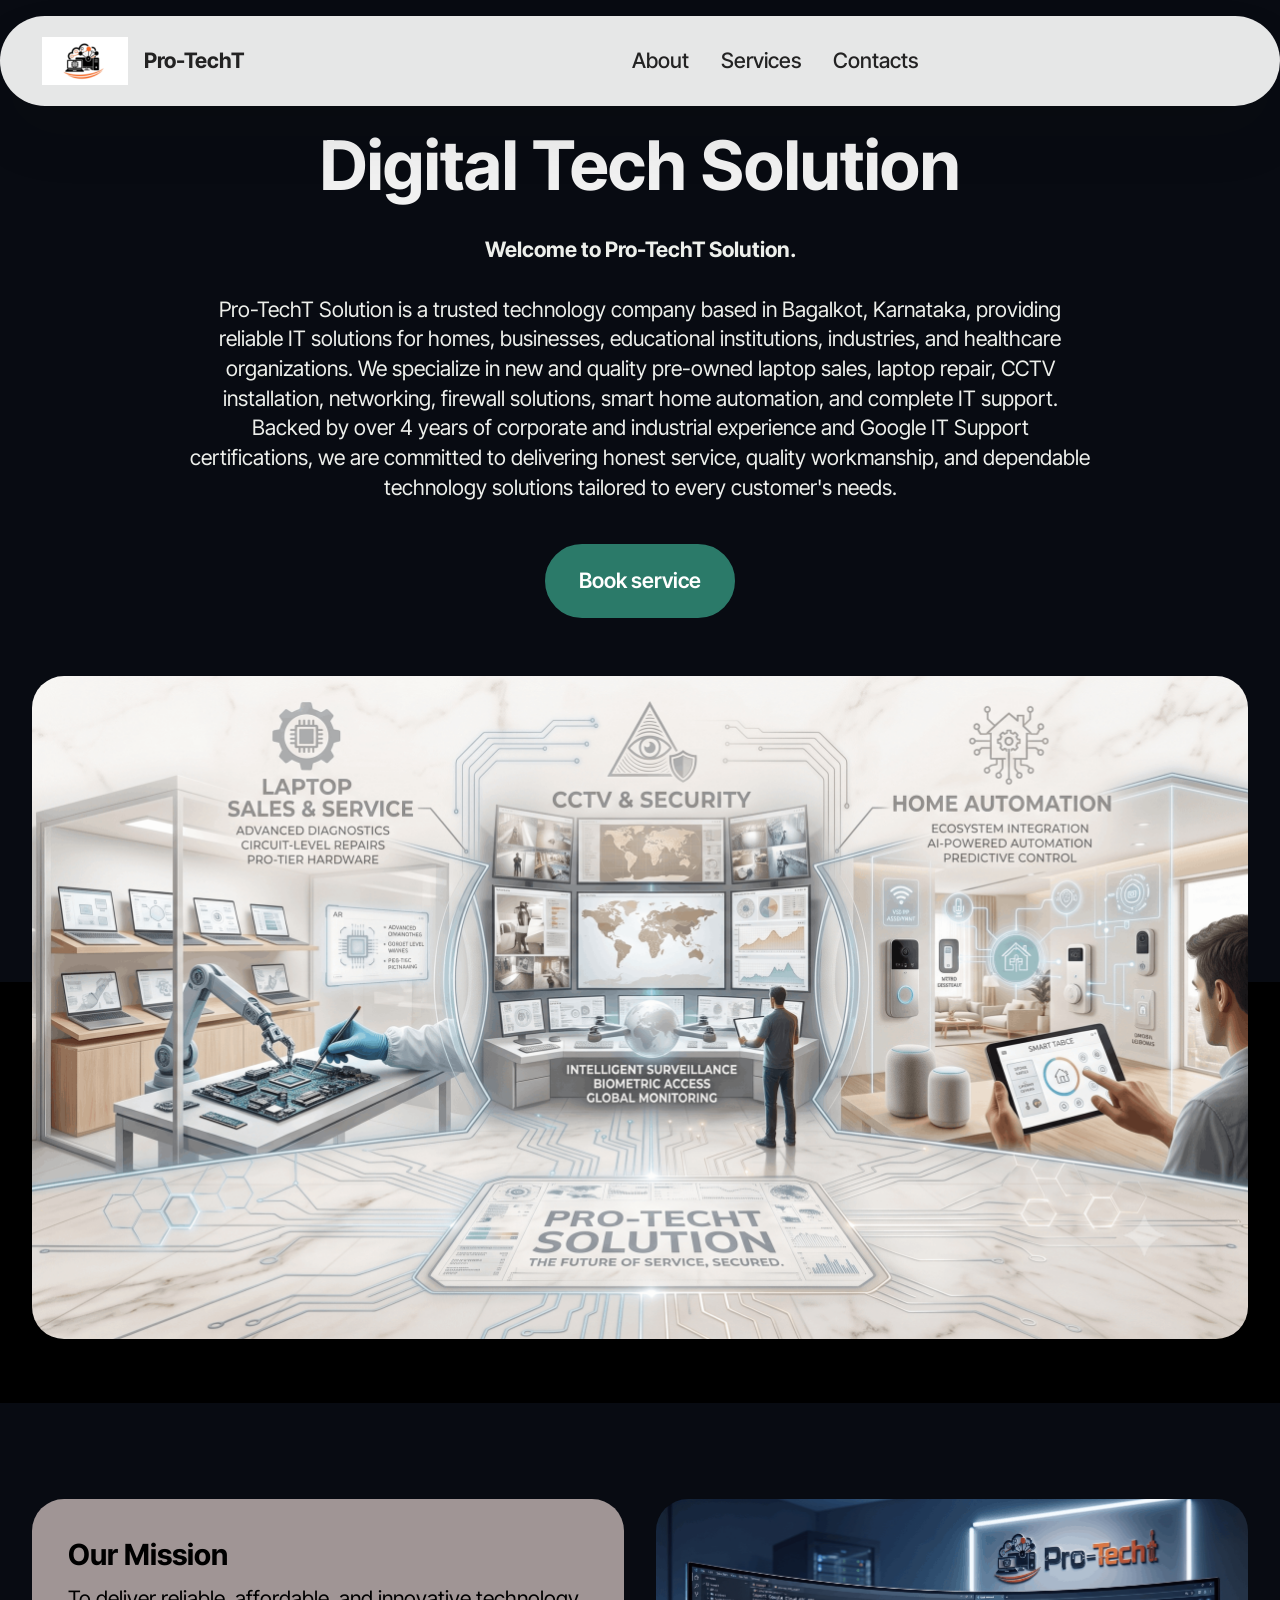
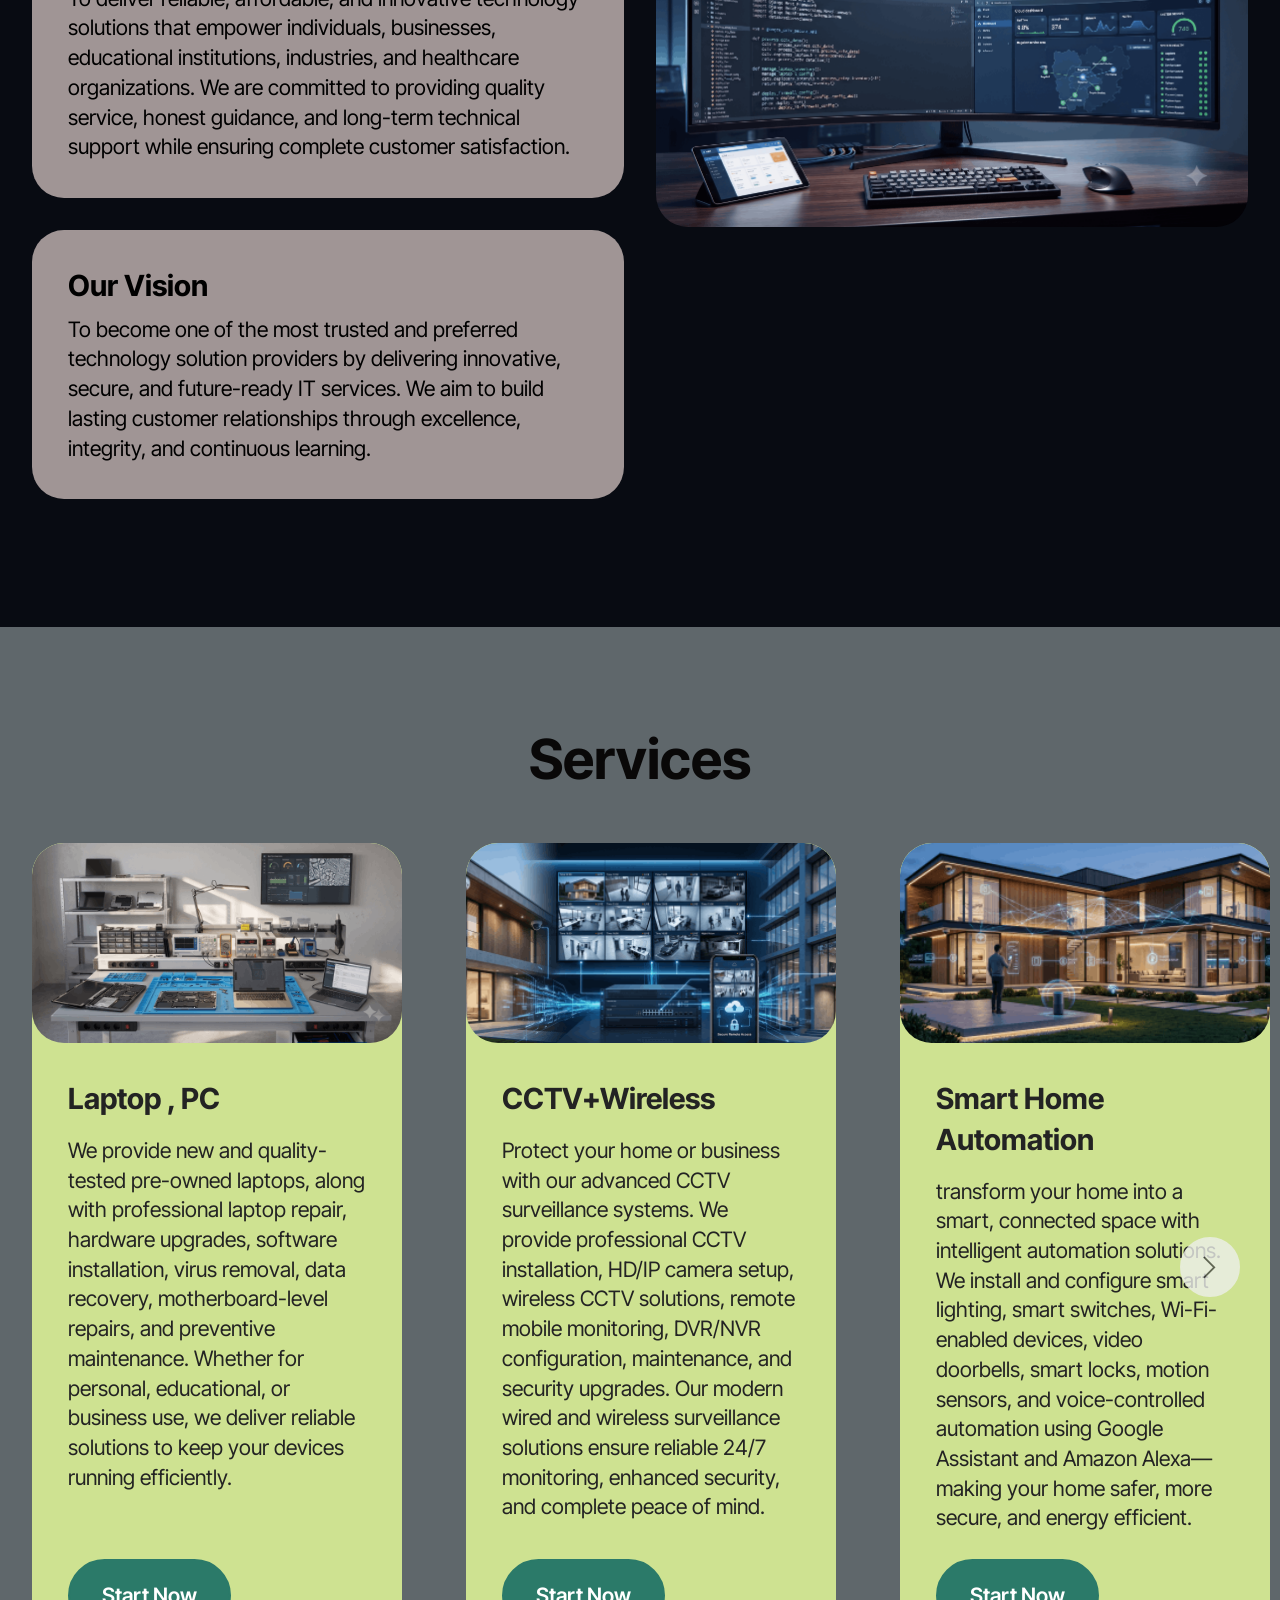
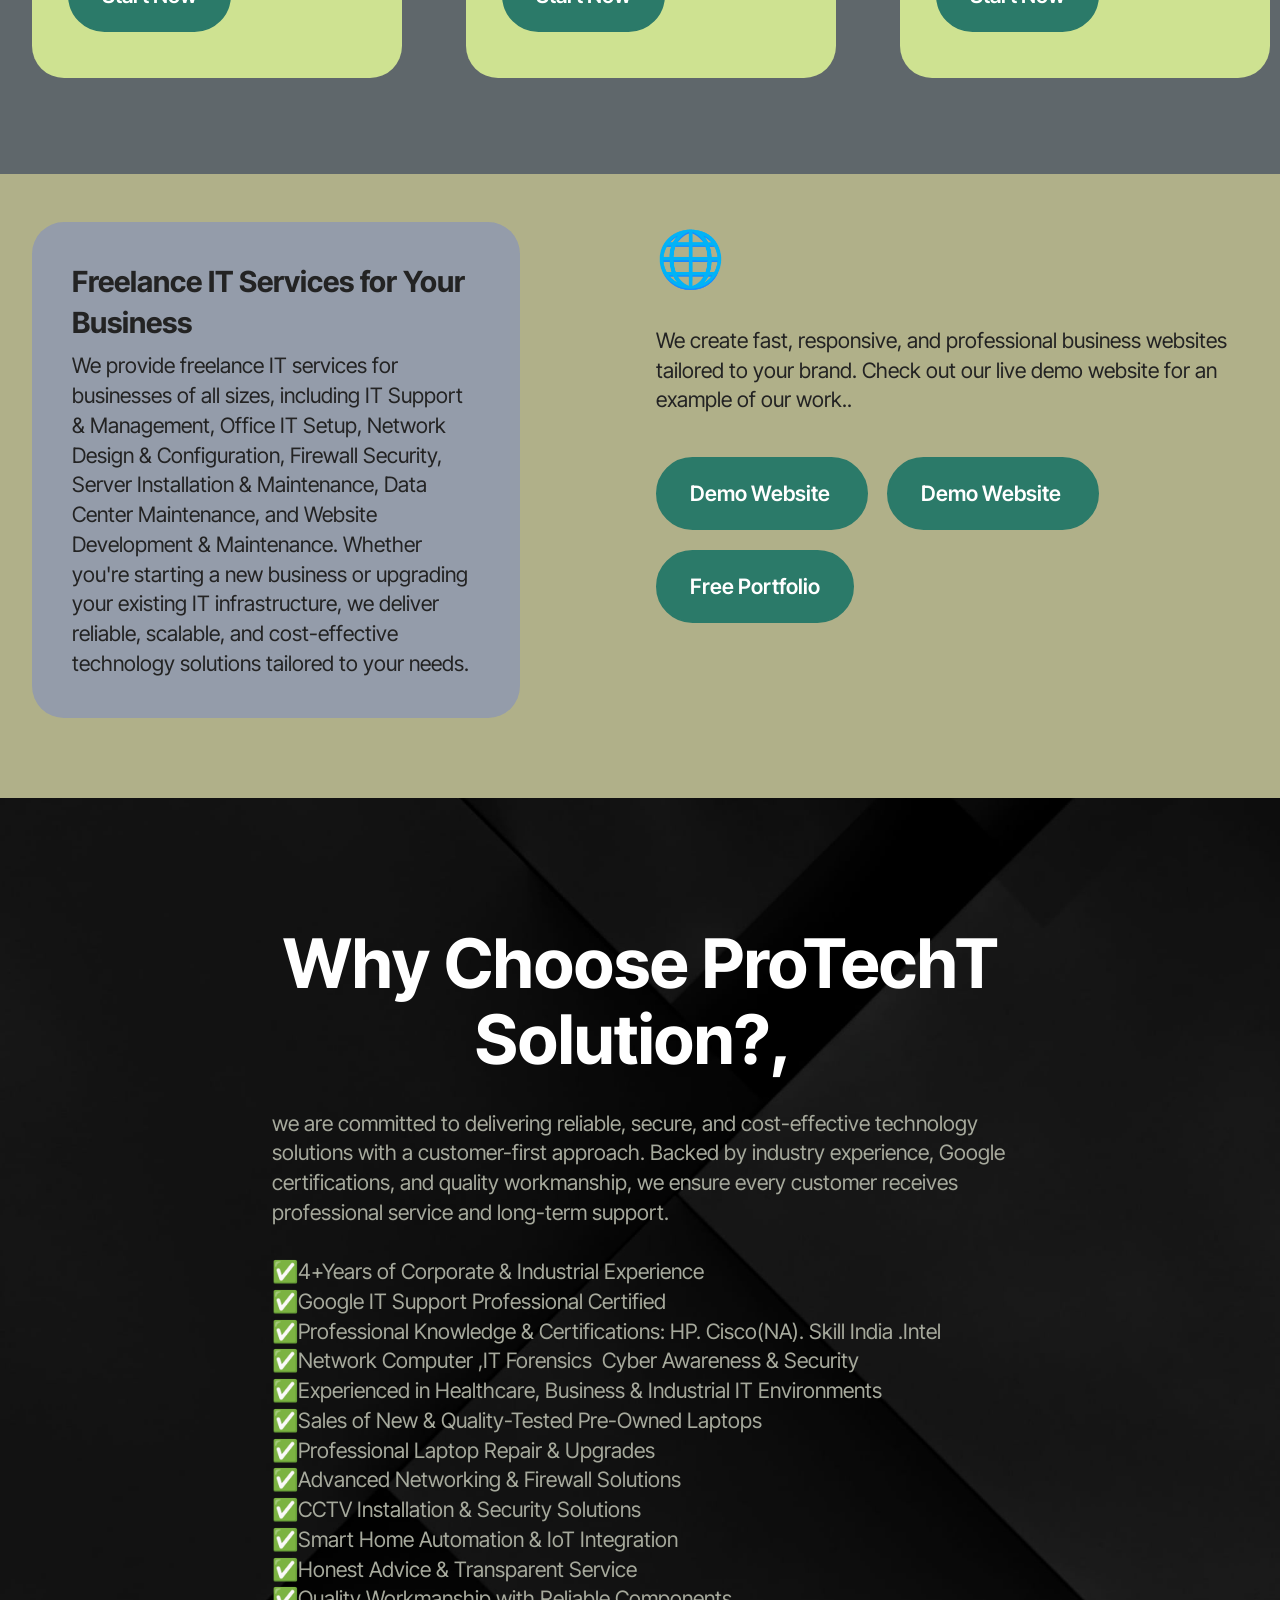
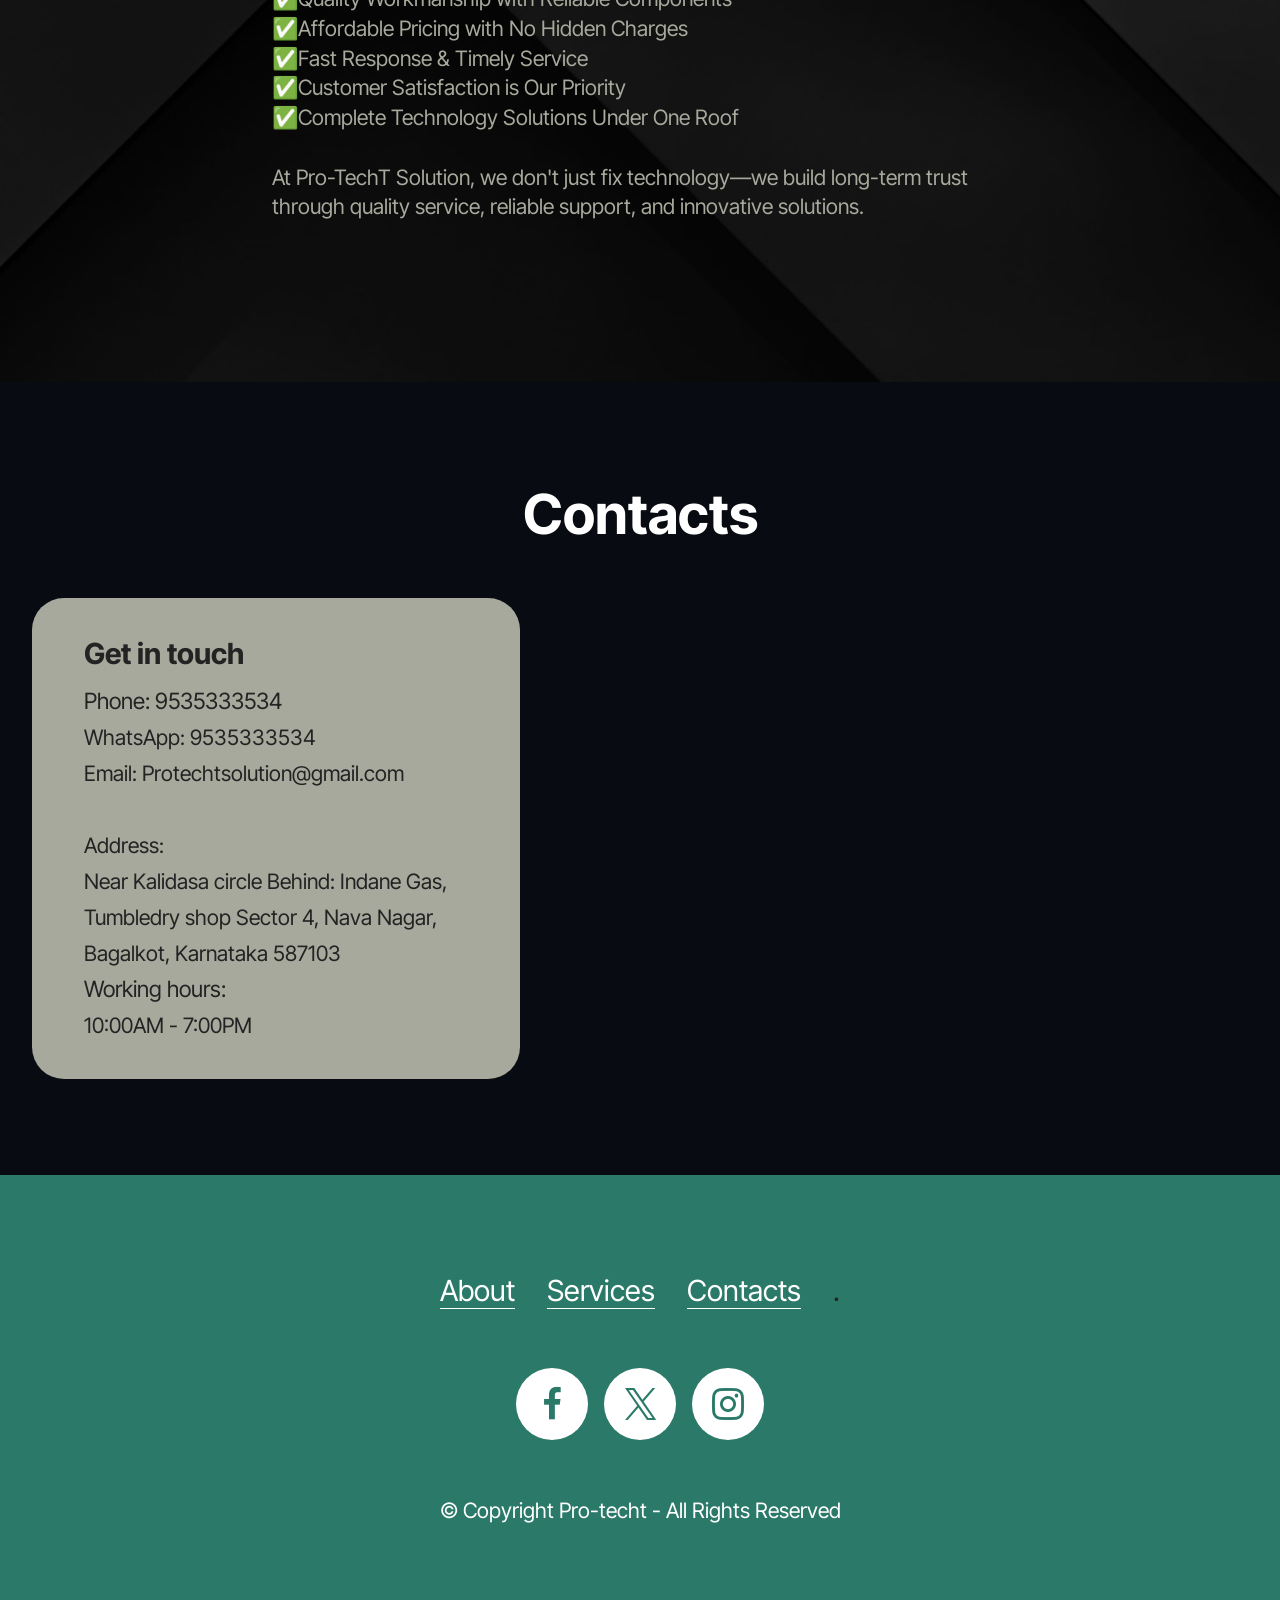
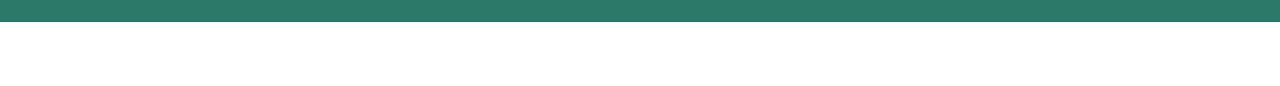
<file: index.html>
<!DOCTYPE html>
<html  >
<head>
  <!-- Site made with Mobirise Website Builder v6.1.12, https://mobirise.com -->
  <meta charset="UTF-8">
  <meta http-equiv="X-UA-Compatible" content="IE=edge">
  <meta name="generator" content="Mobirise v6.1.12, mobirise.com">
  <meta name="viewport" content="width=device-width, initial-scale=1, minimum-scale=1">
  <link rel="shortcut icon" href="assets/images/pc20-logo-179x99.png" type="image/x-icon">
  <meta name="description" content="">
  
  
  <title>Home</title>
  <link rel="stylesheet" href="assets/web/assets/mobirise-icons2/mobirise2.css">
  <link rel="stylesheet" href="assets/bootstrap/css/bootstrap.min.css">
  <link rel="stylesheet" href="assets/animatecss/animate.css">
  <link rel="stylesheet" href="assets/dropdown/css/style.css">
  <link rel="stylesheet" href="assets/socicon/css/styles.css">
  <link rel="stylesheet" href="assets/theme/css/style.css">
  <link rel="preload" href="https://fonts.googleapis.com/css?family=Inter+Tight:100,200,300,400,500,600,700,800,900,100i,200i,300i,400i,500i,600i,700i,800i,900i&display=swap" as="style" onload="this.onload=null;this.rel='stylesheet'">
  <noscript><link rel="stylesheet" href="https://fonts.googleapis.com/css?family=Inter+Tight:100,200,300,400,500,600,700,800,900,100i,200i,300i,400i,500i,600i,700i,800i,900i&display=swap"></noscript>
  <link rel="preload" as="style" href="assets/mobirise/css/mbr-additional.css?v=JVBGWA"><link rel="stylesheet" href="assets/mobirise/css/mbr-additional.css?v=JVBGWA" type="text/css">

  
  
  
</head>
<body>
  
  <section data-bs-version="5.1" class="menu menu2 cid-tJS6tZXiPa" once="menu" id="menu02-0">
	

	<nav class="navbar navbar-dropdown navbar-fixed-top navbar-expand-lg">
		<div class="container">
			<div class="navbar-brand">
				<span class="navbar-logo">
					
						<img src="assets/images/pc20-logo-179x99.png" alt="Mobirise Website Builder" style="height: 3rem;">
					
				</span>
				<span class="navbar-caption-wrap"><a class="navbar-caption text-black text-primary display-4" href="index.html#header05-1">Pro-TechT&nbsp;</a></span>
			</div>
			<button class="navbar-toggler" type="button" data-toggle="collapse" data-bs-toggle="collapse" data-target="#navbarSupportedContent" data-bs-target="#navbarSupportedContent" aria-controls="navbarNavAltMarkup" aria-expanded="false" aria-label="Toggle navigation">
				<div class="hamburger">
					<span></span>
					<span></span>
					<span></span>
					<span></span>
				</div>
			</button>
			<div class="collapse navbar-collapse" id="navbarSupportedContent">
				<ul class="navbar-nav nav-dropdown nav-right" data-app-modern-menu="true"><li class="nav-item">
						<a class="nav-link link text-black text-primary display-4" href="index.html#header05-1">About</a>
					</li>
					<li class="nav-item">
						<a class="nav-link link text-black text-primary display-4" href="index.html#features017-1z" aria-expanded="false" target="_blank">Services</a>
					</li>
					<li class="nav-item">
						<a class="nav-link link text-black text-primary display-4" href="index.html#contacts02-9" target="_blank">Contacts</a>
					</li></ul>
				
				
			</div>
		</div>
	</nav>
</section>

<section data-bs-version="5.1" class="header5 cid-tJS6uM4N87" id="header05-1">
	

	
	
	<div class="topbg"></div>
	<div class="align-center container">
		<div class="row justify-content-center">
			<div class="col-md-12 col-lg-9">
				<h1 class="mbr-section-title mbr-fonts-style mb-4 display-1"><strong>Digital Tech Solution</strong></h1>
				<p class="mbr-text mbr-fonts-style mb-4 display-7"><strong>Welcome to Pro-TechT Solution.</strong><br><br>Pro-TechT Solution is a trusted technology company based in Bagalkot, Karnataka, providing reliable IT solutions for homes, businesses, educational institutions, industries, and healthcare organizations. We specialize in new and quality pre-owned laptop sales, laptop repair, CCTV installation, networking, firewall solutions, smart home automation, and complete IT support. Backed by over 4 years of corporate and industrial experience and Google IT Support certifications, we are committed to delivering honest service, quality workmanship, and dependable technology solutions tailored to every customer's needs.<br></p>
				<div class="mbr-section-btn mt-3"><a class="btn btn-primary display-7" href="https://wa.me/9535333534">Book service</a></div>
			</div>
		</div>
		<div class="row mt-5 justify-content-center">
			<div class="col-12 col-lg-12">
				<img src="assets/images/gemini-generated-image-mrtxjrmrtxjrmrtx-2438x1330.png" alt="Mobirise Website Builder" title="">
			</div>
		</div>
	</div>
</section>

<section data-bs-version="5.1" class="features027 cid-vpZ52addZj" id="features027-20">
	

	
	

	<div class="container">
		


		<div class="row justify-content-center  blockContent">
			<div class="col-12 col-lg">
				<div class="item features-without-image col-12 col-md-12 col-lg-12 active">
					<div class="item-wrapper">
						<div class="item-content">
							
							<h4 class="card-title mbr-fonts-style display-5"><strong>Our Mission</strong></h4>
							<p class="card-text mbr-fonts-style mt-0 mb-0 display-7">
								To deliver reliable, affordable, and innovative technology solutions that empower individuals, businesses, educational institutions, industries, and healthcare organizations. We are committed to providing quality service, honest guidance, and long-term technical support while ensuring complete customer satisfaction.
							</p>
							
						</div>

					</div>
				</div>
				<div class="item features-without-image col-12 col-md-12 col-lg-12">
					<div class="item-wrapper">
						<div class="item-content">
							
							<h4 class="card-title mbr-fonts-style display-5"><strong>Our Vision</strong></h4>
							<p class="card-text mbr-fonts-style mt-0 mb-0 display-7">To become one of the most trusted and preferred technology solution providers by delivering innovative, secure, and future-ready IT services. We aim to build lasting customer relationships through excellence, integrity, and continuous learning.<br></p>
							
						</div>

					</div>
				</div>
				
			</div>
			<div class="col-12 col-lg-6">
				<div class="image-wrapper">
					<img class="w-100" src="assets/images/mission20-1187x657.png" alt="Mobirise Website Builder">
				</div>
			</div>

		</div>
	</div>
</section>

<section data-bs-version="5.1" class="features017 mbr-embla cid-vpZ4Wb5tDd" id="features017-1z">
	
	
	<div class="position-relative">
		<div class="container-fluid">
			<div class="row justify-content-center">
				<div class="col-12 content-head">
					<div class="mbr-section-head mb-5">
						<h4 class="mbr-section-title mbr-fonts-style align-center mb-0 display-2">
							<strong>Services</strong>
						</h4>
						<h5 class="mbr-section-subtitle mbr-fonts-style align-center mb-0 mt-4 display-7"></h5>
					</div>
				</div>
			</div>
		</div>

		<div class="embla" data-skip-snaps="true" data-align="center" data-contain-scroll="trimSnaps" data-auto-play-interval="5" data-draggable="true">
			<div class="embla__viewport container-fluid">
				<div class="embla__container">
					
					
					<div class="embla__slide slider-image item active" style="margin-left: 2rem; margin-right: 2rem;">
						<div class="slide-content">
							<div class="item-img">
								<div class="item-wrapper">
									<img src="assets/images/gemini-generated-image-8s2sl98s2sl98s2s-441x240.png" alt="Mobirise Website Builder" title="" data-slide-to="4" data-bs-slide-to="4">
								</div>
							</div>
							<div class="item-content">
								<h5 class="item-title mbr-fonts-style display-5"><strong>Laptop , PC&nbsp;</strong></h5>
								
								<p class="mbr-text mbr-fonts-style mt-3 display-7">
									We provide new and quality-tested pre-owned laptops, along with professional laptop repair, hardware upgrades, software installation, virus removal, data recovery, motherboard-level repairs, and preventive maintenance. Whether for personal, educational, or business use, we deliver reliable solutions to keep your devices running efficiently.
								</p>
							</div>

							<div class="mbr-section-btn item-footer mt-2"><a href="" class="btn item-btn btn-primary display-7" target="_blank">Start Now</a></div>
						</div>
					</div><div class="embla__slide slider-image item" style="margin-left: 2rem; margin-right: 2rem;">
						<div class="slide-content">
							<div class="item-img">
								<div class="item-wrapper">
									<img src="assets/images/gemini-generated-image-837j87837j87837j-600x198.png" alt="Mobirise Website Builder" title="" data-slide-to="0" data-bs-slide-to="0">
								</div>
							</div>
							<div class="item-content">
								<h5 class="item-title mbr-fonts-style display-5"><strong>CCTV+Wireless</strong></h5>
								
								<p class="mbr-text mbr-fonts-style mt-3 display-7">
									Protect your home or business with our advanced CCTV surveillance systems. We provide professional CCTV installation, HD/IP camera setup, wireless CCTV solutions, remote mobile monitoring, DVR/NVR configuration, maintenance, and security upgrades. Our modern wired and wireless surveillance solutions ensure reliable 24/7 monitoring, enhanced security, and complete peace of mind.
								</p>
							</div>
							<div class="mbr-section-btn item-footer mt-2"><a href="" class="btn item-btn btn-primary display-7" target="_blank">Start Now</a></div>
						</div>
					</div><div class="embla__slide slider-image item" style="margin-left: 2rem; margin-right: 2rem;">
						<div class="slide-content">
							<div class="item-img">
								<div class="item-wrapper">
									<img src="assets/images/gemini-generated-image-xqykr9xqykr9xqyk-403x171.png" alt="Mobirise Website Builder" title="" data-slide-to="1" data-bs-slide-to="1">
								</div>
							</div>
							<div class="item-content">
								<h5 class="item-title mbr-fonts-style display-5"><strong>Smart Home Automation</strong></h5>
								
								<p class="mbr-text mbr-fonts-style mt-3 display-7">transform your home into a smart, connected space with intelligent automation solutions. We install and configure smart lighting, smart switches, Wi-Fi-enabled devices, video doorbells, smart locks, motion sensors, and voice-controlled automation using Google Assistant and Amazon Alexa—making your home safer, more secure, and energy efficient.
								</p>
							</div>
							<div class="mbr-section-btn item-footer mt-2"><a href="" class="btn item-btn btn-primary display-7" target="_blank">Start Now</a></div>
						</div>
					</div>
					
					
					
					
					
				</div>
			</div>
			<button class="embla__button embla__button--prev">
				<span class="mobi-mbri mobi-mbri-arrow-prev mbr-iconfont" aria-hidden="true"></span>
				<span class="sr-only visually-hidden visually-hidden visually-hidden">Previous</span>
			</button>
			<button class="embla__button embla__button--next">
				<span class="mobi-mbri mobi-mbri-arrow-next mbr-iconfont" aria-hidden="true"></span>
				<span class="sr-only visually-hidden visually-hidden visually-hidden">Next</span>
			</button>
		</div>
	</div>
</section>

<section data-bs-version="5.1" class="header6 cid-vqXIaN0V9W" id="header06-23">
	

	
	

	<div class="container">
		<div class="row">
			<div class="col-12 col-lg-5">
				<div class="card-wrapper">
					<h3 class="mbr-section-cardtitle mbr-fonts-style mb-2 display-5"><strong>Freelance IT Services for Your Business</strong></h3>

					<p class="mbr-cardtext mbr-fonts-style mb-0 display-7">
					We provide freelance IT services for businesses of all sizes, including IT Support &amp; Management, Office IT Setup, Network Design &amp; Configuration, Firewall Security, Server Installation &amp; Maintenance, Data Center Maintenance, and Website Development &amp; Maintenance. Whether you're starting a new business or upgrading your existing IT infrastructure, we deliver reliable, scalable, and cost-effective technology solutions tailored to your needs.
					</p>
				</div>
			</div>
			<div class="col-12 col-lg-6">
				<h1 class="mbr-section-title mbr-fonts-style mb-4 display-2">🌐&nbsp;</h1>
				
				<p class="mbr-text mbr-fonts-style mb-4 display-7">
					We create fast, responsive, and professional business websites tailored to your brand. Check out our live demo website for an example of our work..
				</p>
				<div class="mbr-section-btn mt-4"><a class="btn btn-primary display-7" href="https://protech-nexus.preview.emergentagent.com/services" target="_blank">Demo Website&nbsp;</a> <a class="btn btn-primary display-7" href="https://protechtsolution.wixsite.com/protecht-solution" target="_blank">Demo Website&nbsp;</a> <a class="btn btn-primary display-7" href="https://sites.google.com/view/protechts" target="_blank">Free Portfolio</a></div>
			</div>
		</div>
	</div>
</section>

<section data-bs-version="5.1" class="header09 startm5 cid-vpV2bXP6GB mbr-fullscreen" id="header09-1m">	
    
	
	
	<div class="container-fluid">
		<div class="row">
			<div class="content-wrap col-12 col-md-8">
				<h1 class="mbr-section-title mbr-fonts-style mbr-white mb-4 display-1"><strong>Why Choose ProTechT Solution?,&nbsp;</strong></h1>
				
				<p class="mbr-fonts-style mbr-text mbr-white mb-4 display-7">we are committed to delivering reliable, secure, and cost-effective technology solutions with a customer-first approach. Backed by industry experience, Google certifications, and quality workmanship, we ensure every customer receives professional service and long-term support.<br><br>✅4+Years of Corporate &amp; Industrial Experience<br>✅Google IT Support Professional Certified<br>✅Professional Knowledge &amp; Certifications: HP. Cisco(NA). Skill India .Intel<br>✅Network Computer ,IT Forensics&nbsp; Cyber Awareness &amp; Security<br>✅Experienced in Healthcare, Business &amp; Industrial IT Environments
<br>✅Sales of New &amp; Quality-Tested Pre-Owned Laptops
<br>✅Professional Laptop Repair &amp; Upgrades
<br>✅Advanced Networking &amp; Firewall Solutions
<br>✅CCTV Installation &amp; Security Solutions
<br>✅Smart Home Automation &amp; IoT Integration
<br>✅Honest Advice &amp; Transparent Service
<br>✅Quality Workmanship with Reliable Components
<br>✅Affordable Pricing with No Hidden Charges
<br>✅Fast Response &amp; Timely Service
<br>✅Customer Satisfaction is Our Priority
<br>✅Complete Technology Solutions Under One Roof<br><br>At Pro-TechT Solution, we don't just fix technology—we build long-term trust through quality service, reliable support, and innovative solutions.<br></p>
				
			</div>
		</div>
	</div>
</section>

<section data-bs-version="5.1" class="contacts2 map1 cid-tLdYHD757A" id="contacts02-9">

    

    
    <div class="container">
        <div class="mbr-section-head mb-5">
            <h3 class="mbr-section-title mbr-fonts-style align-center mb-0 display-2">
                <strong>Contacts</strong>
            </h3>
            
        </div>
        <div class="row justify-content-center mt-4">
            <div class="card col-12 col-md-5">
                <div class="card-wrapper">
                    <div class="text-wrapper">
                        <h5 class="cardTitle mbr-fonts-style mb-2 display-5">
                        <strong>Get in touch</strong></h5>
                    <ul class="list mbr-fonts-style display-7">
                        <li class="mbr-text item-wrap"><span style="font-size: 1.4rem;">Phone: 9535333534</span><br></li>
                        <li class="mbr-text item-wrap">WhatsApp: 9535333534</li>
                        <li class="mbr-text item-wrap">Email: Protechtsolution@gmail.com</li><li class="mbr-text item-wrap"><br></li>
                        <li class="mbr-text item-wrap">Address: </li><li class="mbr-text item-wrap">Near Kalidasa circle Behind: Indane Gas,&nbsp; Tumbledry shop Sector 4, Nava Nagar, Bagalkot, Karnataka 587103</li><li class="mbr-text item-wrap"><span style="font-size: 1.4rem;">Working hours:</span><br></li><li class="mbr-text item-wrap">10:00AM - 7:00PM</li>
                    </ul>
                    </div>
                </div>
            </div>
            <div class="map-wrapper col-12 col-md-7">
                <div class="google-map"><iframe frameborder="0" style="border:0" src="https://www.google.com/maps/embed?pb=!1m18!1m12!1m3!1d3832.002599643535!2d75.65622117513801!3d16.16881628452523!2m3!1f0!2f0!3f0!3m2!1i1024!2i768!4f13.1!3m3!1m2!1s0x3bc779b912ec789b%3A0x3c5f0d48b62c040b!2sTumbledry%20Dry%20Clean%20%26%20Laundry%20Service!5e0!3m2!1sen!2sin!4v1784537981958!5m2!1sen!2sin" allowfullscreen=""></iframe></div>
            </div>
        </div>
    </div>
</section>

<section data-bs-version="5.1" class="footer1 programm5 cid-tJS9NNcTLZ" once="footers" id="footer03-8">

        

    

    <div class="container">
        <div class="row">

            <div class="row-links mb-4">
                <ul class="header-menu">
                  
                  
                  
                  
                <li class="header-menu-item mbr-fonts-style display-5"><a href="index.html#header01-7" class="text-danger">About</a></li><li class="header-menu-item mbr-fonts-style display-5"><a href="index.html#features04-w" class="text-danger text-primary">Services</a></li><li class="header-menu-item mbr-fonts-style display-5"><a href="index.html#contacts02-9" class="text-danger">Contacts</a></li><li class="header-menu-item mbr-fonts-style display-5">.</li></ul>
              </div>

            <div class="col-12">
                <div class="social-row">
                    <div class="soc-item">
                        <a href="https://www.instagram.com/protechtsolutions_bagalkot/" target="_blank">
                            <span class="mbr-iconfont display-7 socicon-facebook socicon"></span>
                        </a>
                    </div>
                    <div class="soc-item">
                        <a href="https://www.instagram.com/protechtsolutions_bagalkot/" target="_blank">
                            <span class="mbr-iconfont socicon-twitter socicon"></span>
                        </a>
                    </div>
                    <div class="soc-item">
                        <a href="https://www.instagram.com/protechtsolutions_bagalkot/" target="_blank">
                            <span class="mbr-iconfont socicon-instagram socicon"></span>
                        </a>
                    </div>
                    
                    
                </div>
            </div>
            <div class="col-12 mt-5">
                <p class="mbr-fonts-style copyright display-7">
                    © Copyright Pro-techt - All Rights Reserved
                </p>
            </div>
        </div>
    </div>
</section><section class="display-7" style="padding: 0;align-items: center;justify-content: center;flex-wrap: wrap;    align-content: center;display: flex;position: relative;height: 4rem;"><a href="https://mobiri.se/" style="flex: 1 1;height: 4rem;position: absolute;width: 100%;z-index: 1;"><img alt="" style="height: 4rem;" src="[data-uri]"></a><p style="margin: 0;text-align: center;" class="display-7">&#8204;</p><a style="z-index:1" href="https://mobirise.com/builder/ai-website-creator.html">Best AI Website Creator</a></section><script src="assets/bootstrap/js/bootstrap.bundle.min.js"></script>  <script src="assets/smoothscroll/smooth-scroll.js"></script>  <script src="assets/ytplayer/index.js"></script>  <script src="assets/dropdown/js/navbar-dropdown.js"></script>  <script src="assets/embla/embla.min.js"></script>  <script src="assets/embla/script.js"></script>  <script src="assets/theme/js/script.js"></script>  
  
  
  <input name="animation" type="hidden">
  </body>
</html>
</file>
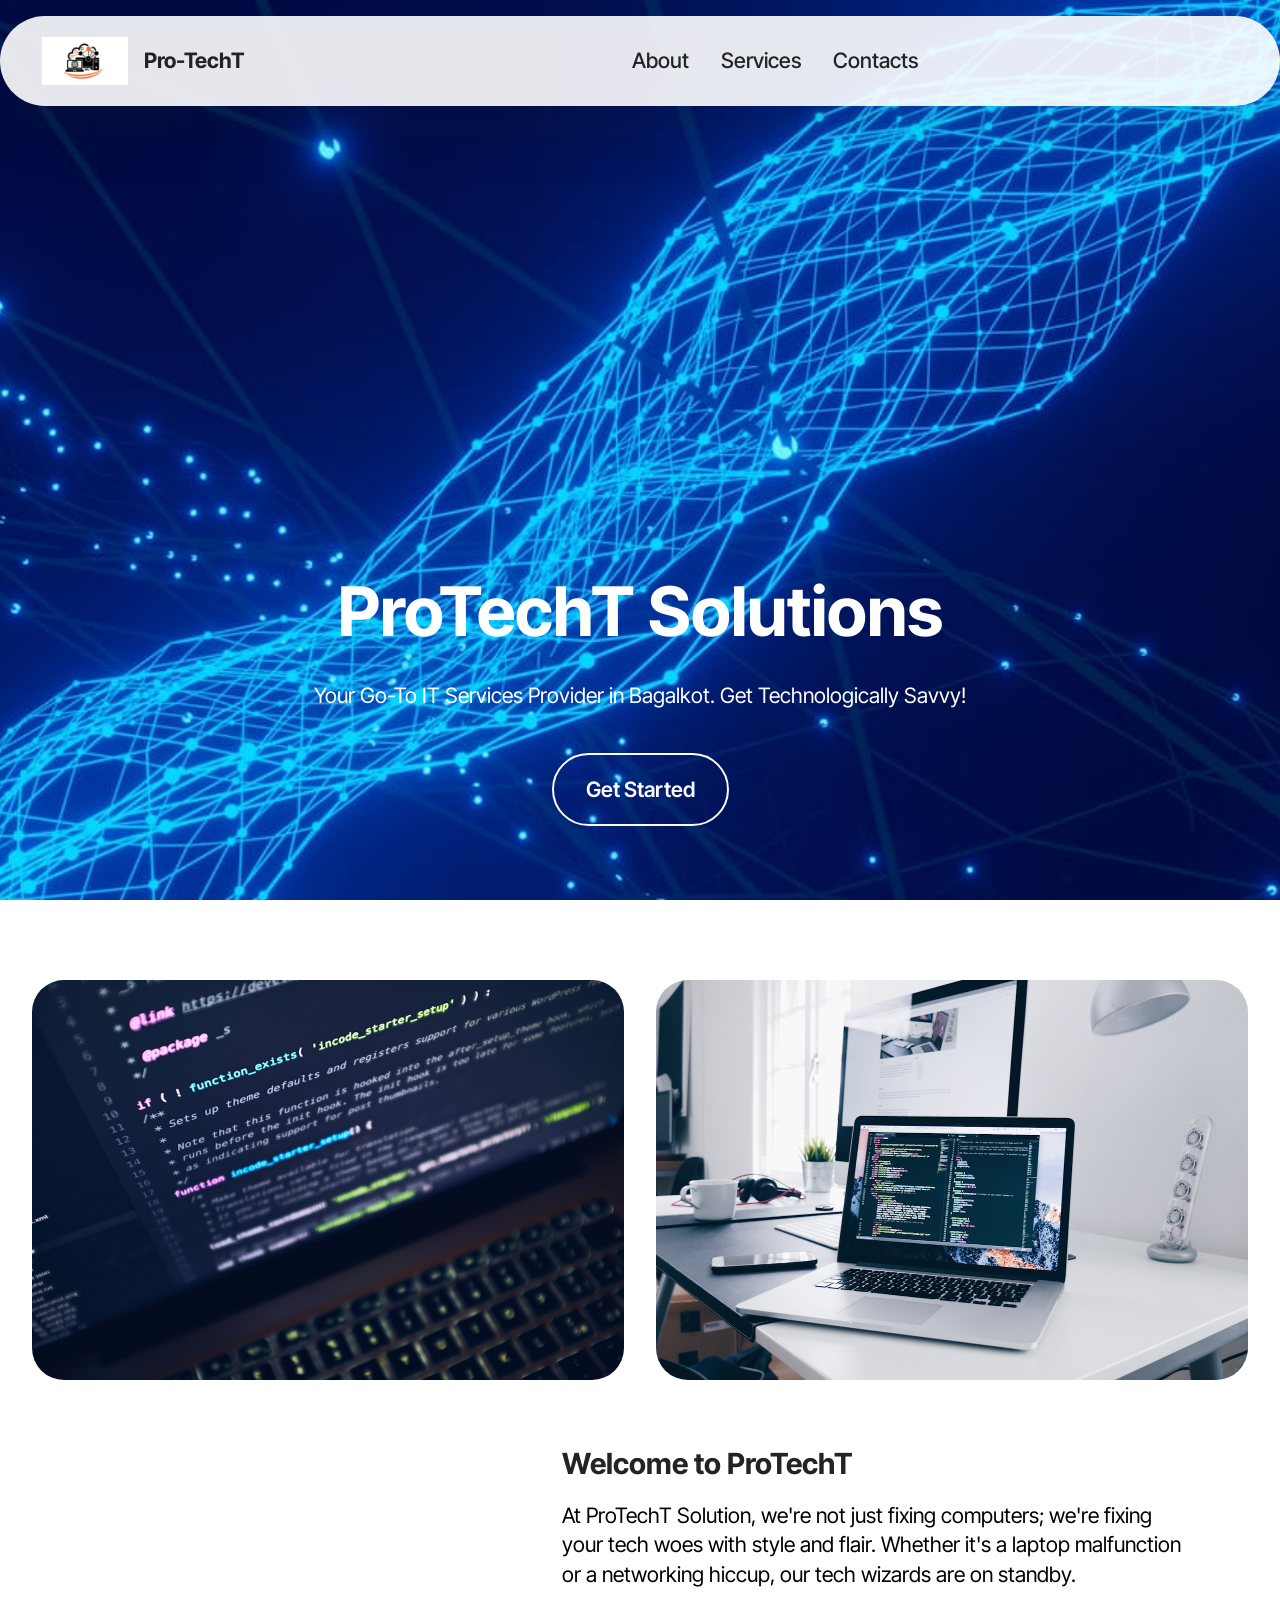
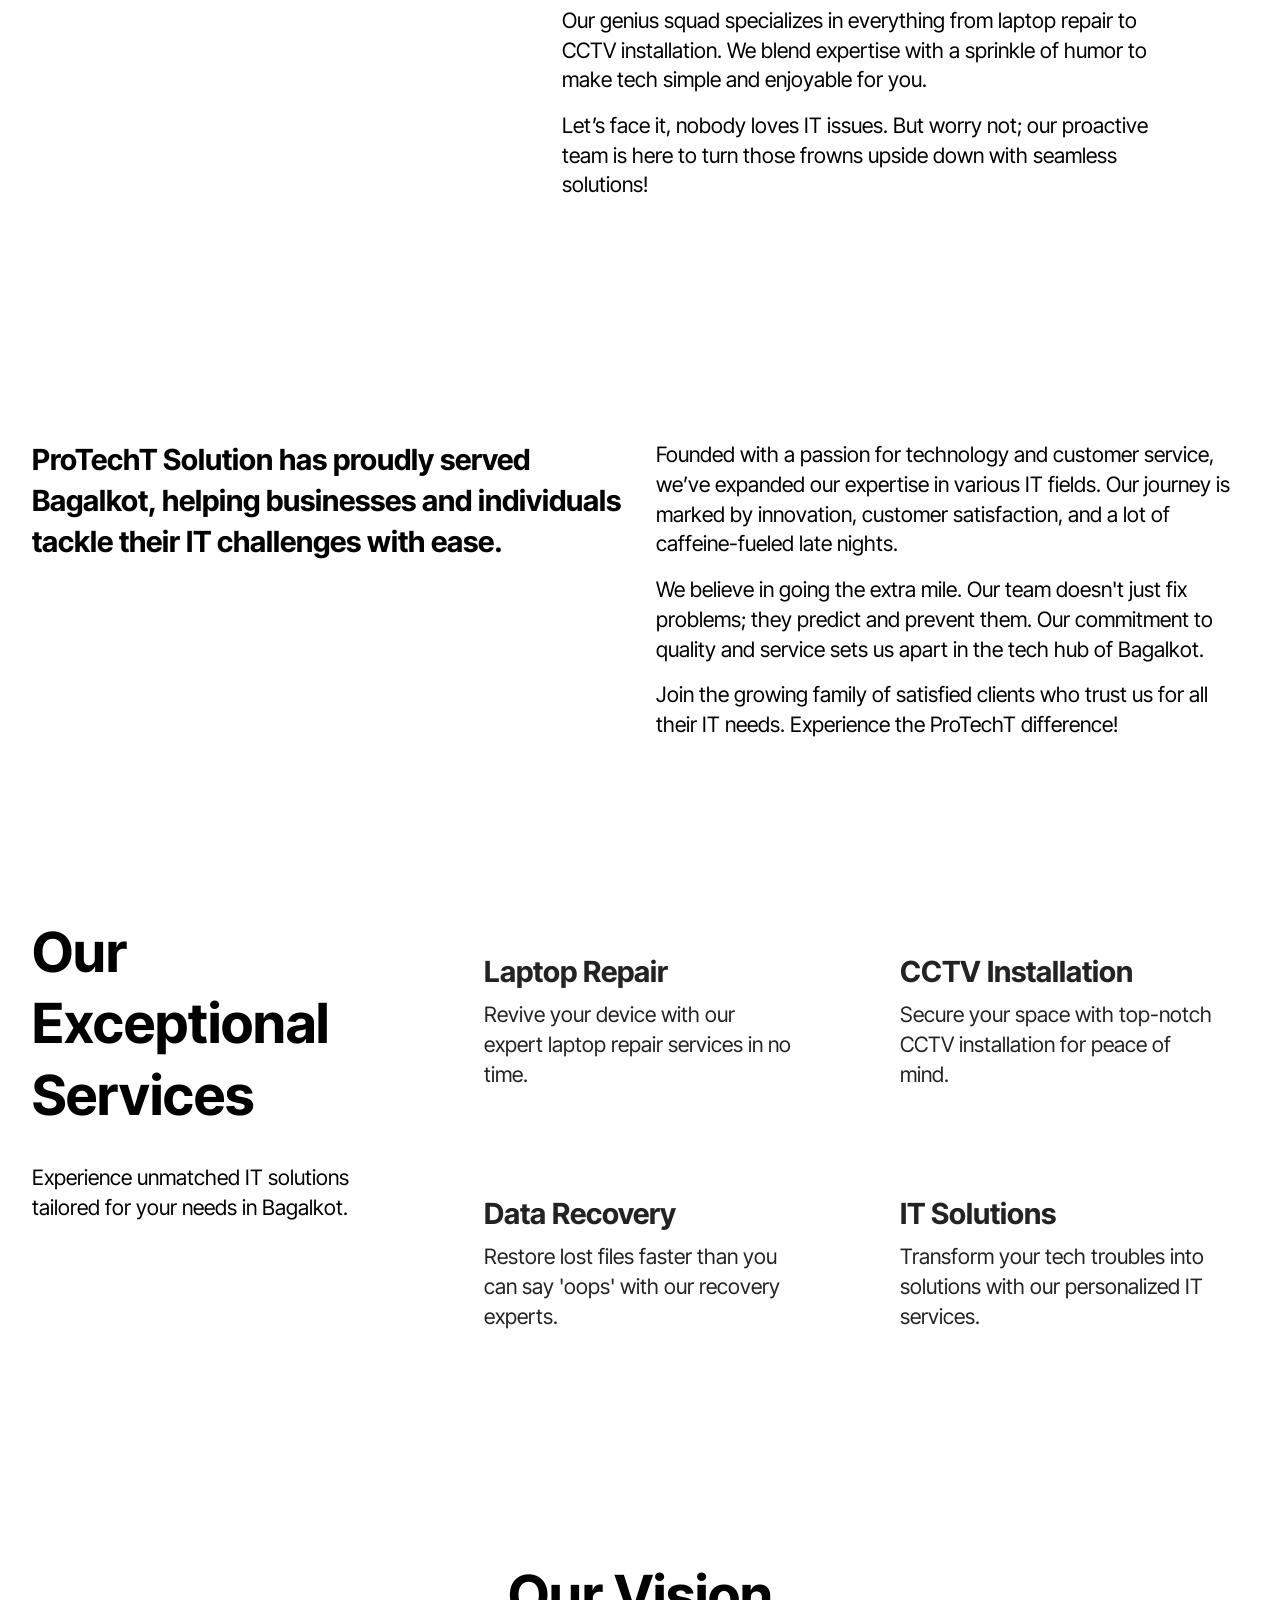
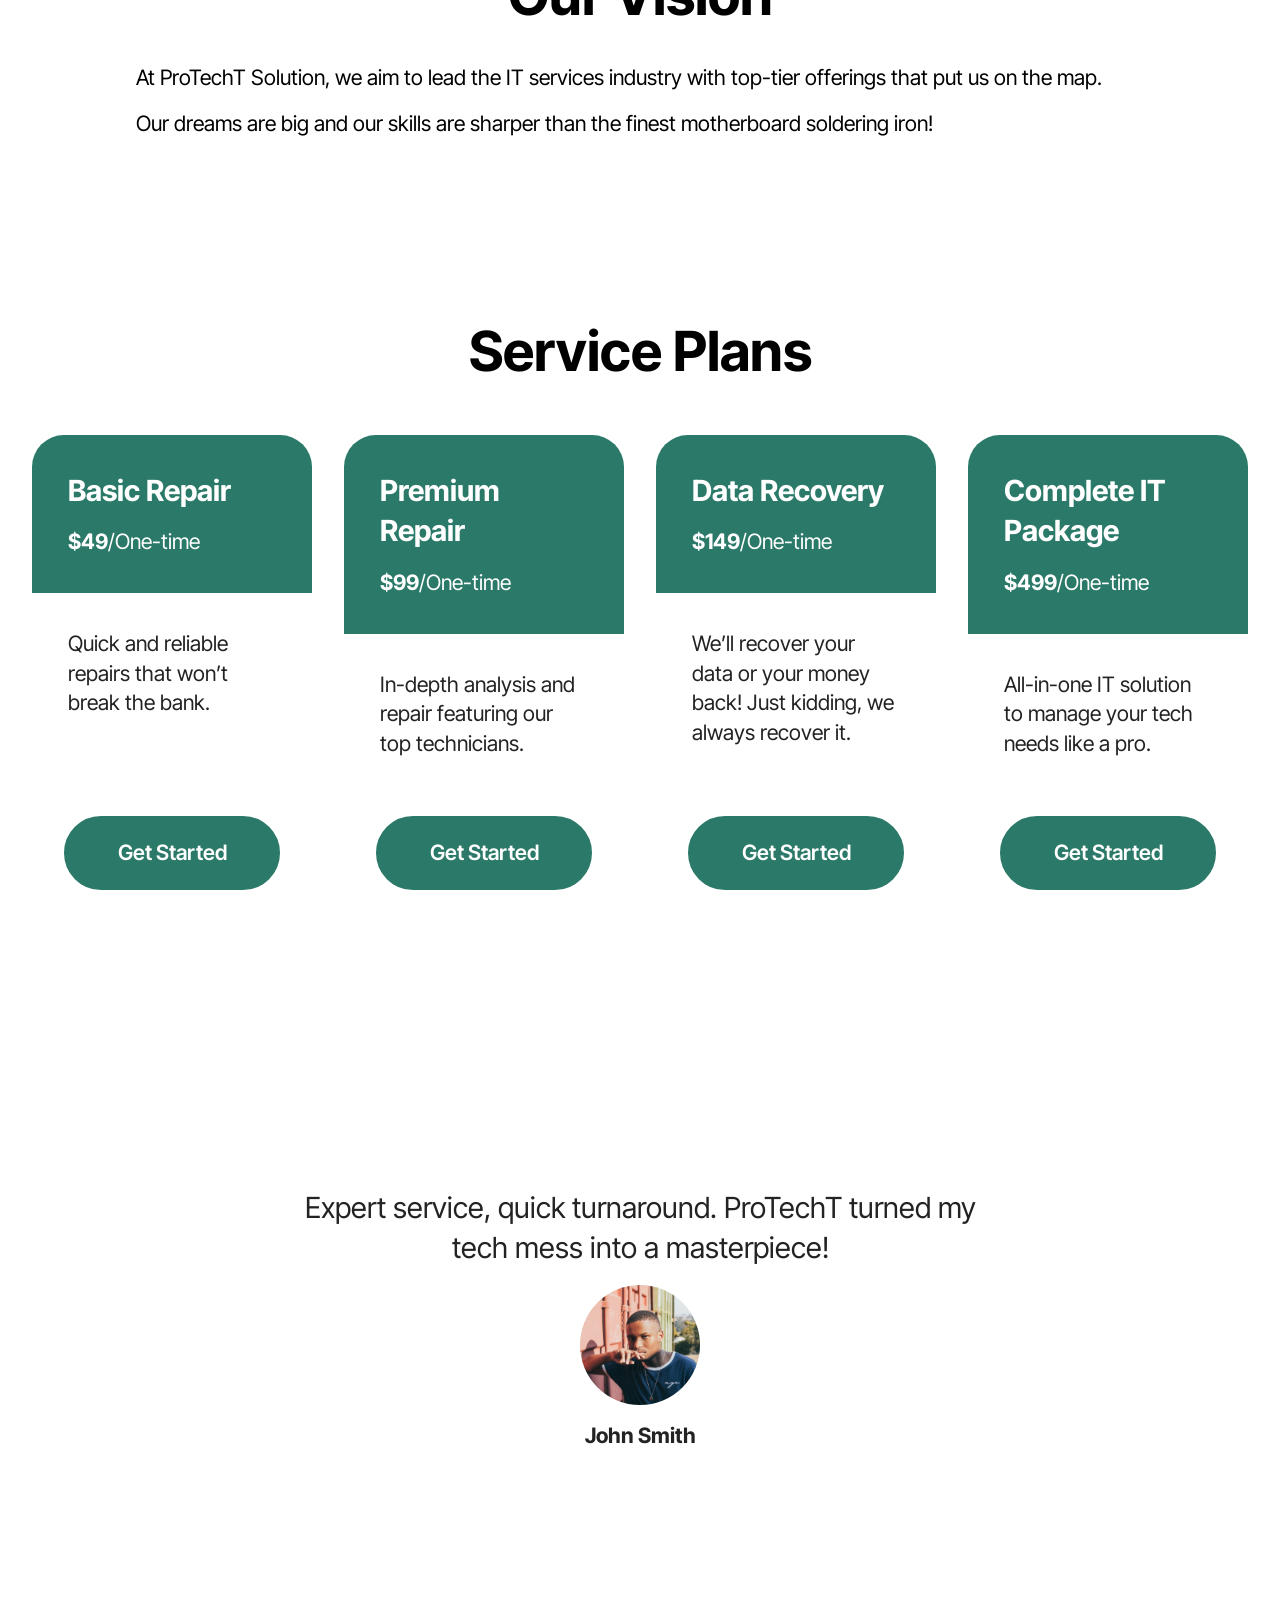
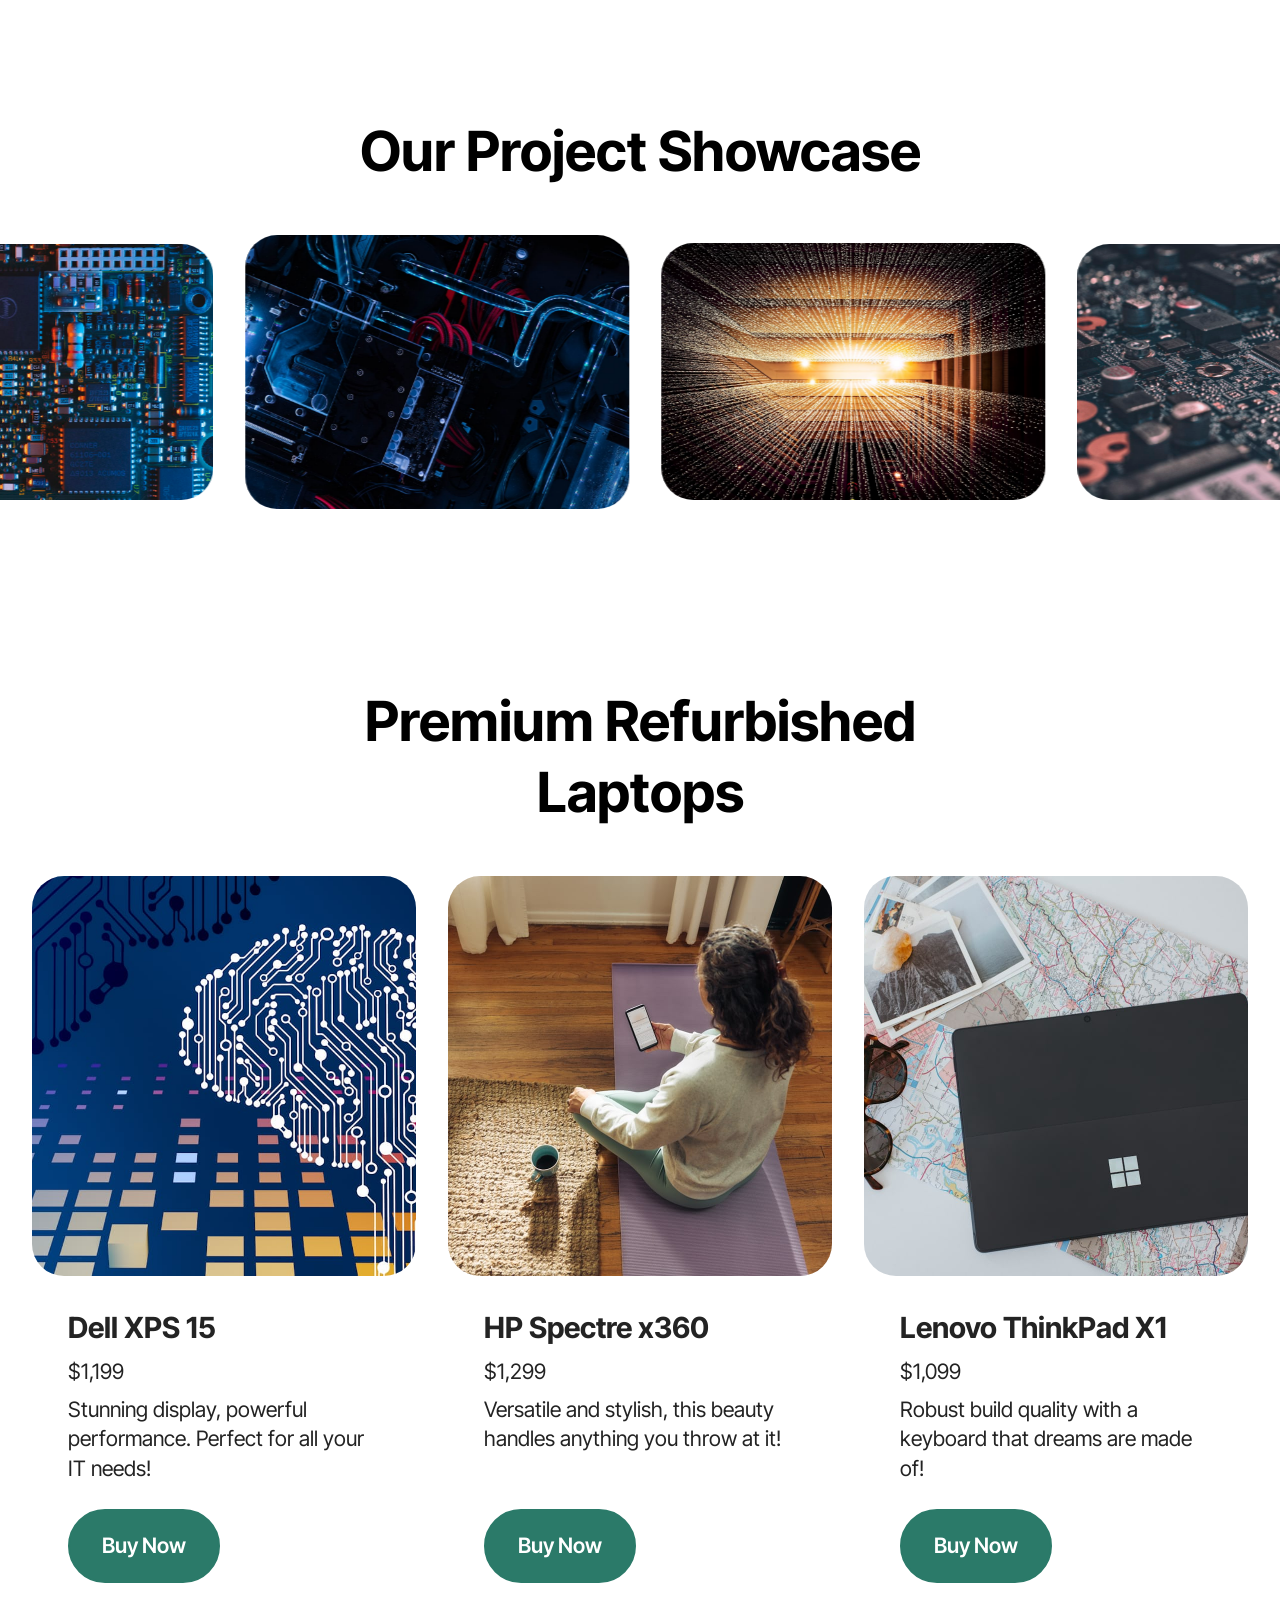
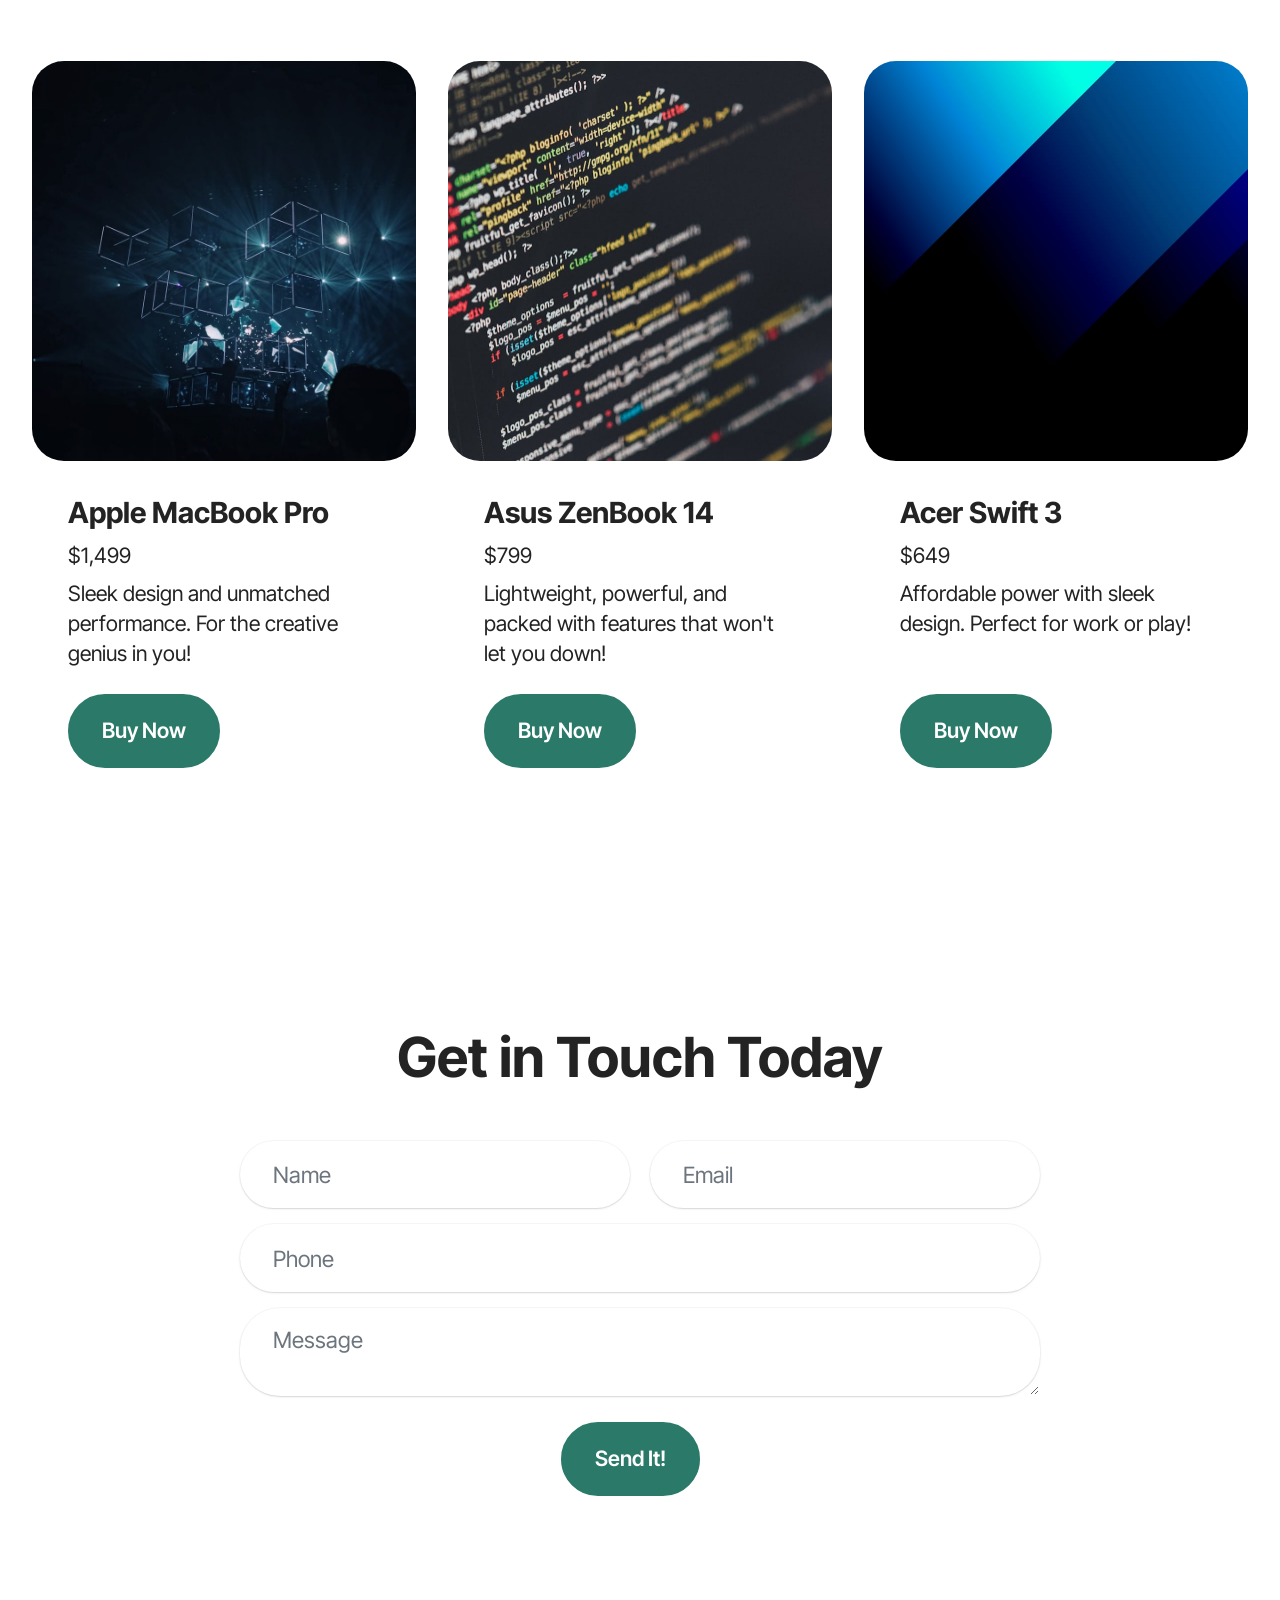
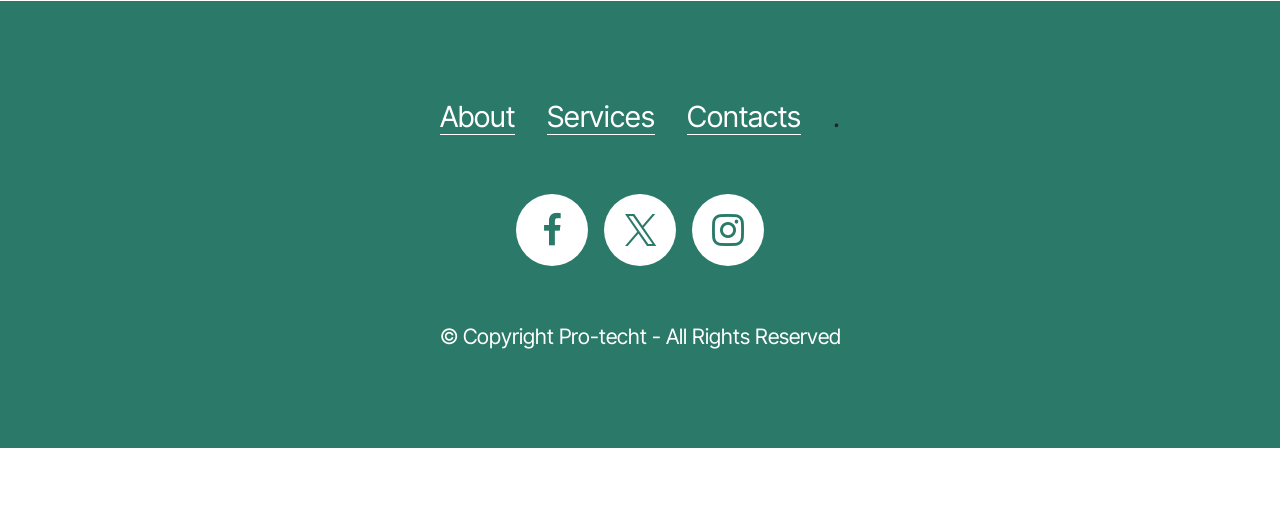
<file: page1.html>
<!DOCTYPE html>
<html  >
<head>
  <!-- Site made with Mobirise Website Builder v6.1.12, https://mobirise.com -->
  <meta charset="UTF-8">
  <meta http-equiv="X-UA-Compatible" content="IE=edge">
  <meta name="generator" content="Mobirise v6.1.12, mobirise.com">
  <meta name="viewport" content="width=device-width, initial-scale=1, minimum-scale=1">
  <link rel="shortcut icon" href="assets/images/pc20-logo-179x99.png" type="image/x-icon">
  <meta name="description" content="">
  
  
  <title>Ai Site</title>
  <link rel="stylesheet" href="assets/web/assets/mobirise-icons2/mobirise2.css">
  <link rel="stylesheet" href="assets/bootstrap/css/bootstrap.min.css">
  <link rel="stylesheet" href="assets/parallax/jarallax.css">
  <link rel="stylesheet" href="assets/animatecss/animate.css">
  <link rel="stylesheet" href="assets/dropdown/css/style.css">
  <link rel="stylesheet" href="assets/socicon/css/styles.css">
  <link rel="stylesheet" href="assets/theme/css/style.css">
  <link rel="preload" href="https://fonts.googleapis.com/css?family=Inter+Tight:100,200,300,400,500,600,700,800,900,100i,200i,300i,400i,500i,600i,700i,800i,900i&display=swap" as="style" onload="this.onload=null;this.rel='stylesheet'">
  <noscript><link rel="stylesheet" href="https://fonts.googleapis.com/css?family=Inter+Tight:100,200,300,400,500,600,700,800,900,100i,200i,300i,400i,500i,600i,700i,800i,900i&display=swap"></noscript>
  <link rel="preload" as="style" href="assets/mobirise/css/mbr-additional.css?v=use4BF"><link rel="stylesheet" href="assets/mobirise/css/mbr-additional.css?v=use4BF" type="text/css">

  
  
  
</head>
<body>
  
  <section data-bs-version="5.1" class="menu menu2 cid-tJS6tZXiPa" once="menu" id="menu02-0">
	

	<nav class="navbar navbar-dropdown navbar-fixed-top navbar-expand-lg">
		<div class="container">
			<div class="navbar-brand">
				<span class="navbar-logo">
					
						<img src="assets/images/pc20-logo-179x99.png" alt="Mobirise Website Builder" style="height: 3rem;">
					
				</span>
				<span class="navbar-caption-wrap"><a class="navbar-caption text-black text-primary display-4" href="index.html#header05-1">Pro-TechT&nbsp;</a></span>
			</div>
			<button class="navbar-toggler" type="button" data-toggle="collapse" data-bs-toggle="collapse" data-target="#navbarSupportedContent" data-bs-target="#navbarSupportedContent" aria-controls="navbarNavAltMarkup" aria-expanded="false" aria-label="Toggle navigation">
				<div class="hamburger">
					<span></span>
					<span></span>
					<span></span>
					<span></span>
				</div>
			</button>
			<div class="collapse navbar-collapse" id="navbarSupportedContent">
				<ul class="navbar-nav nav-dropdown nav-right" data-app-modern-menu="true"><li class="nav-item">
						<a class="nav-link link text-black text-primary display-4" href="index.html#header05-1">About</a>
					</li>
					<li class="nav-item">
						<a class="nav-link link text-black text-primary display-4" href="index.html#features017-1z" aria-expanded="false" target="_blank">Services</a>
					</li>
					<li class="nav-item">
						<a class="nav-link link text-black text-primary display-4" href="index.html#contacts02-9" target="_blank">Contacts</a>
					</li></ul>
				
				
			</div>
		</div>
	</nav>
</section>

<section data-bs-version="5.1" class="header16 cid-vqRORlR1eY mbr-fullscreen mbr-parallax-background" id="hero-17-vqRORlR1eY">
  
  
  <div class="container-fluid">
    <div class="row">
      <div class="content-wrap col-12 col-md-12">
        <h1 class="mbr-section-title mbr-fonts-style mbr-white mb-4 display-1">
          <strong>ProTechT Solutions</strong>
        </h1>
        
        <p class="mbr-fonts-style mbr-text mbr-white mb-4 display-7">Your Go-To IT Services Provider in Bagalkot. Get Technologically Savvy!</p>
        <div class="mbr-section-btn">
          <a class="btn btn-white-outline display-7" href="https://mobiri.se">Get Started</a>
        </div>
      </div>
    </div>
  </div>
</section>

<section data-bs-version="5.1" class="article01 cid-vqRORlRqEy" id="generic-text-1-vqRORlRqEy">
	

	
	
	<div class="container">
		<div class="row justify-content-center">
			<div class="card col-md-12 col-lg-12">
				<div class="card-wrapper">
					<div class="row">
						<div class="image-wrapper col-12 col-sm-6 justify-content-center">
							<img src="assets/images/photo-1488590528505-98d2b5aba04b.jpeg" alt="Mobirise Website Builder">
						</div>
						<div class="image-wrapper col-12 col-sm-6 justify-content-center">
							<img src="assets/images/photo-1498050108023-c5249f4df085.jpeg" alt="Mobirise Website Builder">
						</div>
					</div>

					<div class="card-box align-left mb-3 card-content-text">
						<h4 class="card-title mbr-fonts-style mbr-white mb-0 display-5">
							<strong>Welcome to ProTechT</strong>
						</h4>
						<p class="mbr-text mbr-fonts-style mt-3 mb-0 display-7">At ProTechT Solution, we're not just fixing computers; we're fixing your tech woes with style and flair. Whether it's a laptop malfunction or a networking hiccup, our tech wizards are on standby.</p>

						<p class="mbr-text mbr-fonts-style mt-3 mb-0 display-7">Our genius squad specializes in everything from laptop repair to CCTV installation. We blend expertise with a sprinkle of humor to make tech simple and enjoyable for you.</p>

						<p class="mbr-text mbr-fonts-style mt-3 mb-0 display-7">Let’s face it, nobody loves IT issues. But worry not; our proactive team is here to turn those frowns upside down with seamless solutions!</p>

						
					</div>
				</div>
			</div>
		</div>
	</div>
</section>

<section data-bs-version="5.1" class="article15 cid-vqRORlRRra" id="about-us-15-vqRORlRRra">
    
    <div class="container">
        <div class="row justify-content-center">
            <div class="col-12 col-md">
                
                <h6 class="mbr-section-subtitle mbr-fonts-style mt-0 mb-4 display-5">
                    <strong>ProTechT Solution has proudly served Bagalkot, helping businesses and individuals tackle their IT challenges with ease.</strong>
                </h6>
            </div>
            <div class="col-md-12 col-lg-6">
                <p class="mbr-text mbr-fonts-style display-7">Founded with a passion for technology and customer service, we’ve expanded our expertise in various IT fields. Our journey is marked by innovation, customer satisfaction, and a lot of caffeine-fueled late nights.</p>
                <p class="mbr-text mbr-fonts-style display-7">We believe in going the extra mile. Our team doesn't just fix problems; they predict and prevent them. Our commitment to quality and service sets us apart in the tech hub of Bagalkot.</p>
                <p class="mbr-text mbr-fonts-style display-7">Join the growing family of satisfied clients who trust us for all their IT needs. Experience the ProTechT difference!</p>
            </div>
        </div>
    </div>
</section>

<section data-bs-version="5.1" class="features037 cid-vqRORlSfGZ" id="features-68-vqRORlSfGZ">
  
  
  
  <div class="container">
    <div class="row justify-content-center">
      <div class="col-lg-4">
        <div class="col-12 col-md-12">
          <h5 class="mbr-section-title mbr-fonts-style mt-0 mb-4 display-2">
            <strong>Our Exceptional Services</strong>
          </h5>
          <h6 class="mbr-section-subtitle mbr-fonts-style mt-0 mb-4 display-7">Experience unmatched IT solutions tailored for your needs in Bagalkot.</h6>
          
        </div>
      </div>

      <div class="col-lg-8 side-features">
        <div class="item features-without-image col-12 col-md-12 col-lg-6 item-mb active">
          <div class="item-wrapper">
            <div class="item-content align-left">
              
              <h5 class="card-title mbr-fonts-style display-5">
                <strong>Laptop Repair</strong>
              </h5>
              <p class="card-text mbr-fonts-style display-7">Revive your device with our expert laptop repair services in no time.</p>
              
            </div>
          </div>
        </div>
        <div class="item features-without-image col-12 col-md-12 col-lg-6 item-mb">
          <div class="item-wrapper">
            <div class="item-content align-left">
              
              <h5 class="card-title mbr-fonts-style display-5">
                <strong>CCTV Installation</strong>
              </h5>
              <p class="card-text mbr-fonts-style display-7">Secure your space with top-notch CCTV installation for peace of mind.</p>
              
            </div>
          </div>
        </div>
        <div class="item features-without-image col-12 col-md-12 col-lg-6 item-mb">
        <div class="item-wrapper">
          <div class="item-content align-left">
            
            <h5 class="card-title mbr-fonts-style display-5">
              <strong>Data Recovery</strong>
            </h5>
            <p class="card-text mbr-fonts-style display-7">Restore lost files faster than you can say 'oops' with our recovery experts.</p>
            
          </div>
        </div>
      </div>
      <div class="item features-without-image col-12 col-md-12 col-lg-6 item-mb">
      <div class="item-wrapper">
        <div class="item-content align-left">
          
          <h5 class="card-title mbr-fonts-style display-5">
            <strong>IT Solutions</strong>
          </h5>
          <p class="card-text mbr-fonts-style display-7">Transform your tech troubles into solutions with our personalized IT services.</p>
          
        </div>
      </div>
    </div>
    </div>
  </div>
</div>
</section>

<section data-bs-version="5.1" class="article12 cid-vqRORlY4zW" id="generic-text-6-vqRORlY4zW">
    
    <div class="container">
        <div class="row justify-content-center">
            <div class="col-md-12 col-lg-10">
                <h3 class="mbr-section-title mbr-fonts-style mb-4 mt-0 display-2">
                    <strong>Our Vision</strong>
                </h3>
                
                <p class="mbr-text mbr-fonts-style display-7">At ProTechT Solution, we aim to lead the IT services industry with top-tier offerings that put us on the map.</p>
                <p class="mbr-text mbr-fonts-style display-7">Our dreams are big and our skills are sharper than the finest motherboard soldering iron!</p>
            </div>
        </div>
    </div>
</section>

<section data-bs-version="5.1" class="pricing1 cid-vqRORlZala" id="pricing-cards-1-vqRORlZala">
    
    
    <div class="container-fluid">
        <div class="row justify-content-center">
            <div class="col-12 content-head">
                <div class="mbr-section-head mb-5">
                    <h4 class="mbr-section-title mbr-fonts-style align-center mb-0 display-2">
                        <strong>Service Plans</strong>
                    </h4>
                    
                </div>
            </div>
        </div>
        <div class="row">
            <div class="item features-without-image col-12 col-md-6 col-lg-3 item-mb active">
                <div class="item-wrapper">
                    <div class="item-head">
                        <h5 class="item-title mbr-fonts-style mb-3 display-5">
                            <strong>Basic Repair</strong>
                        </h5>
                        <h6 class="item-subtitle mbr-fonts-style mt-0 mb-0 display-7">
                            <strong>$49</strong>/One-time
                        </h6>
                    </div>
                    <div class="item-content">
                        <p class="mbr-text mbr-fonts-style display-7">Quick and reliable repairs that won’t break the bank.</p>
                    </div>
                    <div class="mbr-section-btn item-footer">
                        <a href="" class="btn item-btn btn-primary display-7">Get Started</a>
                    </div>
                </div>
            </div>
            <div class="item features-without-image col-12 col-md-6 col-lg-3 item-mb">
                <div class="item-wrapper">
                    <div class="item-head">
                        <h5 class="item-title mbr-fonts-style mb-3 display-5">
                            <strong>Premium Repair</strong>
                        </h5>
                        <h6 class="item-subtitle mbr-fonts-style mt-0 mb-0 display-7">
                            <strong>$99</strong>/One-time
                        </h6>
                    </div>
                    <div class="item-content">
                        <p class="mbr-text mbr-fonts-style display-7">In-depth analysis and repair featuring our top technicians.</p>
                    </div>
                    <div class="mbr-section-btn item-footer">
                        <a href="" class="btn item-btn btn-primary display-7">Get Started</a>
                    </div>
                </div>
            </div>

            <div class="item features-without-image col-12 col-md-6 col-lg-3 item-mb">
                <div class="item-wrapper">
                    <div class="item-head">
                        <h5 class="item-title mbr-fonts-style mb-3 display-5">
                            <strong>Data Recovery</strong>
                        </h5>
                        <h6 class="item-subtitle mbr-fonts-style mt-0 mb-0 display-7">
                            <strong>$149</strong>/One-time
                        </h6>
                    </div>
                    <div class="item-content">
                        <p class="mbr-text mbr-fonts-style display-7">We’ll recover your data or your money back! Just kidding, we always recover it.</p>
                    </div>
                    <div class="mbr-section-btn item-footer">
                        <a href="" class="btn item-btn btn-primary display-7">Get Started</a>
                    </div>
                </div>
            </div>

            <div class="item features-without-image col-12 col-md-6 col-lg-3 item-mb">
                <div class="item-wrapper">
                    <div class="item-head">
                        <h5 class="item-title mbr-fonts-style mb-3 display-5">
                            <strong>Complete IT Package</strong>
                        </h5>
                        <h6 class="item-subtitle mbr-fonts-style mt-0 mb-0 display-7">
                            <strong>$499</strong>/One-time
                        </h6>
                    </div>
                    <div class="item-content">
                        <p class="mbr-text mbr-fonts-style display-7">All-in-one IT solution to manage your tech needs like a pro.</p>
                    </div>
                    <div class="mbr-section-btn item-footer">
                        <a href="" class="btn item-btn btn-primary display-7">Get Started</a>
                    </div>
                </div>
            </div>
        </div>
    </div>
</section>

<section data-bs-version="5.1" class="people06 cid-vqRORlZF83" id="testimonials-7-vqRORlZF83">   
    

    
    
    <div class="container">
        <div class="row justify-content-center">
            <div class="card col-12 col-md-12 col-lg-8">
                <div class="card-wrapper">
                    <div class="card-box align-center">
                        <p class="card-text mbr-fonts-style display-5">Expert service, quick turnaround. ProTechT turned my tech mess into a masterpiece!</p>
                        <div class="img-wrapper mt-3 justify-content-center">
                            <img src="assets/images/photo-1535026406642-530e01750ad7.jpeg" alt="" data-slide-to="0" data-bs-slide-to="0">
                        </div>
                        <p class="card-title mbr-fonts-style mt-3 display-7">
                            <strong>John Smith</strong>
                        </p>
                    </div>
                </div>
            </div>
        </div>
    </div>
</section>

<section data-bs-version="5.1" class="gallery07 cid-vqRORlZvtr" id="gallery-16-vqRORlZvtr">
  
  
  <div class="container-fluid gallery-wrapper">
    <div class="row justify-content-center">
      <div class="col-12 content-head">
        <div class="mbr-section-head mb-5">
          <h4 class="mbr-section-title mbr-fonts-style align-center mb-0 display-2">
            <strong>Our Project Showcase</strong>
          </h4>
          
        </div>
      </div>
    </div>
    <div class="grid-container">
      <div class="grid-container-3 moving-left" style="transform: translate3d(-200px, 0px, 0px);">
        <div class="grid-item">
          <img src="assets/images/photo-1562408590-e32931084e23.jpeg" alt="Mobirise Website Builder">
        </div>
        <div class="grid-item">
          <img src="assets/images/photo-1576400883215-7083980b6193.jpeg" alt="Mobirise Website Builder">
        </div>
        <div class="grid-item">
          <img src="assets/images/photo-1488229297570-58520851e868.jpeg" alt="Mobirise Website Builder">
        </div>
        <div class="grid-item">
          <img src="assets/images/photo-1518770660439-4636190af475.jpeg" alt="Mobirise Website Builder">
        </div>
      </div>
    </div>
  </div>
</section>

<section data-bs-version="5.1" class="pricing02 cid-vqRORm0rKA" id="product-list-9-vqRORm0rKA">
    
    
    <div class="container-fluid">
        <div class="row justify-content-center">
            <div class="col-12 content-head">
                <div class="mbr-section-head mb-5">
                    <h4 class="mbr-section-title mbr-fonts-style align-center mb-0 display-2">
                        <strong>Premium Refurbished Laptops</strong>
                    </h4>
                    
                    
                </div>
            </div>
        </div>
        <div class="row">
            <div class="item features-image col-12 col-md-6 col-lg-4">
                <div class="item-wrapper">
                    <div class="item-img">
                        <img src="assets/images/photo-1677442135703-1787eea5ce01.jpeg" alt="Mobirise Website Builder">
                    </div>
                    <div class="item-content">
                        <h5 class="item-title mbr-fonts-style display-5">
                            <strong>Dell XPS 15</strong>
                        </h5>
                        <h6 class="item-subtitle mbr-fonts-style display-7">$1,199</h6>
                        <p class="mbr-text mbr-fonts-style display-7">Stunning display, powerful performance. Perfect for all your IT needs!</p>
                        <div class="mbr-section-btn item-footer">
                            <a href="" class="btn item-btn btn-primary display-7">Buy Now</a>
                        </div>
                    </div>

                </div>
            </div>
            <div class="item features-image col-12 col-md-6 col-lg-4">
                <div class="item-wrapper">
                    <div class="item-img">
                        <img src="assets/images/photo-1773332611628-9e1bdce4881b.jpeg" alt="Mobirise Website Builder">
                    </div>
                    <div class="item-content">
                        <h5 class="item-title mbr-fonts-style display-5">
                            <strong>HP Spectre x360</strong>
                        </h5>
                        <h6 class="item-subtitle mbr-fonts-style display-7">$1,299</h6>
                        <p class="mbr-text mbr-fonts-style display-7">Versatile and stylish, this beauty handles anything you throw at it!</p>
                        <div class="mbr-section-btn item-footer">
                            <a href="" class="btn item-btn btn-primary display-7">Buy Now</a>
                        </div>
                    </div>
                </div>
            </div>
            <div class="item features-image col-12 col-md-6 col-lg-4">
                <div class="item-wrapper">
                    <div class="item-img">
                        <img src="assets/images/photo-1648737966636-2fc3a5fffc8a.jpeg" alt="Mobirise Website Builder">
                    </div>
                    <div class="item-content">
                        <h5 class="item-title mbr-fonts-style display-5">
                            <strong>Lenovo ThinkPad X1</strong>
                        </h5>
                        <h6 class="item-subtitle mbr-fonts-style display-7">$1,099</h6>
                        <p class="mbr-text mbr-fonts-style display-7">Robust build quality with a keyboard that dreams are made of!</p>
                        <div class="mbr-section-btn item-footer">
                            <a href="" class="btn item-btn btn-primary display-7">Buy Now</a>
                        </div>
                    </div>
                </div>
            </div>
            <div class="item features-image col-12 col-md-6 col-lg-4">
                <div class="item-wrapper">
                    <div class="item-img">
                        <img src="assets/images/photo-1523961131990-5ea7c61b2107.jpeg">
                    </div>
                    <div class="item-content">
                        <h5 class="item-title mbr-fonts-style display-5">
                            <strong>Apple MacBook Pro</strong>
                        </h5>
                        <h6 class="item-subtitle mbr-fonts-style display-7">$1,499</h6>
                        <p class="mbr-text mbr-fonts-style display-7">Sleek design and unmatched performance. For the creative genius in you!</p>
                        <div class="mbr-section-btn item-footer">
                            <a href="" class="btn item-btn btn-primary display-7">Buy Now</a>
                        </div>
                    </div>
                </div>
            </div>
            <div class="item features-image col-12 col-md-6 col-lg-4">
                <div class="item-wrapper">
                    <div class="item-img">
                        <img src="assets/images/photo-1461749280684-dccba630e2f6.jpeg">
                    </div>
                    <div class="item-content">
                        <h5 class="item-title mbr-fonts-style display-5">
                            <strong>Asus ZenBook 14</strong>
                        </h5>
                        <h6 class="item-subtitle mbr-fonts-style display-7">$799</h6>
                        <p class="mbr-text mbr-fonts-style display-7">Lightweight, powerful, and packed with features that won't let you down!</p>
                        <div class="mbr-section-btn item-footer">
                            <a href="" class="btn item-btn btn-primary display-7">Buy Now</a>
                        </div>
                    </div>
                </div>
            </div>
            <div class="item features-image col-12 col-md-6 col-lg-4">
                <div class="item-wrapper">
                    <div class="item-img">
                        <img src="assets/images/photo-1579548122080-c35fd6820ecb.jpeg">
                    </div>
                    <div class="item-content">
                        <h5 class="item-title mbr-fonts-style display-5">
                            <strong>Acer Swift 3</strong>
                        </h5>
                        <h6 class="item-subtitle mbr-fonts-style display-7">$649</h6>
                        <p class="mbr-text mbr-fonts-style display-7">Affordable power with sleek design. Perfect for work or play!</p>
                        <div class="mbr-section-btn item-footer">
                            <a href="" class="btn item-btn btn-primary display-7">Buy Now</a>
                        </div>
                    </div>
                </div>
            </div>
        </div>
    </div>
</section>

<section data-bs-version="5.1" class="form5 cid-vqRORm0CSR" id="contact-form-3-vqRORm0CSR">
    
    
    <div class="container">
        <div class="row justify-content-center">
            <div class="col-12 content-head">
                <div class="mbr-section-head mb-5">
                    <h3 class="mbr-section-title mbr-fonts-style align-center mb-0 display-2">
                        <strong>Get in Touch Today</strong>
                    </h3>
                    
                </div>
            </div>
        </div>
        <div class="row justify-content-center">
            <div class="col-lg-8 mx-auto mbr-form" data-form-type="formoid">
                <form action="https://mobirise.eu/" method="POST" class="mbr-form form-with-styler" data-form-title="Form Name"><input type="hidden" name="email" data-form-email="true" value="6UHi5jCU6NLiJ+7f+3fnSZ2s9PdNilWymr5E66kGWzE45Jh+Nj7hYTZPGEz7iC9na9/HNu3C02Dgkij54578hXkP67wafutuWZTrHp1weDXbsP1iKkGrvsN6PxBCoD3c">
                    <div class="row">
                        <div hidden="hidden" data-form-alert="" class="alert alert-success col-12">Thanks for filling out the form!</div>
                        <div hidden="hidden" data-form-alert-danger="" class="alert alert-danger col-12">
                            Oops...! some problem!
                        </div>
                    </div>
                    <div class="dragArea row">
                        <div class="col-md col-sm-12 form-group mb-3" data-for="name">
                            <input type="text" name="name" placeholder="Name" data-form-field="name" class="form-control" value="" id="name-contact-form-3-vqRORm0CSR">
                        </div>
                        <div class="col-md col-sm-12 form-group mb-3" data-for="email">
                            <input type="email" name="email" placeholder="Email" data-form-field="email" class="form-control" value="" id="email-contact-form-3-vqRORm0CSR">
                        </div>
                        <div class="col-12 form-group mb-3 mb-3" data-for="url">
                            <input type="url" name="url" placeholder="Phone" data-form-field="url" class="form-control" value="" id="url-contact-form-3-vqRORm0CSR">
                        </div>
                        <div class="col-12 form-group mb-3" data-for="textarea">
                            <textarea name="textarea" placeholder="Message" data-form-field="textarea" class="form-control" id="textarea-contact-form-3-vqRORm0CSR"></textarea>
                        </div>
                        <div class="col-lg-12 col-md-12 col-sm-12 align-center mbr-section-btn">
                            <button type="submit" class="btn btn-primary display-7">Send It!</button>
                        </div>
                    </div>
                </form>
            </div>
        </div>
    </div>
</section>

<section data-bs-version="5.1" class="footer1 programm5 cid-tJS9NNcTLZ" once="footers" id="footer03-8">

        

    

    <div class="container">
        <div class="row">

            <div class="row-links mb-4">
                <ul class="header-menu">
                  
                  
                  
                  
                <li class="header-menu-item mbr-fonts-style display-5"><a href="index.html#header01-7" class="text-danger">About</a></li><li class="header-menu-item mbr-fonts-style display-5"><a href="index.html#features04-w" class="text-danger text-primary">Services</a></li><li class="header-menu-item mbr-fonts-style display-5"><a href="index.html#contacts02-9" class="text-danger">Contacts</a></li><li class="header-menu-item mbr-fonts-style display-5">.</li></ul>
              </div>

            <div class="col-12">
                <div class="social-row">
                    <div class="soc-item">
                        <a href="https://www.instagram.com/protechtsolutions_bagalkot/" target="_blank">
                            <span class="mbr-iconfont display-7 socicon-facebook socicon"></span>
                        </a>
                    </div>
                    <div class="soc-item">
                        <a href="https://www.instagram.com/protechtsolutions_bagalkot/" target="_blank">
                            <span class="mbr-iconfont socicon-twitter socicon"></span>
                        </a>
                    </div>
                    <div class="soc-item">
                        <a href="https://www.instagram.com/protechtsolutions_bagalkot/" target="_blank">
                            <span class="mbr-iconfont socicon-instagram socicon"></span>
                        </a>
                    </div>
                    
                    
                </div>
            </div>
            <div class="col-12 mt-5">
                <p class="mbr-fonts-style copyright display-7">
                    © Copyright Pro-techt - All Rights Reserved
                </p>
            </div>
        </div>
    </div>
</section><section class="display-7" style="padding: 0;align-items: center;justify-content: center;flex-wrap: wrap;    align-content: center;display: flex;position: relative;height: 4rem;"><a href="https://mobiri.se/" style="flex: 1 1;height: 4rem;position: absolute;width: 100%;z-index: 1;"><img alt="" style="height: 4rem;" src="[data-uri]"></a><p style="margin: 0;text-align: center;" class="display-7">&#8204;</p><a style="z-index:1" href="https://mobirise.com/builder/ai-website-maker.html">Free AI Website Maker</a></section><script src="assets/bootstrap/js/bootstrap.bundle.min.js"></script>  <script src="assets/parallax/jarallax.js"></script>  <script src="assets/smoothscroll/smooth-scroll.js"></script>  <script src="assets/ytplayer/index.js"></script>  <script src="assets/dropdown/js/navbar-dropdown.js"></script>  <script src="assets/scrollgallery/scroll-gallery.js"></script>  <script src="assets/theme/js/script.js"></script>  <script src="assets/formoid/formoid.min.js"></script>  
  
  
  <input name="animation" type="hidden">
  </body>
</html>
</file>
<file: assets/web/assets/mobirise-icons2/mobirise2.css>
@font-face {
  font-family: 'Moririse2';
  font-display: swap;
  src:  url('mobirise2.eot?f2bix4');
  src:  url('mobirise2.eot?f2bix4#iefix') format('embedded-opentype'),
    url('mobirise2.woff2?f2bix4') format('woff2'),
    url('mobirise2.woff?f2bix4') format('woff'),
    url('mobirise2.ttf?f2bix4') format('truetype'),
    url('mobirise2.svg?f2bix4#mobirise2') format('svg');
  font-weight: normal;
  font-style: normal;
}

[class^="mobi-"], [class*=" mobi-"] {
  /* use !important to prevent issues with browser extensions that change fonts */
  font-family: 'Moririse2' !important;
  speak: none;
  font-style: normal;
  font-weight: normal;
  font-variant: normal;
  text-transform: none;
  line-height: 1;

  /* Better Font Rendering =========== */
  -webkit-font-smoothing: antialiased;
  -moz-osx-font-smoothing: grayscale;
}

.mobi-mbri-add-submenu:before {
  content: "\e900";
}
.mobi-mbri-alert:before {
  content: "\e901";
}
.mobi-mbri-align-center:before {
  content: "\e902";
}
.mobi-mbri-align-justify:before {
  content: "\e903";
}
.mobi-mbri-align-left:before {
  content: "\e904";
}
.mobi-mbri-align-right:before {
  content: "\e905";
}
.mobi-mbri-android:before {
  content: "\e906";
}
.mobi-mbri-apple:before {
  content: "\e907";
}
.mobi-mbri-arrow-down:before {
  content: "\e908";
}
.mobi-mbri-arrow-next:before {
  content: "\e909";
}
.mobi-mbri-arrow-prev:before {
  content: "\e90a";
}
.mobi-mbri-arrow-up:before {
  content: "\e90b";
}
.mobi-mbri-bold:before {
  content: "\e90c";
}
.mobi-mbri-bookmark:before {
  content: "\e90d";
}
.mobi-mbri-bootstrap:before {
  content: "\e90e";
}
.mobi-mbri-briefcase:before {
  content: "\e90f";
}
.mobi-mbri-browse:before {
  content: "\e910";
}
.mobi-mbri-bulleted-list:before {
  content: "\e911";
}
.mobi-mbri-calendar:before {
  content: "\e912";
}
.mobi-mbri-camera:before {
  content: "\e913";
}
.mobi-mbri-cart-add:before {
  content: "\e914";
}
.mobi-mbri-cart-full:before {
  content: "\e915";
}
.mobi-mbri-cash:before {
  content: "\e916";
}
.mobi-mbri-change-style:before {
  content: "\e917";
}
.mobi-mbri-chat:before {
  content: "\e918";
}
.mobi-mbri-clock:before {
  content: "\e919";
}
.mobi-mbri-close:before {
  content: "\e91a";
}
.mobi-mbri-cloud:before {
  content: "\e91b";
}
.mobi-mbri-code:before {
  content: "\e91c";
}
.mobi-mbri-contact-form:before {
  content: "\e91d";
}
.mobi-mbri-credit-card:before {
  content: "\e91e";
}
.mobi-mbri-cursor-click:before {
  content: "\e91f";
}
.mobi-mbri-cust-feedback:before {
  content: "\e920";
}
.mobi-mbri-database:before {
  content: "\e921";
}
.mobi-mbri-delivery:before {
  content: "\e922";
}
.mobi-mbri-desktop:before {
  content: "\e923";
}
.mobi-mbri-devices:before {
  content: "\e924";
}
.mobi-mbri-down:before {
  content: "\e925";
}
.mobi-mbri-download-2:before {
  content: "\e926";
}
.mobi-mbri-download:before {
  content: "\e927";
}
.mobi-mbri-drag-n-drop-2:before {
  content: "\e928";
}
.mobi-mbri-drag-n-drop:before {
  content: "\e929";
}
.mobi-mbri-edit-2:before {
  content: "\e92a";
}
.mobi-mbri-edit:before {
  content: "\e92b";
}
.mobi-mbri-error:before {
  content: "\e92c";
}
.mobi-mbri-extension:before {
  content: "\e92d";
}
.mobi-mbri-features:before {
  content: "\e92e";
}
.mobi-mbri-file:before {
  content: "\e92f";
}
.mobi-mbri-flag:before {
  content: "\e930";
}
.mobi-mbri-folder:before {
  content: "\e931";
}
.mobi-mbri-gift:before {
  content: "\e932";
}
.mobi-mbri-github:before {
  content: "\e933";
}
.mobi-mbri-globe-2:before {
  content: "\e934";
}
.mobi-mbri-globe:before {
  content: "\e935";
}
.mobi-mbri-growing-chart:before {
  content: "\e936";
}
.mobi-mbri-hearth:before {
  content: "\e937";
}
.mobi-mbri-help:before {
  content: "\e938";
}
.mobi-mbri-home:before {
  content: "\e939";
}
.mobi-mbri-hot-cup:before {
  content: "\e93a";
}
.mobi-mbri-idea:before {
  content: "\e93b";
}
.mobi-mbri-image-gallery:before {
  content: "\e93c";
}
.mobi-mbri-image-slider:before {
  content: "\e93d";
}
.mobi-mbri-info:before {
  content: "\e93e";
}
.mobi-mbri-italic:before {
  content: "\e93f";
}
.mobi-mbri-key:before {
  content: "\e940";
}
.mobi-mbri-laptop:before {
  content: "\e941";
}
.mobi-mbri-layers:before {
  content: "\e942";
}
.mobi-mbri-left-right:before {
  content: "\e943";
}
.mobi-mbri-left:before {
  content: "\e944";
}
.mobi-mbri-letter:before {
  content: "\e945";
}
.mobi-mbri-like:before {
  content: "\e946";
}
.mobi-mbri-link:before {
  content: "\e947";
}
.mobi-mbri-lock:before {
  content: "\e948";
}
.mobi-mbri-login:before {
  content: "\e949";
}
.mobi-mbri-logout:before {
  content: "\e94a";
}
.mobi-mbri-magic-stick:before {
  content: "\e94b";
}
.mobi-mbri-map-pin:before {
  content: "\e94c";
}
.mobi-mbri-menu:before {
  content: "\e94d";
}
.mobi-mbri-mobile-2:before {
  content: "\e94e";
}
.mobi-mbri-mobile-horizontal:before {
  content: "\e94f";
}
.mobi-mbri-mobile:before {
  content: "\e950";
}
.mobi-mbri-mobirise:before {
  content: "\e951";
}
.mobi-mbri-more-horizontal:before {
  content: "\e952";
}
.mobi-mbri-more-vertical:before {
  content: "\e953";
}
.mobi-mbri-music:before {
  content: "\e954";
}
.mobi-mbri-new-file:before {
  content: "\e955";
}
.mobi-mbri-numbered-list:before {
  content: "\e956";
}
.mobi-mbri-opened-folder:before {
  content: "\e957";
}
.mobi-mbri-pages:before {
  content: "\e958";
}
.mobi-mbri-paper-plane:before {
  content: "\e959";
}
.mobi-mbri-paperclip:before {
  content: "\e95a";
}
.mobi-mbri-phone:before {
  content: "\e95b";
}
.mobi-mbri-photo:before {
  content: "\e95c";
}
.mobi-mbri-photos:before {
  content: "\e95d";
}
.mobi-mbri-pin:before {
  content: "\e95e";
}
.mobi-mbri-play:before {
  content: "\e95f";
}
.mobi-mbri-plus:before {
  content: "\e960";
}
.mobi-mbri-preview:before {
  content: "\e961";
}
.mobi-mbri-print:before {
  content: "\e962";
}
.mobi-mbri-protect:before {
  content: "\e963";
}
.mobi-mbri-question:before {
  content: "\e964";
}
.mobi-mbri-quote-left:before {
  content: "\e965";
}
.mobi-mbri-quote-right:before {
  content: "\e966";
}
.mobi-mbri-redo:before {
  content: "\e967";
}
.mobi-mbri-refresh:before {
  content: "\e968";
}
.mobi-mbri-responsive-2:before {
  content: "\e969";
}
.mobi-mbri-responsive:before {
  content: "\e96a";
}
.mobi-mbri-right:before {
  content: "\e96b";
}
.mobi-mbri-rocket:before {
  content: "\e96c";
}
.mobi-mbri-sad-face:before {
  content: "\e96d";
}
.mobi-mbri-sale:before {
  content: "\e96e";
}
.mobi-mbri-save:before {
  content: "\e96f";
}
.mobi-mbri-search:before {
  content: "\e970";
}
.mobi-mbri-setting-2:before {
  content: "\e971";
}
.mobi-mbri-setting-3:before {
  content: "\e972";
}
.mobi-mbri-setting:before {
  content: "\e973";
}
.mobi-mbri-share:before {
  content: "\e974";
}
.mobi-mbri-shopping-bag:before {
  content: "\e975";
}
.mobi-mbri-shopping-basket:before {
  content: "\e976";
}
.mobi-mbri-shopping-cart:before {
  content: "\e977";
}
.mobi-mbri-sites:before {
  content: "\e978";
}
.mobi-mbri-smile-face:before {
  content: "\e979";
}
.mobi-mbri-speed:before {
  content: "\e97a";
}
.mobi-mbri-star:before {
  content: "\e97b";
}
.mobi-mbri-success:before {
  content: "\e97c";
}
.mobi-mbri-sun:before {
  content: "\e97d";
}
.mobi-mbri-sun2:before {
  content: "\e97e";
}
.mobi-mbri-tablet-vertical:before {
  content: "\e97f";
}
.mobi-mbri-tablet:before {
  content: "\e980";
}
.mobi-mbri-target:before {
  content: "\e981";
}
.mobi-mbri-timer:before {
  content: "\e982";
}
.mobi-mbri-to-ftp:before {
  content: "\e983";
}
.mobi-mbri-to-local-drive:before {
  content: "\e984";
}
.mobi-mbri-touch-swipe:before {
  content: "\e985";
}
.mobi-mbri-touch:before {
  content: "\e986";
}
.mobi-mbri-trash:before {
  content: "\e987";
}
.mobi-mbri-underline:before {
  content: "\e988";
}
.mobi-mbri-undo:before {
  content: "\e989";
}
.mobi-mbri-unlink:before {
  content: "\e98a";
}
.mobi-mbri-unlock:before {
  content: "\e98b";
}
.mobi-mbri-up-down:before {
  content: "\e98c";
}
.mobi-mbri-up:before {
  content: "\e98d";
}
.mobi-mbri-update:before {
  content: "\e98e";
}
.mobi-mbri-upload-2:before {
  content: "\e98f";
}
.mobi-mbri-upload:before {
  content: "\e990";
}
.mobi-mbri-user-2:before {
  content: "\e991";
}
.mobi-mbri-user:before {
  content: "\e992";
}
.mobi-mbri-users:before {
  content: "\e993";
}
.mobi-mbri-video-play:before {
  content: "\e994";
}
.mobi-mbri-video:before {
  content: "\e995";
}
.mobi-mbri-watch:before {
  content: "\e996";
}
.mobi-mbri-website-theme-2:before {
  content: "\e997";
}
.mobi-mbri-website-theme:before {
  content: "\e998";
}
.mobi-mbri-wifi:before {
  content: "\e999";
}
.mobi-mbri-windows:before {
  content: "\e99a";
}
.mobi-mbri-zoom-in:before {
  content: "\e99b";
}
.mobi-mbri-zoom-out:before {
  content: "\e99c";
}
</file>
<file: assets/dropdown/css/style.css>
.navbar-dropdown {
  left: 0;
  padding: 0;
  position: absolute;
  right: 0;
  top: 0;
  transition: all 0.45s ease;
  z-index: 1030;
  background: #282828; }
  .navbar-dropdown .navbar-logo {
    margin-right: 0.8rem;
    transition: margin 0.3s ease-in-out;
    vertical-align: middle; }
    .navbar-dropdown .navbar-logo img {
      height: 3.125rem;
      transition: all 0.3s ease-in-out; }
    .navbar-dropdown .navbar-logo.mbr-iconfont {
      font-size: 3.125rem;
      line-height: 3.125rem; }
  .navbar-dropdown .navbar-caption {
    font-weight: 700;
    white-space: normal;
    vertical-align: -4px;
    line-height: 3.125rem !important; }
    .navbar-dropdown .navbar-caption, .navbar-dropdown .navbar-caption:hover {
      color: inherit;
      text-decoration: none; }
  .navbar-dropdown .mbr-iconfont + .navbar-caption {
    vertical-align: -1px; }
  .navbar-dropdown.navbar-fixed-top {
    position: fixed; }
  .navbar-dropdown .navbar-brand span {
    vertical-align: -4px; }
  .navbar-dropdown.bg-color.transparent {
    background: none; }
  .navbar-dropdown.navbar-short .navbar-brand {
    padding: 0.625rem 0; }
    .navbar-dropdown.navbar-short .navbar-brand span {
      vertical-align: -1px; }
  .navbar-dropdown.navbar-short .navbar-caption {
    line-height: 2.375rem !important;
    vertical-align: -2px; }
  .navbar-dropdown.navbar-short .navbar-logo {
    margin-right: 0.5rem; }
    .navbar-dropdown.navbar-short .navbar-logo img {
      height: 2.375rem; }
    .navbar-dropdown.navbar-short .navbar-logo.mbr-iconfont {
      font-size: 2.375rem;
      line-height: 2.375rem; }
  .navbar-dropdown.navbar-short .mbr-table-cell {
    height: 3.625rem; }
  .navbar-dropdown .navbar-close {
    left: 0.6875rem;
    position: fixed;
    top: 0.75rem;
    z-index: 1000; }
  .navbar-dropdown .hamburger-icon {
    content: "";
    display: inline-block;
    vertical-align: middle;
    width: 16px;
    -webkit-box-shadow: 0 -6px 0 1px #282828,0 0 0 1px #282828,0 6px 0 1px #282828;
    -moz-box-shadow: 0 -6px 0 1px #282828,0 0 0 1px #282828,0 6px 0 1px #282828;
    box-shadow: 0 -6px 0 1px #282828,0 0 0 1px #282828,0 6px 0 1px #282828; }

.dropdown-menu .dropdown-toggle[data-toggle="dropdown-submenu"]::after {
  border-bottom: 0.35em solid transparent;
  border-left: 0.35em solid;
  border-right: 0;
  border-top: 0.35em solid transparent;
  margin-left: 0.3rem; }

.dropdown-menu .dropdown-item:focus {
  outline: 0; }

.nav-dropdown {
  font-size: 0.75rem;
  font-weight: 500;
  height: auto !important; }
  .nav-dropdown .nav-btn {
    padding-left: 1rem; }
  .nav-dropdown .link {
    margin: .667em 1.667em;
    font-weight: 500;
    padding: 0;
    transition: color .2s ease-in-out; }
    .nav-dropdown .link.dropdown-toggle {
      margin-right: 2.583em; }
      .nav-dropdown .link.dropdown-toggle::after {
        margin-left: .25rem;
        border-top: 0.35em solid;
        border-right: 0.35em solid transparent;
        border-left: 0.35em solid transparent;
        border-bottom: 0; }
      .nav-dropdown .link.dropdown-toggle[aria-expanded="true"] {
        margin: 0;
        padding: 0.667em 3.263em  0.667em 1.667em; }
  .nav-dropdown .link::after,
  .nav-dropdown .dropdown-item::after {
    color: inherit; }
  .nav-dropdown .btn {
    font-size: 0.75rem;
    font-weight: 700;
    letter-spacing: 0;
    margin-bottom: 0;
    padding-left: 1.25rem;
    padding-right: 1.25rem; }
  .nav-dropdown .dropdown-menu {
    border-radius: 0;
    border: 0;
    left: 0;
    margin: 0;
    padding-bottom: 1.25rem;
    padding-top: 1.25rem;
    position: relative; }
  .nav-dropdown .dropdown-submenu {
    margin-left: 0.125rem;
    top: 0; }
  .nav-dropdown .dropdown-item {
    font-weight: 500;
    line-height: 2;
    padding: 0.3846em 4.615em 0.3846em 1.5385em;
    position: relative;
    transition: color .2s ease-in-out, background-color .2s ease-in-out; }
    .nav-dropdown .dropdown-item::after {
      margin-top: -0.3077em;
      position: absolute;
      right: 1.1538em;
      top: 50%; }
    .nav-dropdown .dropdown-item:focus, .nav-dropdown .dropdown-item:hover {
      background: none; }

@media (max-width: 767px) {
  .nav-dropdown.navbar-toggleable-sm {
    bottom: 0;
    display: none;
    left: 0;
    overflow-x: hidden;
    position: fixed;
    top: 0;
    transform: translateX(-100%);
    -ms-transform: translateX(-100%);
    -webkit-transform: translateX(-100%);
    width: 18.75rem;
    z-index: 999; } }
.nav-dropdown.navbar-toggleable-xl {
  bottom: 0;
  display: none;
  left: 0;
  overflow-x: hidden;
  position: fixed;
  top: 0;
  transform: translateX(-100%);
  -ms-transform: translateX(-100%);
  -webkit-transform: translateX(-100%);
  width: 18.75rem;
  z-index: 999; }

.nav-dropdown-sm {
  display: block !important;
  overflow-x: hidden;
  overflow: auto;
  padding-top: 3.875rem; }
  .nav-dropdown-sm::after {
    content: "";
    display: block;
    height: 3rem;
    width: 100%; }
  .nav-dropdown-sm.collapse.in ~ .navbar-close {
    display: block !important; }
  .nav-dropdown-sm.collapsing, .nav-dropdown-sm.collapse.in {
    transform: translateX(0);
    -ms-transform: translateX(0);
    -webkit-transform: translateX(0);
    transition: all 0.25s ease-out;
    -webkit-transition: all 0.25s ease-out;
    background: #282828; }
  .nav-dropdown-sm.collapsing[aria-expanded="false"] {
    transform: translateX(-100%);
    -ms-transform: translateX(-100%);
    -webkit-transform: translateX(-100%); }
  .nav-dropdown-sm .nav-item {
    display: block;
    margin-left: 0 !important;
    padding-left: 0; }
  .nav-dropdown-sm .link,
  .nav-dropdown-sm .dropdown-item {
    border-top: 1px dotted rgba(255, 255, 255, 0.1);
    font-size: 0.8125rem;
    line-height: 1.6;
    margin: 0 !important;
    padding: 0.875rem 2.4rem 0.875rem 1.5625rem !important;
    position: relative;
    white-space: normal; }
    .nav-dropdown-sm .link:focus, .nav-dropdown-sm .link:hover,
    .nav-dropdown-sm .dropdown-item:focus,
    .nav-dropdown-sm .dropdown-item:hover {
      background: rgba(0, 0, 0, 0.2) !important;
      color: #c0a375; }
  .nav-dropdown-sm .nav-btn {
    position: relative;
    padding: 1.5625rem 1.5625rem 0 1.5625rem; }
    .nav-dropdown-sm .nav-btn::before {
      border-top: 1px dotted rgba(255, 255, 255, 0.1);
      content: "";
      left: 0;
      position: absolute;
      top: 0;
      width: 100%; }
    .nav-dropdown-sm .nav-btn + .nav-btn {
      padding-top: 0.625rem; }
      .nav-dropdown-sm .nav-btn + .nav-btn::before {
        display: none; }
  .nav-dropdown-sm .btn {
    padding: 0.625rem 0; }
  .nav-dropdown-sm .dropdown-toggle[data-toggle="dropdown-submenu"]::after {
    margin-left: .25rem;
    border-top: 0.35em solid;
    border-right: 0.35em solid transparent;
    border-left: 0.35em solid transparent;
    border-bottom: 0; }
  .nav-dropdown-sm .dropdown-toggle[data-toggle="dropdown-submenu"][aria-expanded="true"]::after {
    border-top: 0;
    border-right: 0.35em solid transparent;
    border-left: 0.35em solid transparent;
    border-bottom: 0.35em solid; }
  .nav-dropdown-sm .dropdown-menu {
    margin: 0;
    padding: 0;
    position: relative;
    top: 0;
    left: 0;
    width: 100%;
    border: 0;
    float: none;
    border-radius: 0;
    background: none; }
  .nav-dropdown-sm .dropdown-submenu {
    left: 100%;
    margin-left: 0.125rem;
    margin-top: -1.25rem;
    top: 0; }

.navbar-toggleable-sm .nav-dropdown .dropdown-menu {
  position: absolute; }

.navbar-toggleable-sm .nav-dropdown .dropdown-submenu {
  left: 100%;
  margin-left: 0.125rem;
  margin-top: -1.25rem;
  top: 0; }

.navbar-toggleable-sm.opened .nav-dropdown .dropdown-menu {
  position: relative; }

.navbar-toggleable-sm.opened .nav-dropdown .dropdown-submenu {
  left: 0;
  margin-left: 00rem;
  margin-top: 0rem;
  top: 0; }

.is-builder .nav-dropdown.collapsing {
  transition: none !important; }
</file>
<file: assets/socicon/css/styles.css>
@charset "UTF-8";

@font-face {
  font-family: 'Socicon';
  src:  url('../fonts/socicon.eot');
  src:  url('../fonts/socicon.eot?#iefix') format('embedded-opentype'),
    url('../fonts/socicon.woff2') format('woff2'),
    url('../fonts/socicon.ttf') format('truetype'),
    url('../fonts/socicon.woff') format('woff'),
    url('../fonts/socicon.svg#socicon') format('svg');
  font-weight: normal;
  font-style: normal;
  font-display: swap;
}

[data-icon]:before {
  font-family: "socicon" !important;
  content: attr(data-icon);
  font-style: normal !important;
  font-weight: normal !important;
  font-variant: normal !important;
  text-transform: none !important;
  speak: none;
  line-height: 1;
  -webkit-font-smoothing: antialiased;
  -moz-osx-font-smoothing: grayscale;
}

[class^="socicon-"], [class*=" socicon-"] {
  /* use !important to prevent issues with browser extensions that change fonts */
  font-family: 'Socicon' !important;
  speak: none;
  font-style: normal;
  font-weight: normal;
  font-variant: normal;
  text-transform: none;
  line-height: 1;

  /* Better Font Rendering =========== */
  -webkit-font-smoothing: antialiased;
  -moz-osx-font-smoothing: grayscale;
}

.socicon-500px:before {
  content: "\e000";
}
.socicon-8tracks:before {
  content: "\e001";
}
.socicon-airbnb:before {
  content: "\e002";
}
.socicon-alliance:before {
  content: "\e003";
}
.socicon-amazon:before {
  content: "\e004";
}
.socicon-amplement:before {
  content: "\e005";
}
.socicon-android:before {
  content: "\e006";
}
.socicon-angellist:before {
  content: "\e007";
}
.socicon-apple:before {
  content: "\e008";
}
.socicon-appnet:before {
  content: "\e009";
}
.socicon-baidu:before {
  content: "\e00a";
}
.socicon-bandcamp:before {
  content: "\e00b";
}
.socicon-battlenet:before {
  content: "\e00c";
}
.socicon-mixer:before {
  content: "\e00d";
}
.socicon-bebee:before {
  content: "\e00e";
}
.socicon-bebo:before {
  content: "\e00f";
}
.socicon-behance:before {
  content: "\e010";
}
.socicon-blizzard:before {
  content: "\e011";
}
.socicon-blogger:before {
  content: "\e012";
}
.socicon-buffer:before {
  content: "\e013";
}
.socicon-chrome:before {
  content: "\e014";
}
.socicon-coderwall:before {
  content: "\e015";
}
.socicon-curse:before {
  content: "\e016";
}
.socicon-dailymotion:before {
  content: "\e017";
}
.socicon-deezer:before {
  content: "\e018";
}
.socicon-delicious:before {
  content: "\e019";
}
.socicon-deviantart:before {
  content: "\e01a";
}
.socicon-diablo:before {
  content: "\e01b";
}
.socicon-digg:before {
  content: "\e01c";
}
.socicon-discord:before {
  content: "\e01d";
}
.socicon-disqus:before {
  content: "\e01e";
}
.socicon-douban:before {
  content: "\e01f";
}
.socicon-draugiem:before {
  content: "\e020";
}
.socicon-dribbble:before {
  content: "\e021";
}
.socicon-drupal:before {
  content: "\e022";
}
.socicon-ebay:before {
  content: "\e023";
}
.socicon-ello:before {
  content: "\e024";
}
.socicon-endomodo:before {
  content: "\e025";
}
.socicon-envato:before {
  content: "\e026";
}
.socicon-etsy:before {
  content: "\e027";
}
.socicon-facebook:before {
  content: "\e028";
}
.socicon-feedburner:before {
  content: "\e029";
}
.socicon-filmweb:before {
  content: "\e02a";
}
.socicon-firefox:before {
  content: "\e02b";
}
.socicon-flattr:before {
  content: "\e02c";
}
.socicon-flickr:before {
  content: "\e02d";
}
.socicon-formulr:before {
  content: "\e02e";
}
.socicon-forrst:before {
  content: "\e02f";
}
.socicon-foursquare:before {
  content: "\e030";
}
.socicon-friendfeed:before {
  content: "\e031";
}
.socicon-github:before {
  content: "\e032";
}
.socicon-goodreads:before {
  content: "\e033";
}
.socicon-google:before {
  content: "\e034";
}
.socicon-googlescholar:before {
  content: "\e035";
}
.socicon-googlegroups:before {
  content: "\e036";
}
.socicon-googlephotos:before {
  content: "\e037";
}
.socicon-googleplus:before {
  content: "\e038";
}
.socicon-grooveshark:before {
  content: "\e039";
}
.socicon-hackerrank:before {
  content: "\e03a";
}
.socicon-hearthstone:before {
  content: "\e03b";
}
.socicon-hellocoton:before {
  content: "\e03c";
}
.socicon-heroes:before {
  content: "\e03d";
}
.socicon-smashcast:before {
  content: "\e03e";
}
.socicon-horde:before {
  content: "\e03f";
}
.socicon-houzz:before {
  content: "\e040";
}
.socicon-icq:before {
  content: "\e041";
}
.socicon-identica:before {
  content: "\e042";
}
.socicon-imdb:before {
  content: "\e043";
}
.socicon-instagram:before {
  content: "\e044";
}
.socicon-issuu:before {
  content: "\e045";
}
.socicon-istock:before {
  content: "\e046";
}
.socicon-itunes:before {
  content: "\e047";
}
.socicon-keybase:before {
  content: "\e048";
}
.socicon-lanyrd:before {
  content: "\e049";
}
.socicon-lastfm:before {
  content: "\e04a";
}
.socicon-line:before {
  content: "\e04b";
}
.socicon-linkedin:before {
  content: "\e04c";
}
.socicon-livejournal:before {
  content: "\e04d";
}
.socicon-lyft:before {
  content: "\e04e";
}
.socicon-macos:before {
  content: "\e04f";
}
.socicon-mail:before {
  content: "\e050";
}
.socicon-medium:before {
  content: "\e051";
}
.socicon-meetup:before {
  content: "\e052";
}
.socicon-mixcloud:before {
  content: "\e053";
}
.socicon-modelmayhem:before {
  content: "\e054";
}
.socicon-mumble:before {
  content: "\e055";
}
.socicon-myspace:before {
  content: "\e056";
}
.socicon-newsvine:before {
  content: "\e057";
}
.socicon-nintendo:before {
  content: "\e058";
}
.socicon-npm:before {
  content: "\e059";
}
.socicon-odnoklassniki:before {
  content: "\e05a";
}
.socicon-openid:before {
  content: "\e05b";
}
.socicon-opera:before {
  content: "\e05c";
}
.socicon-outlook:before {
  content: "\e05d";
}
.socicon-overwatch:before {
  content: "\e05e";
}
.socicon-patreon:before {
  content: "\e05f";
}
.socicon-paypal:before {
  content: "\e060";
}
.socicon-periscope:before {
  content: "\e061";
}
.socicon-persona:before {
  content: "\e062";
}
.socicon-pinterest:before {
  content: "\e063";
}
.socicon-play:before {
  content: "\e064";
}
.socicon-player:before {
  content: "\e065";
}
.socicon-playstation:before {
  content: "\e066";
}
.socicon-pocket:before {
  content: "\e067";
}
.socicon-qq:before {
  content: "\e068";
}
.socicon-quora:before {
  content: "\e069";
}
.socicon-raidcall:before {
  content: "\e06a";
}
.socicon-ravelry:before {
  content: "\e06b";
}
.socicon-reddit:before {
  content: "\e06c";
}
.socicon-renren:before {
  content: "\e06d";
}
.socicon-researchgate:before {
  content: "\e06e";
}
.socicon-residentadvisor:before {
  content: "\e06f";
}
.socicon-reverbnation:before {
  content: "\e070";
}
.socicon-rss:before {
  content: "\e071";
}
.socicon-sharethis:before {
  content: "\e072";
}
.socicon-skype:before {
  content: "\e073";
}
.socicon-slideshare:before {
  content: "\e074";
}
.socicon-smugmug:before {
  content: "\e075";
}
.socicon-snapchat:before {
  content: "\e076";
}
.socicon-songkick:before {
  content: "\e077";
}
.socicon-soundcloud:before {
  content: "\e078";
}
.socicon-spotify:before {
  content: "\e079";
}
.socicon-stackexchange:before {
  content: "\e07a";
}
.socicon-stackoverflow:before {
  content: "\e07b";
}
.socicon-starcraft:before {
  content: "\e07c";
}
.socicon-stayfriends:before {
  content: "\e07d";
}
.socicon-steam:before {
  content: "\e07e";
}
.socicon-storehouse:before {
  content: "\e07f";
}
.socicon-strava:before {
  content: "\e080";
}
.socicon-streamjar:before {
  content: "\e081";
}
.socicon-stumbleupon:before {
  content: "\e082";
}
.socicon-swarm:before {
  content: "\e083";
}
.socicon-teamspeak:before {
  content: "\e084";
}
.socicon-teamviewer:before {
  content: "\e085";
}
.socicon-technorati:before {
  content: "\e086";
}
.socicon-telegram:before {
  content: "\e087";
}
.socicon-tripadvisor:before {
  content: "\e088";
}
.socicon-tripit:before {
  content: "\e089";
}
.socicon-triplej:before {
  content: "\e08a";
}
.socicon-tumblr:before {
  content: "\e08b";
}
.socicon-twitch:before {
  content: "\e08c";
}
.socicon-twitter:before {
  content: "\e08d";
}
.socicon-uber:before {
  content: "\e08e";
}
.socicon-ventrilo:before {
  content: "\e08f";
}
.socicon-viadeo:before {
  content: "\e090";
}
.socicon-viber:before {
  content: "\e091";
}
.socicon-viewbug:before {
  content: "\e092";
}
.socicon-vimeo:before {
  content: "\e093";
}
.socicon-vine:before {
  content: "\e094";
}
.socicon-vkontakte:before {
  content: "\e095";
}
.socicon-warcraft:before {
  content: "\e096";
}
.socicon-wechat:before {
  content: "\e097";
}
.socicon-weibo:before {
  content: "\e098";
}
.socicon-whatsapp:before {
  content: "\e099";
}
.socicon-wikipedia:before {
  content: "\e09a";
}
.socicon-windows:before {
  content: "\e09b";
}
.socicon-wordpress:before {
  content: "\e09c";
}
.socicon-wykop:before {
  content: "\e09d";
}
.socicon-xbox:before {
  content: "\e09e";
}
.socicon-xing:before {
  content: "\e09f";
}
.socicon-yahoo:before {
  content: "\e0a0";
}
.socicon-yammer:before {
  content: "\e0a1";
}
.socicon-yandex:before {
  content: "\e0a2";
}
.socicon-yelp:before {
  content: "\e0a3";
}
.socicon-younow:before {
  content: "\e0a4";
}
.socicon-youtube:before {
  content: "\e0a5";
}
.socicon-zapier:before {
  content: "\e0a6";
}
.socicon-zerply:before {
  content: "\e0a7";
}
.socicon-zomato:before {
  content: "\e0a8";
}
.socicon-zynga:before {
  content: "\e0a9";
}
.socicon-bluesky:before {
  content: "\e0aa";
}
.socicon-threads:before {
  content: "\e0ab";
}
.socicon-spreadshirt:before {
  content: "\e901";
}
.socicon-gamejolt:before {
  content: "\e902";
}
.socicon-trello:before {
  content: "\e903";
}
.socicon-tunein:before {
  content: "\e904";
}
.socicon-bloglovin:before {
  content: "\e905";
}
.socicon-gamewisp:before {
  content: "\e906";
}
.socicon-messenger:before {
  content: "\e907";
}
.socicon-pandora:before {
  content: "\e908";
}
.socicon-augment:before {
  content: "\e909";
}
.socicon-bitbucket:before {
  content: "\e90a";
}
.socicon-fyuse:before {
  content: "\e90b";
}
.socicon-yt-gaming:before {
  content: "\e90c";
}
.socicon-sketchfab:before {
  content: "\e90d";
}
.socicon-mobcrush:before {
  content: "\e90e";
}
.socicon-microsoft:before {
  content: "\e90f";
}
.socicon-realtor:before {
  content: "\e910";
}
.socicon-tidal:before {
  content: "\e911";
}
.socicon-qobuz:before {
  content: "\e912";
}
.socicon-natgeo:before {
  content: "\e913";
}
.socicon-mastodon:before {
  content: "\e914";
}
.socicon-unsplash:before {
  content: "\e915";
}
.socicon-homeadvisor:before {
  content: "\e916";
}
.socicon-angieslist:before {
  content: "\e917";
}
.socicon-codepen:before {
  content: "\e918";
}
.socicon-slack:before {
  content: "\e919";
}
.socicon-openaigym:before {
  content: "\e91a";
}
.socicon-logmein:before {
  content: "\e91b";
}
.socicon-fiverr:before {
  content: "\e91c";
}
.socicon-gotomeeting:before {
  content: "\e91d";
}
.socicon-aliexpress:before {
  content: "\e91e";
}
.socicon-guru:before {
  content: "\e91f";
}
.socicon-appstore:before {
  content: "\e920";
}
.socicon-homes:before {
  content: "\e921";
}
.socicon-zoom:before {
  content: "\e922";
}
.socicon-alibaba:before {
  content: "\e923";
}
.socicon-craigslist:before {
  content: "\e924";
}
.socicon-wix:before {
  content: "\e925";
}
.socicon-redfin:before {
  content: "\e926";
}
.socicon-googlecalendar:before {
  content: "\e927";
}
.socicon-shopify:before {
  content: "\e928";
}
.socicon-freelancer:before {
  content: "\e929";
}
.socicon-seedrs:before {
  content: "\e92a";
}
.socicon-bing:before {
  content: "\e92b";
}
.socicon-doodle:before {
  content: "\e92c";
}
.socicon-bonanza:before {
  content: "\e92d";
}
.socicon-squarespace:before {
  content: "\e92e";
}
.socicon-toptal:before {
  content: "\e92f";
}
.socicon-gust:before {
  content: "\e930";
}
.socicon-ask:before {
  content: "\e931";
}
.socicon-trulia:before {
  content: "\e932";
}
.socicon-loomly:before {
  content: "\e933";
}
.socicon-ghost:before {
  content: "\e934";
}
.socicon-upwork:before {
  content: "\e935";
}
.socicon-fundable:before {
  content: "\e936";
}
.socicon-booking:before {
  content: "\e937";
}
.socicon-googlemaps:before {
  content: "\e938";
}
.socicon-zillow:before {
  content: "\e939";
}
.socicon-niconico:before {
  content: "\e93a";
}
.socicon-toneden:before {
  content: "\e93b";
}
.socicon-crunchbase:before {
  content: "\e93c";
}
.socicon-homefy:before {
  content: "\e93d";
}
.socicon-calendly:before {
  content: "\e93e";
}
.socicon-livemaster:before {
  content: "\e93f";
}
.socicon-udemy:before {
  content: "\e940";
}
.socicon-codered:before {
  content: "\e941";
}
.socicon-origin:before {
  content: "\e942";
}
.socicon-nextdoor:before {
  content: "\e943";
}
.socicon-portfolio:before {
  content: "\e944";
}
.socicon-instructables:before {
  content: "\e945";
}
.socicon-gitlab:before {
  content: "\e946";
}
.socicon-hackernews:before {
  content: "\e947";
}
.socicon-smashwords:before {
  content: "\e948";
}
.socicon-kobo:before {
  content: "\e949";
}
.socicon-bookbub:before {
  content: "\e94a";
}
.socicon-mailru:before {
  content: "\e94b";
}
.socicon-moddb:before {
  content: "\e94c";
}
.socicon-indiedb:before {
  content: "\e94d";
}
.socicon-traxsource:before {
  content: "\e94e";
}
.socicon-gamefor:before {
  content: "\e94f";
}
.socicon-pixiv:before {
  content: "\e950";
}
.socicon-myanimelist:before {
  content: "\e951";
}
.socicon-blackberry:before {
  content: "\e952";
}
.socicon-wickr:before {
  content: "\e953";
}
.socicon-spip:before {
  content: "\e954";
}
.socicon-napster:before {
  content: "\e955";
}
.socicon-beatport:before {
  content: "\e956";
}
.socicon-hackerone:before {
  content: "\e957";
}
.socicon-internet:before {
  content: "\e958";
}
.socicon-ubuntu:before {
  content: "\e959";
}
.socicon-artstation:before {
  content: "\e95a";
}
.socicon-invision:before {
  content: "\e95b";
}
.socicon-torial:before {
  content: "\e95c";
}
.socicon-collectorz:before {
  content: "\e95d";
}
.socicon-seenthis:before {
  content: "\e95e";
}
.socicon-googleplaymusic:before {
  content: "\e95f";
}
.socicon-debian:before {
  content: "\e960";
}
.socicon-filmfreeway:before {
  content: "\e961";
}
.socicon-gnome:before {
  content: "\e962";
}
.socicon-itchio:before {
  content: "\e963";
}
.socicon-jamendo:before {
  content: "\e964";
}
.socicon-mix:before {
  content: "\e965";
}
.socicon-sharepoint:before {
  content: "\e966";
}
.socicon-tinder:before {
  content: "\e967";
}
.socicon-windguru:before {
  content: "\e968";
}
.socicon-cdbaby:before {
  content: "\e969";
}
.socicon-elementaryos:before {
  content: "\e96a";
}
.socicon-stage32:before {
  content: "\e96b";
}
.socicon-tiktok:before {
  content: "\e96c";
}
.socicon-gitter:before {
  content: "\e96d";
}
.socicon-letterboxd:before {
  content: "\e96e";
}
.socicon-threema:before {
  content: "\e96f";
}
.socicon-splice:before {
  content: "\e970";
}
.socicon-metapop:before {
  content: "\e971";
}
.socicon-naver:before {
  content: "\e972";
}
.socicon-remote:before {
  content: "\e973";
}
.socicon-flipboard:before {
  content: "\e974";
}
.socicon-googlehangouts:before {
  content: "\e975";
}
.socicon-dlive:before {
  content: "\e976";
}
.socicon-vsco:before {
  content: "\e977";
}
.socicon-stitcher:before {
  content: "\e978";
}
.socicon-avvo:before {
  content: "\e979";
}
.socicon-redbubble:before {
  content: "\e97a";
}
.socicon-society6:before {
  content: "\e97b";
}
.socicon-zazzle:before {
  content: "\e97c";
}
.socicon-eitaa:before {
  content: "\e97d";
}
.socicon-soroush:before {
  content: "\e97e";
}
.socicon-bale:before {
  content: "\e97f";
}
</file>
<file: assets/theme/css/style.css>
@charset "UTF-8";
section {
  background-color: #ffffff;
}

body {
  font-style: normal;
  line-height: 1.5;
  font-weight: 400;
  color: #232323;
  position: relative;
}

button {
  background-color: transparent;
  border-color: transparent;
}

.embla__button,
.carousel-control {
  background-color: #edefea !important;
  opacity: 0.8 !important;
  color: #464845 !important;
  border-color: #edefea !important;
}

.carousel .close,
.modalWindow .close {
  background-color: #edefea !important;
  color: #464845 !important;
  border-color: #edefea !important;
  opacity: 0.8 !important;
}

.carousel .close:hover,
.modalWindow .close:hover {
  opacity: 1 !important;
}

.carousel-indicators li {
  background-color: #edefea !important;
  border: 2px solid #464845 !important;
}

.carousel-indicators li:hover,
.carousel-indicators li:active {
  opacity: 0.8 !important;
}

.embla__button:hover,
.carousel-control:hover {
  background-color: #edefea !important;
  opacity: 1 !important;
}

.modalWindow-video-container {
  height: 80%;
}

section,
.container,
.container-fluid {
  position: relative;
  word-wrap: break-word;
}

a.mbr-iconfont:hover {
  text-decoration: none;
}

.article .lead p,
.article .lead ul,
.article .lead ol,
.article .lead pre,
.article .lead blockquote {
  margin-bottom: 0;
}

a {
  font-style: normal;
  font-weight: 400;
  cursor: pointer;
}
a, a:hover {
  text-decoration: none;
}

.mbr-section-title {
  font-style: normal;
  line-height: 1.3;
}

.mbr-section-subtitle {
  line-height: 1.3;
}

.mbr-text {
  font-style: normal;
  line-height: 1.7;
}

h1,
h2,
h3,
h4,
h5,
h6,
.display-1,
.display-2,
.display-4,
.display-5,
.display-7,
span,
p,
a {
  line-height: 1;
  word-break: break-word;
  word-wrap: break-word;
  font-weight: 400;
}

b,
strong {
  font-weight: bold;
}

input:-webkit-autofill, input:-webkit-autofill:hover, input:-webkit-autofill:focus, input:-webkit-autofill:active {
  transition-delay: 9999s;
  -webkit-transition-property: background-color, color;
  transition-property: background-color, color;
}

textarea[type=hidden] {
  display: none;
}

section {
  background-position: 50% 50%;
  background-repeat: no-repeat;
  background-size: cover;
}
section .mbr-background-video,
section .mbr-background-video-preview {
  position: absolute;
  bottom: 0;
  left: 0;
  right: 0;
  top: 0;
}

.hidden {
  visibility: hidden;
}

.mbr-z-index20 {
  z-index: 20;
}

/*! Base colors */
.mbr-white {
  color: #ffffff;
}

.mbr-black {
  color: #111111;
}

.mbr-bg-white {
  background-color: #ffffff;
}

.mbr-bg-black {
  background-color: #000000;
}

/*! Text-aligns */
.align-left {
  text-align: left;
}

.align-center {
  text-align: center;
}

.align-right {
  text-align: right;
}

/*! Font-weight  */
.mbr-light {
  font-weight: 300;
}

.mbr-regular {
  font-weight: 400;
}

.mbr-semibold {
  font-weight: 500;
}

.mbr-bold {
  font-weight: 700;
}

/*! Media  */
.media-content {
  flex-basis: 100%;
}

.media-container-row {
  display: flex;
  flex-direction: row;
  flex-wrap: wrap;
  justify-content: center;
  align-content: center;
  align-items: start;
}
.media-container-row .media-size-item {
  width: 400px;
}

.media-container-column {
  display: flex;
  flex-direction: column;
  flex-wrap: wrap;
  justify-content: center;
  align-content: center;
  align-items: stretch;
}
.media-container-column > * {
  width: 100%;
}

@media (min-width: 992px) {
  .media-container-row {
    flex-wrap: nowrap;
  }
}
figure {
  margin-bottom: 0;
  overflow: hidden;
}

figure[mbr-media-size] {
  transition: width 0.1s;
}

img,
iframe {
  display: block;
  width: 100%;
}

.card {
  background-color: transparent;
  border: none;
}

.card-box {
  width: 100%;
}

.card-img {
  text-align: center;
  flex-shrink: 0;
  -webkit-flex-shrink: 0;
}

.media {
  max-width: 100%;
  margin: 0 auto;
}

.mbr-figure {
  align-self: center;
}

.media-container > div {
  max-width: 100%;
}

.mbr-figure img,
.card-img img {
  width: 100%;
}

@media (max-width: 991px) {
  .media-size-item {
    width: auto !important;
  }
  .media {
    width: auto;
  }
  .mbr-figure {
    width: 100% !important;
  }
}
/*! Buttons */
.mbr-section-btn {
  margin-left: -0.6rem;
  margin-right: -0.6rem;
  font-size: 0;
}

.btn {
  font-weight: 600;
  border-width: 1px;
  font-style: normal;
  margin: 0.6rem 0.6rem;
  white-space: normal;
  transition: all 0.2s ease-in-out;
  display: inline-flex;
  align-items: center;
  justify-content: center;
  word-break: break-word;
}

.btn-sm {
  font-weight: 600;
  letter-spacing: 0px;
  transition: all 0.3s ease-in-out;
}

.btn-md {
  font-weight: 600;
  letter-spacing: 0px;
  transition: all 0.3s ease-in-out;
}

.btn-lg {
  font-weight: 600;
  letter-spacing: 0px;
  transition: all 0.3s ease-in-out;
}

.btn-form {
  margin: 0;
}
.btn-form:hover {
  cursor: pointer;
}

nav .mbr-section-btn {
  margin-left: 0rem;
  margin-right: 0rem;
}

/*! Btn icon margin */
.btn .mbr-iconfont,
.btn.btn-sm .mbr-iconfont {
  order: 1;
  cursor: pointer;
  margin-left: 0.5rem;
  vertical-align: sub;
}

.btn.btn-md .mbr-iconfont,
.btn.btn-md .mbr-iconfont {
  margin-left: 0.8rem;
}

.mbr-regular {
  font-weight: 400;
}

.mbr-semibold {
  font-weight: 500;
}

.mbr-bold {
  font-weight: 700;
}

[type=submit] {
  -webkit-appearance: none;
}

/*! Full-screen */
.mbr-fullscreen .mbr-overlay {
  min-height: 100vh;
}

.mbr-fullscreen {
  display: flex;
  display: -moz-flex;
  display: -ms-flex;
  display: -o-flex;
  align-items: center;
  min-height: 100vh;
  padding-top: 3rem;
  padding-bottom: 3rem;
}

/*! Map */
.map {
  height: 25rem;
  position: relative;
}
.map iframe {
  width: 100%;
  height: 100%;
}

/*! Scroll to top arrow */
.mbr-arrow-up {
  bottom: 25px;
  right: 90px;
  position: fixed;
  text-align: right;
  z-index: 5000;
  color: #ffffff;
  font-size: 22px;
}

.mbr-arrow-up a {
  background: rgba(0, 0, 0, 0.2);
  border-radius: 50%;
  color: #fff;
  display: inline-block;
  height: 60px;
  width: 60px;
  border: 2px solid #fff;
  outline-style: none !important;
  position: relative;
  text-decoration: none;
  transition: all 0.3s ease-in-out;
  cursor: pointer;
  text-align: center;
}
.mbr-arrow-up a:hover {
  background-color: rgba(0, 0, 0, 0.4);
}
.mbr-arrow-up a i {
  line-height: 60px;
}

.mbr-arrow-up-icon {
  display: block;
  color: #fff;
}

.mbr-arrow-up-icon::before {
  content: "›";
  display: inline-block;
  font-family: serif;
  font-size: 22px;
  line-height: 1;
  font-style: normal;
  position: relative;
  top: 6px;
  left: -4px;
  transform: rotate(-90deg);
}

/*! Arrow Down */
.mbr-arrow {
  position: absolute;
  bottom: 45px;
  left: 50%;
  width: 60px;
  height: 60px;
  cursor: pointer;
  background-color: rgba(80, 80, 80, 0.5);
  border-radius: 50%;
  transform: translateX(-50%);
}
@media (max-width: 767px) {
  .mbr-arrow {
    display: none;
  }
}
.mbr-arrow > a {
  display: inline-block;
  text-decoration: none;
  outline-style: none;
  animation: arrowdown 1.7s ease-in-out infinite;
  color: #ffffff;
}
.mbr-arrow > a > i {
  position: absolute;
  top: -2px;
  left: 15px;
  font-size: 2rem;
}

#scrollToTop a i::before {
  content: "";
  position: absolute;
  display: block;
  border-bottom: 2.5px solid #fff;
  border-left: 2.5px solid #fff;
  width: 27.8%;
  height: 27.8%;
  left: 50%;
  top: 51%;
  transform: translateY(-30%) translateX(-50%) rotate(135deg);
}

@keyframes arrowdown {
  0% {
    transform: translateY(0px);
  }
  50% {
    transform: translateY(-5px);
  }
  100% {
    transform: translateY(0px);
  }
}
@media (max-width: 500px) {
  .mbr-arrow-up {
    left: 0;
    right: 0;
    text-align: center;
  }
}
/*Gradients animation*/
@keyframes gradient-animation {
  from {
    background-position: 0% 100%;
    animation-timing-function: ease-in-out;
  }
  to {
    background-position: 100% 0%;
    animation-timing-function: ease-in-out;
  }
}
.bg-gradient {
  background-size: 200% 200%;
  animation: gradient-animation 5s infinite alternate;
  -webkit-animation: gradient-animation 5s infinite alternate;
}

.menu .navbar-brand {
  display: -webkit-flex;
}
.menu .navbar-brand span {
  display: flex;
  display: -webkit-flex;
}
.menu .navbar-brand .navbar-caption-wrap {
  display: -webkit-flex;
}
.menu .navbar-brand .navbar-logo img {
  display: -webkit-flex;
  width: auto;
}
@media (min-width: 768px) and (max-width: 991px) {
  .menu .navbar-toggleable-sm .navbar-nav {
    display: -ms-flexbox;
  }
}
@media (max-width: 991px) {
  .menu .navbar-collapse {
    max-height: 93.5vh;
  }
  .menu .navbar-collapse.show {
    overflow: auto;
  }
}
@media (min-width: 992px) {
  .menu .navbar-nav.nav-dropdown {
    display: -webkit-flex;
  }
  .menu .navbar-toggleable-sm .navbar-collapse {
    display: -webkit-flex !important;
  }
  .menu .collapsed .navbar-collapse {
    max-height: 93.5vh;
  }
  .menu .collapsed .navbar-collapse.show {
    overflow: auto;
  }
}
@media (max-width: 767px) {
  .menu .navbar-collapse {
    max-height: 80vh;
  }
}

.nav-link .mbr-iconfont {
  margin-right: 0.5rem;
}

.navbar {
  display: -webkit-flex;
  -webkit-flex-wrap: wrap;
  -webkit-align-items: center;
  -webkit-justify-content: space-between;
}

.navbar-collapse {
  -webkit-flex-basis: 100%;
  -webkit-flex-grow: 1;
  -webkit-align-items: center;
}

.nav-dropdown .link {
  padding: 0.667em 1.667em !important;
  margin: 0 !important;
}

.nav {
  display: -webkit-flex;
  -webkit-flex-wrap: wrap;
}

.row {
  display: -webkit-flex;
  -webkit-flex-wrap: wrap;
}

.justify-content-center {
  -webkit-justify-content: center;
}

.form-inline {
  display: -webkit-flex;
}

.card-wrapper {
  -webkit-flex: 1;
}

.carousel-control {
  z-index: 10;
  display: -webkit-flex;
}

.carousel-controls {
  display: -webkit-flex;
}

.media {
  display: -webkit-flex;
}

.form-group:focus {
  outline: none;
}

.jq-selectbox__select {
  padding: 7px 0;
  position: relative;
}

.jq-selectbox__dropdown {
  overflow: hidden;
  border-radius: 10px;
  position: absolute;
  top: 100%;
  left: 0 !important;
  width: 100% !important;
}

.jq-selectbox__trigger-arrow {
  right: 0;
  transform: translateY(-50%);
}

.jq-selectbox li {
  padding: 1.07em 0.5em;
}

input[type=range] {
  padding-left: 0 !important;
  padding-right: 0 !important;
}

.modal-dialog,
.modal-content {
  height: 100%;
}

.modal-dialog .carousel-inner {
  height: calc(100vh - 1.75rem);
}
@media (max-width: 575px) {
  .modal-dialog .carousel-inner {
    height: calc(100vh - 1rem);
  }
}

.carousel-item {
  text-align: center;
}

.carousel-item img {
  margin: auto;
}

.navbar-toggler {
  align-self: flex-start;
  padding: 0.25rem 0.75rem;
  font-size: 1.25rem;
  line-height: 1;
  background: transparent;
  border: 1px solid transparent;
  border-radius: 0.25rem;
}

.navbar-toggler:focus,
.navbar-toggler:hover {
  text-decoration: none;
  box-shadow: none;
}

.navbar-toggler-icon {
  display: inline-block;
  width: 1.5em;
  height: 1.5em;
  vertical-align: middle;
  content: "";
  background: no-repeat center center;
  background-size: 100% 100%;
}

.navbar-toggler-left {
  position: absolute;
  left: 1rem;
}

.navbar-toggler-right {
  position: absolute;
  right: 1rem;
}

.card-img {
  width: auto;
}

.menu .navbar.collapsed:not(.beta-menu) {
  flex-direction: column;
}

.carousel-item.active,
.carousel-item-next,
.carousel-item-prev {
  display: flex;
}

.note-air-layout .dropup .dropdown-menu,
.note-air-layout .navbar-fixed-bottom .dropdown .dropdown-menu {
  bottom: initial !important;
}

html,
body {
  height: auto;
  min-height: 100vh;
}

.dropup .dropdown-toggle::after {
  display: none;
}

.form-asterisk {
  font-family: initial;
  position: absolute;
  top: -2px;
  font-weight: normal;
}

.form-control-label {
  position: relative;
  cursor: pointer;
  margin-bottom: 0.357em;
  padding: 0;
}

.alert {
  color: #ffffff;
  border-radius: 0;
  border: 0;
  font-size: 1.1rem;
  line-height: 1.5;
  margin-bottom: 1.875rem;
  padding: 1.25rem;
  position: relative;
  text-align: center;
}
.alert.alert-form::after {
  background-color: inherit;
  bottom: -7px;
  content: "";
  display: block;
  height: 14px;
  left: 50%;
  margin-left: -7px;
  position: absolute;
  transform: rotate(45deg);
  width: 14px;
}

.form-control {
  background-color: #ffffff;
  background-clip: border-box;
  color: #232323;
  line-height: 1rem !important;
  height: auto;
  padding: 1.2rem 2rem;
  transition: border-color 0.25s ease 0s;
  border: 1px solid transparent !important;
  border-radius: 4px;
  box-shadow: rgba(0, 0, 0, 0.07) 0px 1px 1px 0px, rgba(0, 0, 0, 0.07) 0px 1px 3px 0px, rgba(0, 0, 0, 0.03) 0px 0px 0px 1px;
}
.form-active .form-control:invalid {
  border-color: red;
}

.row > * {
  padding-right: 1rem;
  padding-left: 1rem;
}

form .row {
  margin-left: -0.6rem;
  margin-right: -0.6rem;
}
form .row [class*=col] {
  padding-left: 0.6rem;
  padding-right: 0.6rem;
}

form .mbr-section-btn {
  padding-left: 0.6rem;
  padding-right: 0.6rem;
}

form .form-check-input {
  margin-top: 0.5;
}

textarea.form-control {
  line-height: 1.5rem !important;
}

.form-group {
  margin-bottom: 1.2rem;
}

.form-control,
form .btn {
  min-height: 48px;
}

.gdpr-block label span.textGDPR input[name=gdpr] {
  top: 7px;
}

.form-control:focus {
  box-shadow: none;
}

:focus {
  outline: none;
}

.mbr-overlay {
  background-color: #000;
  bottom: 0;
  left: 0;
  opacity: 0.5;
  position: absolute;
  right: 0;
  top: 0;
  z-index: 0;
  pointer-events: none;
}

blockquote {
  font-style: italic;
  padding: 3rem;
  font-size: 1.09rem;
  position: relative;
  border-left: 3px solid;
}

ul,
ol,
pre,
blockquote {
  margin-bottom: 2.3125rem;
}

.mt-4 {
  margin-top: 2rem !important;
}

.mb-4 {
  margin-bottom: 2rem !important;
}

.container,
.container-fluid {
  padding-left: 16px;
  padding-right: 16px;
}

.row {
  margin-left: -16px;
  margin-right: -16px;
}
.row > [class*=col] {
  padding-left: 16px;
  padding-right: 16px;
}

@media (min-width: 992px) {
  .container-fluid {
    padding-left: 32px;
    padding-right: 32px;
  }
}
@media (max-width: 991px) {
  .mbr-container {
    padding-left: 16px;
    padding-right: 16px;
  }
}
.app-video-wrapper > img {
  opacity: 1;
}

.app-video-wrapper {
  background: transparent;
}

.item {
  position: relative;
}

.dropdown-menu .dropdown-menu {
  left: 100%;
}

.dropdown-item + .dropdown-menu {
  display: none;
}

.dropdown-item:hover + .dropdown-menu,
.dropdown-menu:hover {
  display: block;
}

@media (min-aspect-ratio: 16/9) {
  .mbr-video-foreground {
    height: 300% !important;
    top: -100% !important;
  }
}
@media (max-aspect-ratio: 16/9) {
  .mbr-video-foreground {
    width: 300% !important;
    left: -100% !important;
  }
}.engine {
	position: absolute;
	text-indent: -2400px;
	text-align: center;
	padding: 0;
	top: 0;
	left: -2400px;
}
</file>
<file: assets/mobirise/css/mbr-additional.css>
.btn {
  border-width: 2px;
}
img,
.card-wrap,
.card-wrapper,
.video-wrapper,
.mbr-figure iframe,
.google-map iframe,
.slide-content,
.plan,
.card,
.item-wrapper,
.item-wrapper .mbr-overlay {
  border-radius: 2rem !important;
}
.video-wrapper {
  overflow: hidden;
}
body {
  font-family: Inter Tight;
}
.display-1 {
  font-family: 'Inter Tight', sans-serif;
  font-size: 5rem;
  line-height: 1;
}
.display-1 > .mbr-iconfont {
  font-size: 6.25rem;
}
.display-2 {
  font-family: 'Inter Tight', sans-serif;
  font-size: 4rem;
  line-height: 1;
}
.display-2 > .mbr-iconfont {
  font-size: 5rem;
}
.display-4 {
  font-family: 'Inter Tight', sans-serif;
  font-size: 1.4rem;
  line-height: 1.5;
}
.display-4 > .mbr-iconfont {
  font-size: 1.75rem;
}
.display-5 {
  font-family: 'Inter Tight', sans-serif;
  font-size: 2rem;
  line-height: 1.5;
}
.display-5 > .mbr-iconfont {
  font-size: 2.5rem;
}
.display-7 {
  font-family: 'Inter Tight', sans-serif;
  font-size: 1.4rem;
  line-height: 1.3;
}
.display-7 > .mbr-iconfont {
  font-size: 1.75rem;
}
/* ---- Fluid typography for mobile devices ---- */
/* 1.4 - font scale ratio ( bootstrap == 1.42857 ) */
/* 100vw - current viewport width */
/* (48 - 20)  48 == 48rem == 768px, 20 == 20rem == 320px(minimal supported viewport) */
/* 0.65 - min scale variable, may vary */
@media (max-width: 992px) {
  .display-1 {
    font-size: 4rem;
  }
}
@media (max-width: 768px) {
  .display-1 {
    font-size: 3.5rem;
    font-size: calc( 2.4rem + (5 - 2.4) * ((100vw - 20rem) / (48 - 20)));
    line-height: calc( 1.1 * (2.4rem + (5 - 2.4) * ((100vw - 20rem) / (48 - 20))));
  }
  .display-2 {
    font-size: 3.2rem;
    font-size: calc( 2.05rem + (4 - 2.05) * ((100vw - 20rem) / (48 - 20)));
    line-height: calc( 1.3 * (2.05rem + (4 - 2.05) * ((100vw - 20rem) / (48 - 20))));
  }
  .display-4 {
    font-size: 1.12rem;
    font-size: calc( 1.14rem + (1.4 - 1.14) * ((100vw - 20rem) / (48 - 20)));
    line-height: calc( 1.4 * (1.14rem + (1.4 - 1.14) * ((100vw - 20rem) / (48 - 20))));
  }
  .display-5 {
    font-size: 1.6rem;
    font-size: calc( 1.35rem + (2 - 1.35) * ((100vw - 20rem) / (48 - 20)));
    line-height: calc( 1.4 * (1.35rem + (2 - 1.35) * ((100vw - 20rem) / (48 - 20))));
  }
  .display-7 {
    font-size: 1.12rem;
    font-size: calc( 1.14rem + (1.4 - 1.14) * ((100vw - 20rem) / (48 - 20)));
    line-height: calc( 1.4 * (1.14rem + (1.4 - 1.14) * ((100vw - 20rem) / (48 - 20))));
  }
}
@media (min-width: 992px) and (max-width: 1400px) {
  .display-1 {
    font-size: 3.5rem;
    font-size: calc( 2.4rem + (5 - 2.4) * ((100vw - 62rem) / (87 - 62)));
    line-height: calc( 1.1 * (2.4rem + (5 - 2.4) * ((100vw - 62rem) / (87 - 62))));
  }
  .display-2 {
    font-size: 3.2rem;
    font-size: calc( 2.05rem + (4 - 2.05) * ((100vw - 62rem) / (87 - 62)));
    line-height: calc( 1.3 * (2.05rem + (4 - 2.05) * ((100vw - 62rem) / (87 - 62))));
  }
  .display-4 {
    font-size: 1.12rem;
    font-size: calc( 1.14rem + (1.4 - 1.14) * ((100vw - 62rem) / (87 - 62)));
    line-height: calc( 1.4 * (1.14rem + (1.4 - 1.14) * ((100vw - 62rem) / (87 - 62))));
  }
  .display-5 {
    font-size: 1.6rem;
    font-size: calc( 1.35rem + (2 - 1.35) * ((100vw - 62rem) / (87 - 62)));
    line-height: calc( 1.4 * (1.35rem + (2 - 1.35) * ((100vw - 62rem) / (87 - 62))));
  }
  .display-7 {
    font-size: 1.12rem;
    font-size: calc( 1.14rem + (1.4 - 1.14) * ((100vw - 62rem) / (87 - 62)));
    line-height: calc( 1.4 * (1.14rem + (1.4 - 1.14) * ((100vw - 62rem) / (87 - 62))));
  }
}
/* Buttons */
.btn {
  padding: 1.25rem 2rem;
  border-radius: 4px;
}
@media (max-width: 767px) {
  .btn {
    padding: 0.75rem 1.5rem;
  }
}
.btn-sm {
  padding: 0.6rem 1.2rem;
  border-radius: 4px;
}
.btn-md {
  padding: 0.6rem 1.2rem;
  border-radius: 4px;
}
.btn-lg {
  padding: 1.25rem 2rem;
  border-radius: 4px;
}
.bg-primary {
  background-color: #2b7a69 !important;
}
.bg-success {
  background-color: #3a341c !important;
}
.bg-info {
  background-color: #000000 !important;
}
.bg-warning {
  background-color: #a0e2e1 !important;
}
.bg-danger {
  background-color: #ffffff !important;
}
.btn-primary,
.btn-primary:active {
  background-color: #2b7a69 !important;
  border-color: #2b7a69 !important;
  color: #ffffff !important;
  box-shadow: none;
}
.btn-primary:hover,
.btn-primary:focus,
.btn-primary.focus,
.btn-primary.active {
  color: inherit;
  background-color: #38a089 !important;
  border-color: #38a089 !important;
  box-shadow: none;
}
.btn-primary.disabled,
.btn-primary:disabled {
  color: #ffffff !important;
  background-color: #38a089 !important;
  border-color: #38a089 !important;
}
.btn-secondary,
.btn-secondary:active {
  background-color: #ffd7ef !important;
  border-color: #ffd7ef !important;
  color: #d70081 !important;
  box-shadow: none;
}
.btn-secondary:hover,
.btn-secondary:focus,
.btn-secondary.focus,
.btn-secondary.active {
  color: inherit;
  background-color: #ffffff !important;
  border-color: #ffffff !important;
  box-shadow: none;
}
.btn-secondary.disabled,
.btn-secondary:disabled {
  color: #d70081 !important;
  background-color: #ffffff !important;
  border-color: #ffffff !important;
}
.btn-info,
.btn-info:active {
  background-color: #000000 !important;
  border-color: #000000 !important;
  color: #ffffff !important;
  box-shadow: none;
}
.btn-info:hover,
.btn-info:focus,
.btn-info.focus,
.btn-info.active {
  color: inherit;
  background-color: #1a1a1a !important;
  border-color: #1a1a1a !important;
  box-shadow: none;
}
.btn-info.disabled,
.btn-info:disabled {
  color: #ffffff !important;
  background-color: #1a1a1a !important;
  border-color: #1a1a1a !important;
}
.btn-success,
.btn-success:active {
  background-color: #3a341c !important;
  border-color: #3a341c !important;
  color: #ffffff !important;
  box-shadow: none;
}
.btn-success:hover,
.btn-success:focus,
.btn-success.focus,
.btn-success.active {
  color: inherit;
  background-color: #5c532d !important;
  border-color: #5c532d !important;
  box-shadow: none;
}
.btn-success.disabled,
.btn-success:disabled {
  color: #ffffff !important;
  background-color: #5c532d !important;
  border-color: #5c532d !important;
}
.btn-warning,
.btn-warning:active {
  background-color: #a0e2e1 !important;
  border-color: #a0e2e1 !important;
  color: #1f6463 !important;
  box-shadow: none;
}
.btn-warning:hover,
.btn-warning:focus,
.btn-warning.focus,
.btn-warning.active {
  color: inherit;
  background-color: #c7eeed !important;
  border-color: #c7eeed !important;
  box-shadow: none;
}
.btn-warning.disabled,
.btn-warning:disabled {
  color: #1f6463 !important;
  background-color: #c7eeed !important;
  border-color: #c7eeed !important;
}
.btn-danger,
.btn-danger:active {
  background-color: #ffffff !important;
  border-color: #ffffff !important;
  color: #808080 !important;
  box-shadow: none;
}
.btn-danger:hover,
.btn-danger:focus,
.btn-danger.focus,
.btn-danger.active {
  color: inherit;
  background-color: #ffffff !important;
  border-color: #ffffff !important;
  box-shadow: none;
}
.btn-danger.disabled,
.btn-danger:disabled {
  color: #808080 !important;
  background-color: #ffffff !important;
  border-color: #ffffff !important;
}
.btn-white,
.btn-white:active {
  background-color: #eff0ec !important;
  border-color: #eff0ec !important;
  color: #757b62 !important;
  box-shadow: none;
}
.btn-white:hover,
.btn-white:focus,
.btn-white.focus,
.btn-white.active {
  color: inherit;
  background-color: #ffffff !important;
  border-color: #ffffff !important;
  box-shadow: none;
}
.btn-white.disabled,
.btn-white:disabled {
  color: #757b62 !important;
  background-color: #ffffff !important;
  border-color: #ffffff !important;
}
.btn-black,
.btn-black:active {
  background-color: #232323 !important;
  border-color: #232323 !important;
  color: #ffffff !important;
  box-shadow: none;
}
.btn-black:hover,
.btn-black:focus,
.btn-black.focus,
.btn-black.active {
  color: inherit;
  background-color: #3d3d3d !important;
  border-color: #3d3d3d !important;
  box-shadow: none;
}
.btn-black.disabled,
.btn-black:disabled {
  color: #ffffff !important;
  background-color: #3d3d3d !important;
  border-color: #3d3d3d !important;
}
.btn-primary-outline,
.btn-primary-outline:active {
  background-color: transparent !important;
  border-color: #2b7a69;
  color: #2b7a69;
}
.btn-primary-outline:hover,
.btn-primary-outline:focus,
.btn-primary-outline.focus,
.btn-primary-outline.active {
  color: #143a32 !important;
  background-color: transparent !important;
  border-color: #143a32 !important;
  box-shadow: none !important;
}
.btn-primary-outline.disabled,
.btn-primary-outline:disabled {
  color: #ffffff !important;
  background-color: #2b7a69 !important;
  border-color: #2b7a69 !important;
}
.btn-secondary-outline,
.btn-secondary-outline:active {
  background-color: transparent !important;
  border-color: #ffd7ef;
  color: #ffd7ef;
}
.btn-secondary-outline:hover,
.btn-secondary-outline:focus,
.btn-secondary-outline.focus,
.btn-secondary-outline.active {
  color: #ff80cc !important;
  background-color: transparent !important;
  border-color: #ff80cc !important;
  box-shadow: none !important;
}
.btn-secondary-outline.disabled,
.btn-secondary-outline:disabled {
  color: #d70081 !important;
  background-color: #ffd7ef !important;
  border-color: #ffd7ef !important;
}
.btn-info-outline,
.btn-info-outline:active {
  background-color: transparent !important;
  border-color: #000000;
  color: #000000;
}
.btn-info-outline:hover,
.btn-info-outline:focus,
.btn-info-outline.focus,
.btn-info-outline.active {
  color: #000000 !important;
  background-color: transparent !important;
  border-color: #000000 !important;
  box-shadow: none !important;
}
.btn-info-outline.disabled,
.btn-info-outline:disabled {
  color: #ffffff !important;
  background-color: #000000 !important;
  border-color: #000000 !important;
}
.btn-success-outline,
.btn-success-outline:active {
  background-color: transparent !important;
  border-color: #3a341c;
  color: #3a341c;
}
.btn-success-outline:hover,
.btn-success-outline:focus,
.btn-success-outline.focus,
.btn-success-outline.active {
  color: #000000 !important;
  background-color: transparent !important;
  border-color: #000000 !important;
  box-shadow: none !important;
}
.btn-success-outline.disabled,
.btn-success-outline:disabled {
  color: #ffffff !important;
  background-color: #3a341c !important;
  border-color: #3a341c !important;
}
.btn-warning-outline,
.btn-warning-outline:active {
  background-color: transparent !important;
  border-color: #a0e2e1;
  color: #a0e2e1;
}
.btn-warning-outline:hover,
.btn-warning-outline:focus,
.btn-warning-outline.focus,
.btn-warning-outline.active {
  color: #5ececc !important;
  background-color: transparent !important;
  border-color: #5ececc !important;
  box-shadow: none !important;
}
.btn-warning-outline.disabled,
.btn-warning-outline:disabled {
  color: #1f6463 !important;
  background-color: #a0e2e1 !important;
  border-color: #a0e2e1 !important;
}
.btn-danger-outline,
.btn-danger-outline:active {
  background-color: transparent !important;
  border-color: #ffffff;
  color: #ffffff;
}
.btn-danger-outline:hover,
.btn-danger-outline:focus,
.btn-danger-outline.focus,
.btn-danger-outline.active {
  color: #d4d4d4 !important;
  background-color: transparent !important;
  border-color: #d4d4d4 !important;
  box-shadow: none !important;
}
.btn-danger-outline.disabled,
.btn-danger-outline:disabled {
  color: #808080 !important;
  background-color: #ffffff !important;
  border-color: #ffffff !important;
}
.btn-black-outline,
.btn-black-outline:active {
  background-color: transparent !important;
  border-color: #232323;
  color: #232323;
}
.btn-black-outline:hover,
.btn-black-outline:focus,
.btn-black-outline.focus,
.btn-black-outline.active {
  color: #000000 !important;
  background-color: transparent !important;
  border-color: #000000 !important;
  box-shadow: none !important;
}
.btn-black-outline.disabled,
.btn-black-outline:disabled {
  color: #ffffff !important;
  background-color: #232323 !important;
  border-color: #232323 !important;
}
.btn-white-outline,
.btn-white-outline:active {
  background-color: transparent !important;
  border-color: #fafafa;
  color: #fafafa;
}
.btn-white-outline:hover,
.btn-white-outline:focus,
.btn-white-outline.focus,
.btn-white-outline.active {
  color: #cfcfcf !important;
  background-color: transparent !important;
  border-color: #cfcfcf !important;
  box-shadow: none !important;
}
.btn-white-outline.disabled,
.btn-white-outline:disabled {
  color: #7a7a7a !important;
  background-color: #fafafa !important;
  border-color: #fafafa !important;
}
.text-primary {
  color: #2b7a69 !important;
}
.text-secondary {
  color: #ffd7ef !important;
}
.text-success {
  color: #3a341c !important;
}
.text-info {
  color: #000000 !important;
}
.text-warning {
  color: #a0e2e1 !important;
}
.text-danger {
  color: #ffffff !important;
}
.text-white {
  color: #fafafa !important;
}
.text-black {
  color: #232323 !important;
}
a.text-primary:hover,
a.text-primary:focus,
a.text-primary.active {
  color: #102f28 !important;
}
a.text-secondary:hover,
a.text-secondary:focus,
a.text-secondary.active {
  color: #ff71c6 !important;
}
a.text-success:hover,
a.text-success:focus,
a.text-success.active {
  color: #000000 !important;
}
a.text-info:hover,
a.text-info:focus,
a.text-info.active {
  color: #000000 !important;
}
a.text-warning:hover,
a.text-warning:focus,
a.text-warning.active {
  color: #52cac8 !important;
}
a.text-danger:hover,
a.text-danger:focus,
a.text-danger.active {
  color: #cccccc !important;
}
a.text-white:hover,
a.text-white:focus,
a.text-white.active {
  color: #c7c7c7 !important;
}
a.text-black:hover,
a.text-black:focus,
a.text-black.active {
  color: #000000 !important;
}
a[class*="text-"]:not(.nav-link):not(.dropdown-item):not([role]):not(.navbar-caption) {
  transition: 0.2s;
  position: relative;
  background-image: linear-gradient(currentColor 50%, currentColor 50%);
  background-size: 10000px 2px;
  background-repeat: no-repeat;
  background-position: 0 1.2em;
}
.nav-tabs .nav-link.active {
  color: #2b7a69;
}
.nav-tabs .nav-link:not(.active) {
  color: #232323;
}
.alert-success {
  background-color: #70c770;
}
.alert-info {
  background-color: #000000;
}
.alert-warning {
  background-color: #a0e2e1;
}
.alert-danger {
  background-color: #ffffff;
}
.mbr-section-btn .btn:not(.btn-form) {
  border-radius: 100px;
}
.mbr-gallery-filter li a {
  border-radius: 100px !important;
}
.mbr-gallery-filter li.active .btn {
  background-color: #2b7a69;
  border-color: #2b7a69;
  color: #ffffff;
}
.mbr-gallery-filter li.active .btn:focus {
  box-shadow: none;
}
.nav-tabs .nav-link {
  border-radius: 100px !important;
}
a,
a:hover {
  color: #2b7a69;
}
.mbr-plan-header.bg-primary .mbr-plan-subtitle,
.mbr-plan-header.bg-primary .mbr-plan-price-desc {
  color: #5ec6b0;
}
.mbr-plan-header.bg-success .mbr-plan-subtitle,
.mbr-plan-header.bg-success .mbr-plan-price-desc {
  color: #c0b27c;
}
.mbr-plan-header.bg-info .mbr-plan-subtitle,
.mbr-plan-header.bg-info .mbr-plan-price-desc {
  color: #b3b3b3;
}
.mbr-plan-header.bg-warning .mbr-plan-subtitle,
.mbr-plan-header.bg-warning .mbr-plan-price-desc {
  color: #ffffff;
}
.mbr-plan-header.bg-danger .mbr-plan-subtitle,
.mbr-plan-header.bg-danger .mbr-plan-price-desc {
  color: #ffffff;
}
/* Scroll to top button*/
.scrollToTop_wraper {
  display: none;
}
.form-control {
  font-family: 'Inter Tight', sans-serif;
  font-size: 1.4rem;
  line-height: 1.3;
  font-weight: 400;
  border-radius: 40px !important;
}
.form-control > .mbr-iconfont {
  font-size: 1.75rem;
}
.form-control:hover,
.form-control:focus {
  box-shadow: rgba(0, 0, 0, 0.07) 0px 1px 1px 0px, rgba(0, 0, 0, 0.07) 0px 1px 3px 0px, rgba(0, 0, 0, 0.03) 0px 0px 0px 1px;
  border-color: #2b7a69 !important;
}
.form-control:-webkit-input-placeholder {
  font-family: 'Inter Tight', sans-serif;
  font-size: 1.4rem;
  line-height: 1.3;
  font-weight: 400;
}
.form-control:-webkit-input-placeholder > .mbr-iconfont {
  font-size: 1.75rem;
}
blockquote {
  border-color: #2b7a69;
}
/* Forms */
.mbr-form .input-group-btn .btn {
  border-radius: 100px !important;
}
.mbr-form .input-group-btn .btn:hover {
  box-shadow: 0 10px 40px 0 rgba(0, 0, 0, 0.2);
}
.mbr-form .input-group-btn button[type="submit"] {
  border-radius: 100px !important;
  padding: 1rem 3rem;
}
.mbr-form .input-group-btn button[type="submit"]:hover {
  box-shadow: 0 10px 40px 0 rgba(0, 0, 0, 0.2);
}
.jq-selectbox li:hover,
.jq-selectbox li.selected {
  background-color: #2b7a69;
  color: #ffffff;
}
.jq-number__spin {
  transition: 0.25s ease;
}
.jq-number__spin:hover {
  border-color: #2b7a69;
}
.jq-selectbox .jq-selectbox__trigger-arrow,
.jq-number__spin.minus:after,
.jq-number__spin.plus:after {
  transition: 0.4s;
  border-top-color: #232323;
  border-bottom-color: #232323;
}
.jq-selectbox:hover .jq-selectbox__trigger-arrow,
.jq-number__spin.minus:hover:after,
.jq-number__spin.plus:hover:after {
  border-top-color: #2b7a69;
  border-bottom-color: #2b7a69;
}
.xdsoft_datetimepicker .xdsoft_calendar td.xdsoft_default,
.xdsoft_datetimepicker .xdsoft_calendar td.xdsoft_current,
.xdsoft_datetimepicker .xdsoft_timepicker .xdsoft_time_box > div > div.xdsoft_current {
  color: #ffffff !important;
  background-color: #2b7a69 !important;
  box-shadow: none !important;
}
.xdsoft_datetimepicker .xdsoft_calendar td:hover,
.xdsoft_datetimepicker .xdsoft_timepicker .xdsoft_time_box > div > div:hover {
  color: #000000 !important;
  background: #ffd7ef !important;
  box-shadow: none !important;
}
.lazy-bg {
  background-image: none !important;
}
.lazy-placeholder:not(section),
.lazy-none {
  display: block;
  position: relative;
  padding-bottom: 56.25%;
  width: 100%;
  height: auto;
}
iframe.lazy-placeholder,
.lazy-placeholder:after {
  content: '';
  position: absolute;
  width: 200px;
  height: 200px;
  background: transparent no-repeat center;
  background-size: contain;
  top: 50%;
  left: 50%;
  transform: translateX(-50%) translateY(-50%);
  background-image: url("data:image/svg+xml;charset=UTF-8,%3csvg width='32' height='32' viewBox='0 0 64 64' xmlns='http://www.w3.org/2000/svg' stroke='%232b7a69' %3e%3cg fill='none' fill-rule='evenodd'%3e%3cg transform='translate(16 16)' stroke-width='2'%3e%3ccircle stroke-opacity='.5' cx='16' cy='16' r='16'/%3e%3cpath d='M32 16c0-9.94-8.06-16-16-16'%3e%3canimateTransform attributeName='transform' type='rotate' from='0 16 16' to='360 16 16' dur='1s' repeatCount='indefinite'/%3e%3c/path%3e%3c/g%3e%3c/g%3e%3c/svg%3e");
}
section.lazy-placeholder:after {
  opacity: 0.5;
}
body {
  overflow-x: hidden;
}
a {
  transition: color 0.6s;
}
@media (max-width: 1400px) {
  .container {
    max-width: 100%;
  }
}
@media (max-width: 1400px) and (min-width: 768px) {
  .container {
    padding-left: 32px;
    padding-right: 32px;
  }
}
@media (max-width: 1400px) and (min-width: 768px) {
  .container-fluid {
    padding-left: 32px;
    padding-right: 32px;
  }
}
@media (max-width: 767px) {
  .container-fluid {
    padding-left: 16px;
    padding-right: 16px;
  }
}
*:focus-visible {
  outline: red solid 2px !important;
  outline-offset: 2px !important;
  transition: outline 0.2s ease-in-out;
}
.new-font {
  font-family: 'Inter Tight', sans-serif;
  font-size: 2rem;
  line-height: 1.5;
}
.new-font > .mbr-iconfont {
  font-size: 2rem;
}
.cid-tJS6tZXiPa {
  z-index: 1000;
  width: 100%;
  position: relative;
}
.cid-tJS6tZXiPa .dropdown-item:before {
  font-family: Moririse2 !important;
  content: "\e966";
  display: inline-block;
  width: 0;
  position: absolute;
  left: 1rem;
  top: 0.5rem;
  margin-right: 0.5rem;
  line-height: 1;
  font-size: inherit;
  vertical-align: middle;
  text-align: center;
  overflow: hidden;
  transform: scale(0, 1);
  transition: all 0.25s ease-in-out;
}
@media (max-width: 767px) {
  .cid-tJS6tZXiPa .navbar-toggler {
    transform: scale(0.8);
  }
}
.cid-tJS6tZXiPa .navbar-brand {
  flex-shrink: 0;
  align-items: center;
  margin-right: 0;
  padding: 10px 0;
  transition: all 0.3s;
  word-break: break-word;
  z-index: 1;
}
.cid-tJS6tZXiPa .navbar-brand img {
  max-width: 100%;
  max-height: 100%;
  border-radius: 0px !important;
}
.cid-tJS6tZXiPa .navbar-brand .navbar-caption {
  line-height: inherit !important;
}
.cid-tJS6tZXiPa .navbar-brand .navbar-logo a {
  outline: none;
}
.cid-tJS6tZXiPa .navbar-nav {
  margin: auto;
  margin-left: 0;
  margin-left: auto;
}
.cid-tJS6tZXiPa .navbar-nav .nav-item {
  padding: 0 !important;
  transition: .3s all !important;
}
.cid-tJS6tZXiPa .navbar-nav .nav-item .nav-link {
  padding: 16px !important;
  margin: 0 !important;
  border-radius: 1rem !important;
  transition: .3s all !important;
}
.cid-tJS6tZXiPa .navbar-nav .nav-item .nav-link:hover {
  background-color: rgba(27, 31, 10, 0.06);
}
.cid-tJS6tZXiPa .navbar-nav .open .nav-link::after {
  transform: rotate(180deg);
}
@media (min-width: 992px) {
  .cid-tJS6tZXiPa .navbar-nav .open .nav-link::before {
    content: "";
    width: 100%;
    height: 20px;
    top: 100%;
    background: transparent;
    position: absolute;
  }
}
.cid-tJS6tZXiPa .navbar-nav .dropdown-item {
  padding: 12px !important;
  border-radius: 0.5rem !important;
  margin: 0 8px !important;
  transition: .3s all !important;
}
.cid-tJS6tZXiPa .navbar-nav .dropdown-item:hover {
  background-color: rgba(27, 31, 10, 0.06);
}
@media (min-width: 992px) {
  .cid-tJS6tZXiPa .navbar-nav {
    padding-left: 1.5rem;
  }
}
.cid-tJS6tZXiPa .nav-link {
  width: fit-content;
  position: relative;
}
.cid-tJS6tZXiPa .navbar-logo {
  padding-left: 2rem;
  margin: 0 !important;
}
@media (max-width: 767px) {
  .cid-tJS6tZXiPa .navbar-logo {
    padding-left: 1rem;
  }
}
.cid-tJS6tZXiPa .navbar-caption {
  padding-left: 1rem;
  padding-right: .5rem;
}
@media (max-width: 767px) {
  .cid-tJS6tZXiPa .nav-dropdown {
    padding-bottom: 0.5rem;
  }
}
.cid-tJS6tZXiPa .nav-dropdown .link.dropdown-toggle::after {
  margin-left: 0.5rem;
  margin-top: 0.2rem;
  transition: .3s all;
}
.cid-tJS6tZXiPa .container {
  display: flex;
  height: 90px;
  padding: 0.5rem 0.6rem;
  flex-wrap: nowrap;
  background: rgba(255, 255, 255, 0.9) !important;
  left: 0;
  right: 0;
  -webkit-box-pack: justify;
  -ms-flex-pack: justify;
  justify-content: flex-end;
  -webkit-box-align: center;
  -webkit-align-items: center;
  -ms-flex-align: center;
  align-items: center;
  border-radius: 100vw;
  margin-top: 1rem;
  background-color: #ffffff;
  box-shadow: 0 30px 60px 0 rgba(27, 31, 10, 0.08);
}
@media (max-width: 992px) {
  .cid-tJS6tZXiPa .container {
    padding-right: 2rem;
  }
}
@media (max-width: 767px) {
  .cid-tJS6tZXiPa .container {
    width: 95%;
    height: 56px !important;
    padding-right: 1rem;
    margin-top: 0rem;
  }
}
.cid-tJS6tZXiPa .iconfont-wrapper {
  color: #000000 !important;
  font-size: 1.5rem;
  padding-right: 0.5rem;
}
.cid-tJS6tZXiPa .dropdown-menu {
  flex-wrap: wrap;
  flex-direction: column;
  max-width: 100%;
  padding: 12px 4px !important;
  border-radius: 1.5rem;
  transition: .3s all !important;
  min-width: auto;
  background: #ffffff;
  background: rgba(255, 255, 255, 0.9) !important;
}
.cid-tJS6tZXiPa .nav-item:focus,
.cid-tJS6tZXiPa .nav-link:focus {
  outline: none;
}
.cid-tJS6tZXiPa .dropdown .dropdown-menu .dropdown-item {
  width: auto;
  transition: all 0.25s ease-in-out;
}
.cid-tJS6tZXiPa .dropdown .dropdown-menu .dropdown-item::after {
  right: 0.5rem;
}
.cid-tJS6tZXiPa .dropdown .dropdown-menu .dropdown-item .mbr-iconfont {
  margin-right: 0.5rem;
  vertical-align: sub;
}
.cid-tJS6tZXiPa .dropdown .dropdown-menu .dropdown-item .mbr-iconfont:before {
  display: inline-block;
  transform: scale(1, 1);
  transition: all 0.25s ease-in-out;
}
.cid-tJS6tZXiPa .collapsed .dropdown-menu .dropdown-item:before {
  display: none;
}
.cid-tJS6tZXiPa .collapsed .dropdown .dropdown-menu .dropdown-item {
  padding: 0.235em 1.5em 0.235em 1.5em !important;
  transition: none;
  margin: 0 !important;
}
.cid-tJS6tZXiPa .navbar {
  min-height: 90px;
  transition: all 0.3s;
  border-bottom: 1px solid transparent;
  background: transparent !important;
  padding: 0 !important;
  border: none !important;
  box-shadow: none !important;
  border-radius: 0 !important;
}
.cid-tJS6tZXiPa .navbar.opened {
  transition: all 0.3s;
}
.cid-tJS6tZXiPa .navbar .dropdown-item {
  padding: 0.5rem 1.8rem;
}
.cid-tJS6tZXiPa .navbar .navbar-logo img {
  width: auto;
}
.cid-tJS6tZXiPa .navbar .navbar-collapse {
  z-index: 1;
  justify-content: flex-end;
}
.cid-tJS6tZXiPa .navbar.collapsed {
  justify-content: center;
}
.cid-tJS6tZXiPa .navbar.collapsed .nav-item .nav-link::before {
  display: none;
}
.cid-tJS6tZXiPa .navbar.collapsed.opened .dropdown-menu {
  top: 0;
}
@media (min-width: 992px) {
  .cid-tJS6tZXiPa .navbar.collapsed.opened:not(.navbar-short) .navbar-collapse {
    max-height: calc(98.5vh - 3rem);
  }
}
.cid-tJS6tZXiPa .navbar.collapsed .dropdown-menu .dropdown-submenu {
  left: 0 !important;
}
.cid-tJS6tZXiPa .navbar.collapsed .dropdown-menu .dropdown-item:after {
  right: auto;
}
.cid-tJS6tZXiPa .navbar.collapsed .dropdown-menu .dropdown-toggle[data-toggle="dropdown-submenu"]:after {
  margin-left: 0.5rem;
  margin-top: 0.2rem;
  border-top: 0.35em solid;
  border-right: 0.35em solid transparent;
  border-left: 0.35em solid transparent;
  border-bottom: 0;
  top: 41%;
}
.cid-tJS6tZXiPa .navbar.collapsed ul.navbar-nav li {
  margin: auto;
}
.cid-tJS6tZXiPa .navbar.collapsed .dropdown-menu .dropdown-item {
  padding: 0.25rem 1.5rem;
  text-align: center;
}
.cid-tJS6tZXiPa .navbar.collapsed .icons-menu {
  padding-left: 0;
  padding-right: 0;
  padding-top: 0.5rem;
  padding-bottom: 0.5rem;
}
@media (max-width: 767px) {
  .cid-tJS6tZXiPa .navbar {
    min-height: 72px;
  }
  .cid-tJS6tZXiPa .navbar .navbar-logo img {
    height: 2rem !important;
  }
}
@media (max-width: 991px) {
  .cid-tJS6tZXiPa .navbar .nav-item .nav-link::before {
    display: none;
  }
  .cid-tJS6tZXiPa .navbar.opened .dropdown-menu {
    top: 0;
  }
  .cid-tJS6tZXiPa .navbar .dropdown-menu .dropdown-submenu {
    left: 0 !important;
  }
  .cid-tJS6tZXiPa .navbar .dropdown-menu .dropdown-item:after {
    right: auto;
  }
  .cid-tJS6tZXiPa .navbar .dropdown-menu .dropdown-toggle[data-toggle="dropdown-submenu"]:after {
    margin-left: 0.5rem;
    margin-top: 0.2rem;
    border-top: 0.35em solid;
    border-right: 0.35em solid transparent;
    border-left: 0.35em solid transparent;
    border-bottom: 0;
    top: 40%;
  }
  .cid-tJS6tZXiPa .navbar .dropdown-menu .dropdown-item {
    padding: 0.25rem 1.5rem !important;
    text-align: center;
  }
  .cid-tJS6tZXiPa .navbar .navbar-brand {
    flex-shrink: initial;
    flex-basis: auto;
    word-break: break-word;
    padding-right: 10px;
  }
  .cid-tJS6tZXiPa .navbar .navbar-toggler {
    flex-basis: auto;
  }
  .cid-tJS6tZXiPa .navbar .icons-menu {
    padding-left: 0;
    padding-top: 0.5rem;
    padding-bottom: 0.5rem;
  }
}
.cid-tJS6tZXiPa .navbar.navbar-short .navbar-logo img {
  height: 2rem;
}
.cid-tJS6tZXiPa .dropdown-item.active,
.cid-tJS6tZXiPa .dropdown-item:active {
  background-color: transparent;
}
.cid-tJS6tZXiPa .navbar-expand-lg .navbar-nav .nav-link {
  padding: 0;
}
.cid-tJS6tZXiPa .nav-dropdown .link.dropdown-toggle {
  margin-right: 1.667em;
}
.cid-tJS6tZXiPa .nav-dropdown .link.dropdown-toggle[aria-expanded="true"] {
  margin-right: 0;
  padding: 0.667em 1.667em;
}
.cid-tJS6tZXiPa .navbar.navbar-expand-lg .dropdown .dropdown-menu {
  background: #ffffff;
}
.cid-tJS6tZXiPa .navbar.navbar-expand-lg .dropdown .dropdown-menu .dropdown-submenu {
  margin: 0;
  left: 105%;
  transform: none;
  top: -12px;
}
.cid-tJS6tZXiPa .navbar .dropdown.open > .dropdown-menu {
  display: flex;
}
.cid-tJS6tZXiPa ul.navbar-nav {
  flex-wrap: wrap;
}
.cid-tJS6tZXiPa .navbar-buttons {
  text-align: center;
  min-width: 140px;
}
@media (max-width: 992px) {
  .cid-tJS6tZXiPa .navbar-buttons {
    text-align: left;
  }
}
.cid-tJS6tZXiPa button.navbar-toggler {
  outline: none;
  width: 31px;
  height: 20px;
  cursor: pointer;
  transition: all 0.2s;
  position: relative;
  align-self: center;
}
.cid-tJS6tZXiPa button.navbar-toggler .hamburger span {
  position: absolute;
  right: 0;
  width: 30px;
  height: 2px;
  border-right: 5px;
  background-color: #000000;
}
.cid-tJS6tZXiPa button.navbar-toggler .hamburger span:nth-child(1) {
  top: 0;
  transition: all 0.2s;
}
.cid-tJS6tZXiPa button.navbar-toggler .hamburger span:nth-child(2) {
  top: 8px;
  transition: all 0.15s;
}
.cid-tJS6tZXiPa button.navbar-toggler .hamburger span:nth-child(3) {
  top: 8px;
  transition: all 0.15s;
}
.cid-tJS6tZXiPa button.navbar-toggler .hamburger span:nth-child(4) {
  top: 16px;
  transition: all 0.2s;
}
.cid-tJS6tZXiPa nav.opened .hamburger span:nth-child(1) {
  top: 8px;
  width: 0;
  opacity: 0;
  right: 50%;
  transition: all 0.2s;
}
.cid-tJS6tZXiPa nav.opened .hamburger span:nth-child(2) {
  transform: rotate(45deg);
  transition: all 0.25s;
}
.cid-tJS6tZXiPa nav.opened .hamburger span:nth-child(3) {
  transform: rotate(-45deg);
  transition: all 0.25s;
}
.cid-tJS6tZXiPa nav.opened .hamburger span:nth-child(4) {
  top: 8px;
  width: 0;
  opacity: 0;
  right: 50%;
  transition: all 0.2s;
}
.cid-tJS6tZXiPa .navbar-dropdown {
  padding: 0 1rem;
}
.cid-tJS6tZXiPa a.nav-link {
  display: flex;
  align-items: center;
  justify-content: center;
}
.cid-tJS6tZXiPa .icons-menu {
  flex-wrap: nowrap;
  display: flex;
  justify-content: center;
  padding-left: 1rem;
  padding-right: 1rem;
  padding-top: 0.3rem;
  text-align: center;
}
@media (max-width: 992px) {
  .cid-tJS6tZXiPa .icons-menu {
    justify-content: flex-start;
    margin-bottom: .5rem;
  }
}
@media screen and (-ms-high-contrast: active), (-ms-high-contrast: none) {
  .cid-tJS6tZXiPa .navbar {
    height: 70px;
  }
  .cid-tJS6tZXiPa .navbar.opened {
    height: auto;
  }
  .cid-tJS6tZXiPa .nav-item .nav-link:hover::before {
    width: 175%;
    max-width: calc(100% + 2rem);
    left: -1rem;
  }
}
.cid-tJS6tZXiPa .navbar .dropdown > .dropdown-menu {
  display: none;
  width: max-content;
  max-width: 500px !important;
  transform: translateX(-50%);
  top: calc(100% + 20px);
  left: 50%;
}
.cid-tJS6tZXiPa .navbar .dropdown > .dropdown-menu .dropdown-item {
  line-height: 1 !important;
}
.cid-tJS6tZXiPa .navbar .dropdown > .dropdown-menu .dropdown .dropdown-item {
  align-items: center;
  display: flex;
  height: max-content !important;
  min-height: max-content !important;
}
.cid-tJS6tZXiPa .navbar .dropdown > .dropdown-menu .dropdown .dropdown-item::after {
  display: inline-block;
  position: static;
  margin-left: 0.5rem;
  margin-top: 0;
  margin-right: 0;
  margin-bottom: 0;
  transition: .3s all;
  transform: rotate(-90deg);
}
.cid-tJS6tZXiPa .navbar .dropdown > .dropdown-menu .dropdown.open .dropdown-item::after {
  transform: rotate(0deg);
}
.cid-tJS6tZXiPa .mbr-section-btn {
  margin: -0.6rem -0.6rem;
}
.cid-tJS6tZXiPa .navbar-toggler {
  margin-left: 12px;
  margin-right: 8px;
  order: 1000;
}
@media (max-width: 991px) {
  .cid-tJS6tZXiPa .navbar-brand {
    margin-right: auto;
  }
  .cid-tJS6tZXiPa .navbar-collapse {
    z-index: -1 !important;
    position: absolute;
    top: 110%;
    left: 0;
    width: 100%;
    padding: 1rem;
    border-radius: 1.5rem;
    background: #ffffff;
    opacity: 1;
    border-color: rgba(255, 255, 255, 0.9) !important;
    background: rgba(255, 255, 255, 0.9) !important;
    backdrop-filter: blur(8px);
  }
  .cid-tJS6tZXiPa .navbar-nav .nav-item .nav-link::after {
    margin-left: 10px;
  }
  .cid-tJS6tZXiPa .navbar-nav .dropdown-item:hover {
    background-color: rgba(27, 31, 10, 0.06);
  }
  .cid-tJS6tZXiPa .navbar .dropdown > .dropdown-menu {
    max-width: 100% !important;
    transform: translateX(0);
    top: 10px;
    left: 0;
    padding: 8px !important;
    border-radius: 1rem;
    background-color: rgba(27, 31, 10, 0.04) !important;
  }
  .cid-tJS6tZXiPa .navbar .dropdown > .dropdown-menu .dropdown-item {
    padding: 8px !important;
    line-height: 1 !important;
    margin-bottom: 4px !important;
  }
  .cid-tJS6tZXiPa .navbar .dropdown > .dropdown-menu .dropdown .dropdown-item {
    align-items: center;
    display: flex;
    height: max-content !important;
    min-height: max-content !important;
  }
  .cid-tJS6tZXiPa .navbar .dropdown > .dropdown-menu .dropdown .dropdown-item::after {
    display: inline-block;
    position: static;
    margin-left: 0.5rem;
    margin-top: 0;
    margin-right: 0;
    margin-bottom: 0;
    transition: .3s all;
    transform: rotate(0deg);
  }
  .cid-tJS6tZXiPa .navbar .dropdown > .dropdown-menu .dropdown.open .dropdown-item::after {
    transform: rotate(180deg);
  }
  .cid-tJS6tZXiPa .navbar .dropdown > .dropdown-menu .dropdown-submenu {
    position: static;
    width: 100%;
    max-width: 100% !important;
    transform: translateX(0) !important;
    top: 0;
    left: 0;
    padding: 8px !important;
    border-radius: 1rem;
    background-color: rgba(27, 31, 10, 0.04) !important;
  }
  .cid-tJS6tZXiPa .navbar .dropdown.open > .dropdown-menu {
    display: flex !important;
    flex-direction: column;
    align-items: flex-start;
  }
}
@media (max-width: 575px) {
  .cid-tJS6tZXiPa .navbar-collapse {
    padding: 1rem;
  }
}
.cid-tJS6uM4N87 {
  padding-top: 8rem;
  padding-bottom: 4rem;
  background-color: #080b12;
}
.cid-tJS6uM4N87 .mbr-fallback-image.disabled {
  display: none;
}
.cid-tJS6uM4N87 .mbr-fallback-image {
  display: block;
  background-size: cover;
  background-position: center center;
  width: 100%;
  height: 100%;
  position: absolute;
  bottom: 0;
}
.cid-tJS6uM4N87 .topbg {
  position: absolute;
  bottom: 0;
  left: 0;
  width: 100%;
  height: 30%;
  background: #000000;
}
.cid-tJS6uM4N87 .mbr-section-title {
  color: #f1f1f1;
}
.cid-tJS6uM4N87 .mbr-text,
.cid-tJS6uM4N87 .mbr-section-btn {
  color: #edefeb;
}
.cid-vpZ52addZj {
  padding-top: 6rem;
  padding-bottom: 6rem;
  background-color: #080b12;
}
.cid-vpZ52addZj .mbr-fallback-image.disabled {
  display: none;
}
.cid-vpZ52addZj .mbr-fallback-image {
  display: block;
  background-size: cover;
  background-position: center center;
  width: 100%;
  height: 100%;
  position: absolute;
  top: 0;
}
.cid-vpZ52addZj .mbr-description {
  text-align: left;
}
.cid-vpZ52addZj .item-wrapper {
  background: #a09595;
  margin-bottom: 2rem;
  padding: 2.25rem;
}
@media (max-width: 767px) {
  .cid-vpZ52addZj .item-wrapper {
    padding: 2rem 1.5rem;
    margin-bottom: 1rem;
  }
}
@media (min-width: 992px) and (max-width: 1200px) {
  .cid-vpZ52addZj .item-wrapper {
    padding: 2rem 1.5rem;
    margin-bottom: 2rem;
  }
}
.cid-vpZ52addZj .card-title,
.cid-vpZ52addZj .iconfont-wrapper {
  color: #000000;
}
.cid-vpZ52addZj .card-text {
  color: #000000;
}
.cid-vpZ52addZj .mbr-section-title {
  color: #000000;
  text-align: center;
}
.cid-vpZ52addZj .mbr-number {
  color: #9fe870;
}
.cid-vpZ52addZj .mbr-text,
.cid-vpZ52addZj .mbr-section-btn {
  text-align: center;
}
.cid-vpZ52addZj .card-text,
.cid-vpZ52addZj .item .mbr-section-btn {
  text-align: left;
}
.cid-vpZ4Wb5tDd {
  padding-top: 6rem;
  padding-bottom: 6rem;
  background-color: #5f676b;
}
.cid-vpZ4Wb5tDd img,
.cid-vpZ4Wb5tDd .item-img {
  width: 100%;
  height: 100%;
  height: 200px;
  object-fit: cover;
}
@media (max-width: 767px) {
  .cid-vpZ4Wb5tDd img,
  .cid-vpZ4Wb5tDd .item-img {
    max-height: 300px;
  }
}
.cid-vpZ4Wb5tDd .item:focus,
.cid-vpZ4Wb5tDd span:focus {
  outline: none;
}
.cid-vpZ4Wb5tDd .item-wrapper {
  position: relative;
}
.cid-vpZ4Wb5tDd .slide-content {
  position: relative;
  border-radius: 4px;
  background: #cee291;
  height: 100%;
  display: flex;
  overflow: hidden;
  flex-flow: column nowrap;
}
.cid-vpZ4Wb5tDd .slide-content .item-content {
  padding: 2.25rem 2.25rem 0;
}
.cid-vpZ4Wb5tDd .slide-content .item-footer {
  padding: 0 2.25rem 2.25rem;
}
@media (min-width: 992px) and (max-width: 1200px) {
  .cid-vpZ4Wb5tDd .slide-content .item-content {
    padding: 2rem 1.5rem 0;
  }
  .cid-vpZ4Wb5tDd .slide-content .item-footer {
    padding: 0 1.5rem 1.5rem;
  }
}
@media (max-width: 767px) {
  .cid-vpZ4Wb5tDd .slide-content .item-content {
    padding: 1.5rem 1.5rem 0;
  }
  .cid-vpZ4Wb5tDd .slide-content .item-footer {
    padding: 0 1.5rem 1.5rem;
  }
}
.cid-vpZ4Wb5tDd .mbr-section-btn {
  margin-top: auto !important;
}
.cid-vpZ4Wb5tDd .mbr-section-title {
  color: #090808;
}
.cid-vpZ4Wb5tDd .mbr-text,
.cid-vpZ4Wb5tDd .mbr-section-btn {
  text-align: left;
}
.cid-vpZ4Wb5tDd .item-title {
  text-align: left;
}
.cid-vpZ4Wb5tDd .item-subtitle {
  text-align: left;
  color: #bbbbbb;
}
.cid-vpZ4Wb5tDd .embla__slide {
  display: flex;
  justify-content: center;
  position: relative;
  min-width: 370px;
  max-width: 370px;
}
@media (max-width: 768px) {
  .cid-vpZ4Wb5tDd .embla__slide {
    min-width: 85%;
    max-width: initial;
  }
}
.cid-vpZ4Wb5tDd .embla__button--next,
.cid-vpZ4Wb5tDd .embla__button--prev {
  display: flex;
}
.cid-vpZ4Wb5tDd .embla__button {
  top: 50%;
  width: 60px;
  height: 60px;
  margin-top: -1.5rem;
  font-size: 22px;
  background-color: rgba(0, 0, 0, 0.5);
  color: #fff;
  border: 2px solid #fff;
  border-radius: 50%;
  transition: all 0.3s;
  position: absolute;
  display: flex;
  justify-content: center;
  align-items: center;
}
@media (max-width: 768px) {
  .cid-vpZ4Wb5tDd .embla__button {
    display: none;
  }
}
.cid-vpZ4Wb5tDd .embla__button:disabled {
  cursor: default;
  display: none;
}
.cid-vpZ4Wb5tDd .embla__button:hover {
  background: #000;
  color: rgba(255, 255, 255, 0.5);
}
.cid-vpZ4Wb5tDd .embla__button.embla__button--prev {
  left: 0;
  margin-left: 2.5rem;
}
.cid-vpZ4Wb5tDd .embla__button.embla__button--next {
  right: 0;
  margin-right: 2.5rem;
}
@media (max-width: 767px) {
  .cid-vpZ4Wb5tDd .embla__button {
    top: auto;
  }
}
.cid-vpZ4Wb5tDd .embla {
  position: relative;
  width: 100%;
}
.cid-vpZ4Wb5tDd .embla__viewport {
  overflow: hidden;
  width: 100%;
}
.cid-vpZ4Wb5tDd .embla__viewport.is-draggable {
  cursor: grab;
}
.cid-vpZ4Wb5tDd .embla__viewport.is-dragging {
  cursor: grabbing;
}
.cid-vpZ4Wb5tDd .embla__container {
  display: flex;
  user-select: none;
  -webkit-touch-callout: none;
  -khtml-user-select: none;
  -webkit-tap-highlight-color: transparent;
}
@media (max-width: 768px) {
  .cid-vpZ4Wb5tDd .embla__container .embla__slide:first-child {
    margin-left: 2rem !important;
  }
  .cid-vpZ4Wb5tDd .embla__container .embla__slide:last-child {
    margin-right: 2rem !important;
  }
}
.cid-vpZ4Wb5tDd .content-head {
  max-width: 800px;
}
.cid-vqXIaN0V9W {
  padding-top: 3rem;
  padding-bottom: 5rem;
  background-color: #b0b089;
}
.cid-vqXIaN0V9W .mbr-fallback-image.disabled {
  display: none;
}
.cid-vqXIaN0V9W .mbr-fallback-image {
  display: block;
  background-size: cover;
  background-position: center center;
  width: 100%;
  height: 100%;
  position: absolute;
  top: 0;
}
.cid-vqXIaN0V9W .card-wrapper {
  background: #949caa;
  padding: 2.5rem;
}
@media (max-width: 992px) {
  .cid-vqXIaN0V9W .card-wrapper {
    margin-bottom: 2rem;
  }
}
@media (max-width: 767px) {
  .cid-vqXIaN0V9W .card-wrapper {
    padding: 1.5rem;
  }
}
.cid-vqXIaN0V9W .row {
  justify-content: space-between;
}
.cid-vqXIaN0V9W .mbr-section-title {
  text-align: left;
}
.cid-vpV2bXP6GB {
  display: flex;
  background-image: url("../../../assets/images/milad-fakurian-3hiaqx3vuxe-unsplash-2000x3556.jpg");
}
.cid-vpV2bXP6GB .mbr-overlay {
  background-color: #f92c50;
  opacity: 0.5;
}
.cid-vpV2bXP6GB .mbr-fallback-image.disabled {
  display: none;
}
.cid-vpV2bXP6GB .mbr-fallback-image {
  display: block;
  background-size: cover;
  background-position: center center;
  width: 100%;
  height: 100%;
  position: absolute;
  top: 0;
}
.cid-vpV2bXP6GB .content-wrap {
  padding: 5rem 1rem;
}
@media (min-width: 992px) {
  .cid-vpV2bXP6GB .content-wrap {
    padding: 5rem 3rem;
  }
}
@media (min-width: 768px) {
  .cid-vpV2bXP6GB {
    align-items: center;
  }
  .cid-vpV2bXP6GB .row {
    justify-content: center;
  }
}
@media (max-width: 991px) and (min-width: 768px) {
  .cid-vpV2bXP6GB .content-wrap {
    min-width: 50%;
  }
}
@media (max-width: 767px) {
  .cid-vpV2bXP6GB {
    -webkit-align-items: center;
    align-items: center;
  }
  .cid-vpV2bXP6GB .mbr-row {
    -webkit-justify-content: center;
    justify-content: center;
  }
  .cid-vpV2bXP6GB .content-wrap {
    width: 100%;
  }
}
.cid-vpV2bXP6GB .mbr-section-title {
  text-align: center;
}
.cid-vpV2bXP6GB .mbr-text,
.cid-vpV2bXP6GB .mbr-section-btn {
  text-align: left;
  color: #a6a99c;
}
.cid-tLdYHD757A {
  padding-top: 6rem;
  padding-bottom: 6rem;
  background: #080b12;
}
.cid-tLdYHD757A .mbr-fallback-image.disabled {
  display: none;
}
.cid-tLdYHD757A .mbr-fallback-image {
  display: block;
  background-size: cover;
  background-position: center center;
  width: 100%;
  height: 100%;
  position: absolute;
  top: 0;
}
@media (max-width: 767px) {
  .cid-tLdYHD757A .row {
    text-align: center;
  }
  .cid-tLdYHD757A .row .map-wrapper {
    margin-top: 1rem;
  }
}
.cid-tLdYHD757A .google-map {
  height: 100%;
  position: relative;
}
.cid-tLdYHD757A .google-map iframe {
  height: 100%;
  width: 100%;
}
@media (max-width: 767px) {
  .cid-tLdYHD757A .google-map iframe {
    min-height: 350px;
  }
}
.cid-tLdYHD757A .google-map [data-state-details] {
  color: #6b6763;
  height: 1.5em;
  margin-top: -0.75em;
  padding-left: 1.25rem;
  padding-right: 1.25rem;
  position: absolute;
  text-align: center;
  top: 50%;
  width: 100%;
}
.cid-tLdYHD757A .google-map[data-state] {
  background: #e9e5dc;
}
.cid-tLdYHD757A .google-map[data-state="loading"] [data-state-details] {
  display: none;
}
.cid-tLdYHD757A .card-wrapper {
  background: #a6a99c;
}
@media (max-width: 767px) {
  .cid-tLdYHD757A .card-wrapper {
    padding: 2rem 1.5rem;
  }
}
@media (min-width: 768px) {
  .cid-tLdYHD757A .card-wrapper {
    padding: 2.25rem;
  }
}
.cid-tLdYHD757A .text-wrapper {
  padding: 0 1rem;
}
@media (max-width: 767px) {
  .cid-tLdYHD757A .cardTitle,
  .cid-tLdYHD757A .item-wrap {
    text-align: center;
  }
}
.cid-tLdYHD757A ul {
  list-style-type: none;
  padding: 0;
  margin: 0;
}
.cid-tLdYHD757A .mbr-section-title {
  color: #ffffff;
}
.cid-tJS9NNcTLZ {
  padding-top: 6rem;
  padding-bottom: 6rem;
  background-color: #2b7a69;
}
@media (max-width: 991px) {
  .cid-tJS9NNcTLZ .container {
    padding: 0 16px;
  }
}
@media (max-width: 767px) {
  .cid-tJS9NNcTLZ .container {
    padding: 0 12px;
  }
}
.cid-tJS9NNcTLZ .social-row {
  display: flex;
  justify-content: center;
  align-items: center;
  flex-wrap: wrap;
}
.cid-tJS9NNcTLZ .social-row .soc-item {
  margin: 8px;
}
.cid-tJS9NNcTLZ .social-row .soc-item a:hover .mbr-iconfont,
.cid-tJS9NNcTLZ .social-row .soc-item a:focus .mbr-iconfont {
  background-color: #f7f7f7;
}
.cid-tJS9NNcTLZ .social-row .soc-item a .mbr-iconfont {
  width: 72px;
  height: 72px;
  display: flex;
  align-items: center;
  justify-content: center;
  border-radius: 100%;
  font-size: 32px;
  background-color: #ffffff;
  color: #2b7a69;
  transition: all 0.3s ease-in-out;
}
.cid-tJS9NNcTLZ .row-links {
  width: 100%;
  justify-content: center;
}
.cid-tJS9NNcTLZ .header-menu {
  list-style: none;
  display: flex;
  justify-content: center;
  flex-wrap: wrap;
  padding: 0;
  margin-bottom: 0;
}
.cid-tJS9NNcTLZ .header-menu li {
  padding: 0 1rem 1rem 1rem;
}
.cid-tJS9NNcTLZ .header-menu li p {
  margin: 0;
}
.cid-tJS9NNcTLZ .copyright {
  margin-bottom: 0;
  color: #ffffff;
  text-align: center;
}
.cid-tJS9NNcTLZ .mbr-section-title {
  color: #ffffff;
}
.cid-tJS6tZXiPa {
  z-index: 1000;
  width: 100%;
  position: relative;
}
.cid-tJS6tZXiPa .dropdown-item:before {
  font-family: Moririse2 !important;
  content: "\e966";
  display: inline-block;
  width: 0;
  position: absolute;
  left: 1rem;
  top: 0.5rem;
  margin-right: 0.5rem;
  line-height: 1;
  font-size: inherit;
  vertical-align: middle;
  text-align: center;
  overflow: hidden;
  transform: scale(0, 1);
  transition: all 0.25s ease-in-out;
}
@media (max-width: 767px) {
  .cid-tJS6tZXiPa .navbar-toggler {
    transform: scale(0.8);
  }
}
.cid-tJS6tZXiPa .navbar-brand {
  flex-shrink: 0;
  align-items: center;
  margin-right: 0;
  padding: 10px 0;
  transition: all 0.3s;
  word-break: break-word;
  z-index: 1;
}
.cid-tJS6tZXiPa .navbar-brand img {
  max-width: 100%;
  max-height: 100%;
  border-radius: 0px !important;
}
.cid-tJS6tZXiPa .navbar-brand .navbar-caption {
  line-height: inherit !important;
}
.cid-tJS6tZXiPa .navbar-brand .navbar-logo a {
  outline: none;
}
.cid-tJS6tZXiPa .navbar-nav {
  margin: auto;
  margin-left: 0;
  margin-left: auto;
}
.cid-tJS6tZXiPa .navbar-nav .nav-item {
  padding: 0 !important;
  transition: .3s all !important;
}
.cid-tJS6tZXiPa .navbar-nav .nav-item .nav-link {
  padding: 16px !important;
  margin: 0 !important;
  border-radius: 1rem !important;
  transition: .3s all !important;
}
.cid-tJS6tZXiPa .navbar-nav .nav-item .nav-link:hover {
  background-color: rgba(27, 31, 10, 0.06);
}
.cid-tJS6tZXiPa .navbar-nav .open .nav-link::after {
  transform: rotate(180deg);
}
@media (min-width: 992px) {
  .cid-tJS6tZXiPa .navbar-nav .open .nav-link::before {
    content: "";
    width: 100%;
    height: 20px;
    top: 100%;
    background: transparent;
    position: absolute;
  }
}
.cid-tJS6tZXiPa .navbar-nav .dropdown-item {
  padding: 12px !important;
  border-radius: 0.5rem !important;
  margin: 0 8px !important;
  transition: .3s all !important;
}
.cid-tJS6tZXiPa .navbar-nav .dropdown-item:hover {
  background-color: rgba(27, 31, 10, 0.06);
}
@media (min-width: 992px) {
  .cid-tJS6tZXiPa .navbar-nav {
    padding-left: 1.5rem;
  }
}
.cid-tJS6tZXiPa .nav-link {
  width: fit-content;
  position: relative;
}
.cid-tJS6tZXiPa .navbar-logo {
  padding-left: 2rem;
  margin: 0 !important;
}
@media (max-width: 767px) {
  .cid-tJS6tZXiPa .navbar-logo {
    padding-left: 1rem;
  }
}
.cid-tJS6tZXiPa .navbar-caption {
  padding-left: 1rem;
  padding-right: .5rem;
}
@media (max-width: 767px) {
  .cid-tJS6tZXiPa .nav-dropdown {
    padding-bottom: 0.5rem;
  }
}
.cid-tJS6tZXiPa .nav-dropdown .link.dropdown-toggle::after {
  margin-left: 0.5rem;
  margin-top: 0.2rem;
  transition: .3s all;
}
.cid-tJS6tZXiPa .container {
  display: flex;
  height: 90px;
  padding: 0.5rem 0.6rem;
  flex-wrap: nowrap;
  background: rgba(255, 255, 255, 0.9) !important;
  left: 0;
  right: 0;
  -webkit-box-pack: justify;
  -ms-flex-pack: justify;
  justify-content: flex-end;
  -webkit-box-align: center;
  -webkit-align-items: center;
  -ms-flex-align: center;
  align-items: center;
  border-radius: 100vw;
  margin-top: 1rem;
  background-color: #ffffff;
  box-shadow: 0 30px 60px 0 rgba(27, 31, 10, 0.08);
}
@media (max-width: 992px) {
  .cid-tJS6tZXiPa .container {
    padding-right: 2rem;
  }
}
@media (max-width: 767px) {
  .cid-tJS6tZXiPa .container {
    width: 95%;
    height: 56px !important;
    padding-right: 1rem;
    margin-top: 0rem;
  }
}
.cid-tJS6tZXiPa .iconfont-wrapper {
  color: #000000 !important;
  font-size: 1.5rem;
  padding-right: 0.5rem;
}
.cid-tJS6tZXiPa .dropdown-menu {
  flex-wrap: wrap;
  flex-direction: column;
  max-width: 100%;
  padding: 12px 4px !important;
  border-radius: 1.5rem;
  transition: .3s all !important;
  min-width: auto;
  background: #ffffff;
  background: rgba(255, 255, 255, 0.9) !important;
}
.cid-tJS6tZXiPa .nav-item:focus,
.cid-tJS6tZXiPa .nav-link:focus {
  outline: none;
}
.cid-tJS6tZXiPa .dropdown .dropdown-menu .dropdown-item {
  width: auto;
  transition: all 0.25s ease-in-out;
}
.cid-tJS6tZXiPa .dropdown .dropdown-menu .dropdown-item::after {
  right: 0.5rem;
}
.cid-tJS6tZXiPa .dropdown .dropdown-menu .dropdown-item .mbr-iconfont {
  margin-right: 0.5rem;
  vertical-align: sub;
}
.cid-tJS6tZXiPa .dropdown .dropdown-menu .dropdown-item .mbr-iconfont:before {
  display: inline-block;
  transform: scale(1, 1);
  transition: all 0.25s ease-in-out;
}
.cid-tJS6tZXiPa .collapsed .dropdown-menu .dropdown-item:before {
  display: none;
}
.cid-tJS6tZXiPa .collapsed .dropdown .dropdown-menu .dropdown-item {
  padding: 0.235em 1.5em 0.235em 1.5em !important;
  transition: none;
  margin: 0 !important;
}
.cid-tJS6tZXiPa .navbar {
  min-height: 90px;
  transition: all 0.3s;
  border-bottom: 1px solid transparent;
  background: transparent !important;
  padding: 0 !important;
  border: none !important;
  box-shadow: none !important;
  border-radius: 0 !important;
}
.cid-tJS6tZXiPa .navbar.opened {
  transition: all 0.3s;
}
.cid-tJS6tZXiPa .navbar .dropdown-item {
  padding: 0.5rem 1.8rem;
}
.cid-tJS6tZXiPa .navbar .navbar-logo img {
  width: auto;
}
.cid-tJS6tZXiPa .navbar .navbar-collapse {
  z-index: 1;
  justify-content: flex-end;
}
.cid-tJS6tZXiPa .navbar.collapsed {
  justify-content: center;
}
.cid-tJS6tZXiPa .navbar.collapsed .nav-item .nav-link::before {
  display: none;
}
.cid-tJS6tZXiPa .navbar.collapsed.opened .dropdown-menu {
  top: 0;
}
@media (min-width: 992px) {
  .cid-tJS6tZXiPa .navbar.collapsed.opened:not(.navbar-short) .navbar-collapse {
    max-height: calc(98.5vh - 3rem);
  }
}
.cid-tJS6tZXiPa .navbar.collapsed .dropdown-menu .dropdown-submenu {
  left: 0 !important;
}
.cid-tJS6tZXiPa .navbar.collapsed .dropdown-menu .dropdown-item:after {
  right: auto;
}
.cid-tJS6tZXiPa .navbar.collapsed .dropdown-menu .dropdown-toggle[data-toggle="dropdown-submenu"]:after {
  margin-left: 0.5rem;
  margin-top: 0.2rem;
  border-top: 0.35em solid;
  border-right: 0.35em solid transparent;
  border-left: 0.35em solid transparent;
  border-bottom: 0;
  top: 41%;
}
.cid-tJS6tZXiPa .navbar.collapsed ul.navbar-nav li {
  margin: auto;
}
.cid-tJS6tZXiPa .navbar.collapsed .dropdown-menu .dropdown-item {
  padding: 0.25rem 1.5rem;
  text-align: center;
}
.cid-tJS6tZXiPa .navbar.collapsed .icons-menu {
  padding-left: 0;
  padding-right: 0;
  padding-top: 0.5rem;
  padding-bottom: 0.5rem;
}
@media (max-width: 767px) {
  .cid-tJS6tZXiPa .navbar {
    min-height: 72px;
  }
  .cid-tJS6tZXiPa .navbar .navbar-logo img {
    height: 2rem !important;
  }
}
@media (max-width: 991px) {
  .cid-tJS6tZXiPa .navbar .nav-item .nav-link::before {
    display: none;
  }
  .cid-tJS6tZXiPa .navbar.opened .dropdown-menu {
    top: 0;
  }
  .cid-tJS6tZXiPa .navbar .dropdown-menu .dropdown-submenu {
    left: 0 !important;
  }
  .cid-tJS6tZXiPa .navbar .dropdown-menu .dropdown-item:after {
    right: auto;
  }
  .cid-tJS6tZXiPa .navbar .dropdown-menu .dropdown-toggle[data-toggle="dropdown-submenu"]:after {
    margin-left: 0.5rem;
    margin-top: 0.2rem;
    border-top: 0.35em solid;
    border-right: 0.35em solid transparent;
    border-left: 0.35em solid transparent;
    border-bottom: 0;
    top: 40%;
  }
  .cid-tJS6tZXiPa .navbar .dropdown-menu .dropdown-item {
    padding: 0.25rem 1.5rem !important;
    text-align: center;
  }
  .cid-tJS6tZXiPa .navbar .navbar-brand {
    flex-shrink: initial;
    flex-basis: auto;
    word-break: break-word;
    padding-right: 10px;
  }
  .cid-tJS6tZXiPa .navbar .navbar-toggler {
    flex-basis: auto;
  }
  .cid-tJS6tZXiPa .navbar .icons-menu {
    padding-left: 0;
    padding-top: 0.5rem;
    padding-bottom: 0.5rem;
  }
}
.cid-tJS6tZXiPa .navbar.navbar-short .navbar-logo img {
  height: 2rem;
}
.cid-tJS6tZXiPa .dropdown-item.active,
.cid-tJS6tZXiPa .dropdown-item:active {
  background-color: transparent;
}
.cid-tJS6tZXiPa .navbar-expand-lg .navbar-nav .nav-link {
  padding: 0;
}
.cid-tJS6tZXiPa .nav-dropdown .link.dropdown-toggle {
  margin-right: 1.667em;
}
.cid-tJS6tZXiPa .nav-dropdown .link.dropdown-toggle[aria-expanded="true"] {
  margin-right: 0;
  padding: 0.667em 1.667em;
}
.cid-tJS6tZXiPa .navbar.navbar-expand-lg .dropdown .dropdown-menu {
  background: #ffffff;
}
.cid-tJS6tZXiPa .navbar.navbar-expand-lg .dropdown .dropdown-menu .dropdown-submenu {
  margin: 0;
  left: 105%;
  transform: none;
  top: -12px;
}
.cid-tJS6tZXiPa .navbar .dropdown.open > .dropdown-menu {
  display: flex;
}
.cid-tJS6tZXiPa ul.navbar-nav {
  flex-wrap: wrap;
}
.cid-tJS6tZXiPa .navbar-buttons {
  text-align: center;
  min-width: 140px;
}
@media (max-width: 992px) {
  .cid-tJS6tZXiPa .navbar-buttons {
    text-align: left;
  }
}
.cid-tJS6tZXiPa button.navbar-toggler {
  outline: none;
  width: 31px;
  height: 20px;
  cursor: pointer;
  transition: all 0.2s;
  position: relative;
  align-self: center;
}
.cid-tJS6tZXiPa button.navbar-toggler .hamburger span {
  position: absolute;
  right: 0;
  width: 30px;
  height: 2px;
  border-right: 5px;
  background-color: #000000;
}
.cid-tJS6tZXiPa button.navbar-toggler .hamburger span:nth-child(1) {
  top: 0;
  transition: all 0.2s;
}
.cid-tJS6tZXiPa button.navbar-toggler .hamburger span:nth-child(2) {
  top: 8px;
  transition: all 0.15s;
}
.cid-tJS6tZXiPa button.navbar-toggler .hamburger span:nth-child(3) {
  top: 8px;
  transition: all 0.15s;
}
.cid-tJS6tZXiPa button.navbar-toggler .hamburger span:nth-child(4) {
  top: 16px;
  transition: all 0.2s;
}
.cid-tJS6tZXiPa nav.opened .hamburger span:nth-child(1) {
  top: 8px;
  width: 0;
  opacity: 0;
  right: 50%;
  transition: all 0.2s;
}
.cid-tJS6tZXiPa nav.opened .hamburger span:nth-child(2) {
  transform: rotate(45deg);
  transition: all 0.25s;
}
.cid-tJS6tZXiPa nav.opened .hamburger span:nth-child(3) {
  transform: rotate(-45deg);
  transition: all 0.25s;
}
.cid-tJS6tZXiPa nav.opened .hamburger span:nth-child(4) {
  top: 8px;
  width: 0;
  opacity: 0;
  right: 50%;
  transition: all 0.2s;
}
.cid-tJS6tZXiPa .navbar-dropdown {
  padding: 0 1rem;
}
.cid-tJS6tZXiPa a.nav-link {
  display: flex;
  align-items: center;
  justify-content: center;
}
.cid-tJS6tZXiPa .icons-menu {
  flex-wrap: nowrap;
  display: flex;
  justify-content: center;
  padding-left: 1rem;
  padding-right: 1rem;
  padding-top: 0.3rem;
  text-align: center;
}
@media (max-width: 992px) {
  .cid-tJS6tZXiPa .icons-menu {
    justify-content: flex-start;
    margin-bottom: .5rem;
  }
}
@media screen and (-ms-high-contrast: active), (-ms-high-contrast: none) {
  .cid-tJS6tZXiPa .navbar {
    height: 70px;
  }
  .cid-tJS6tZXiPa .navbar.opened {
    height: auto;
  }
  .cid-tJS6tZXiPa .nav-item .nav-link:hover::before {
    width: 175%;
    max-width: calc(100% + 2rem);
    left: -1rem;
  }
}
.cid-tJS6tZXiPa .navbar .dropdown > .dropdown-menu {
  display: none;
  width: max-content;
  max-width: 500px !important;
  transform: translateX(-50%);
  top: calc(100% + 20px);
  left: 50%;
}
.cid-tJS6tZXiPa .navbar .dropdown > .dropdown-menu .dropdown-item {
  line-height: 1 !important;
}
.cid-tJS6tZXiPa .navbar .dropdown > .dropdown-menu .dropdown .dropdown-item {
  align-items: center;
  display: flex;
  height: max-content !important;
  min-height: max-content !important;
}
.cid-tJS6tZXiPa .navbar .dropdown > .dropdown-menu .dropdown .dropdown-item::after {
  display: inline-block;
  position: static;
  margin-left: 0.5rem;
  margin-top: 0;
  margin-right: 0;
  margin-bottom: 0;
  transition: .3s all;
  transform: rotate(-90deg);
}
.cid-tJS6tZXiPa .navbar .dropdown > .dropdown-menu .dropdown.open .dropdown-item::after {
  transform: rotate(0deg);
}
.cid-tJS6tZXiPa .mbr-section-btn {
  margin: -0.6rem -0.6rem;
}
.cid-tJS6tZXiPa .navbar-toggler {
  margin-left: 12px;
  margin-right: 8px;
  order: 1000;
}
@media (max-width: 991px) {
  .cid-tJS6tZXiPa .navbar-brand {
    margin-right: auto;
  }
  .cid-tJS6tZXiPa .navbar-collapse {
    z-index: -1 !important;
    position: absolute;
    top: 110%;
    left: 0;
    width: 100%;
    padding: 1rem;
    border-radius: 1.5rem;
    background: #ffffff;
    opacity: 1;
    border-color: rgba(255, 255, 255, 0.9) !important;
    background: rgba(255, 255, 255, 0.9) !important;
    backdrop-filter: blur(8px);
  }
  .cid-tJS6tZXiPa .navbar-nav .nav-item .nav-link::after {
    margin-left: 10px;
  }
  .cid-tJS6tZXiPa .navbar-nav .dropdown-item:hover {
    background-color: rgba(27, 31, 10, 0.06);
  }
  .cid-tJS6tZXiPa .navbar .dropdown > .dropdown-menu {
    max-width: 100% !important;
    transform: translateX(0);
    top: 10px;
    left: 0;
    padding: 8px !important;
    border-radius: 1rem;
    background-color: rgba(27, 31, 10, 0.04) !important;
  }
  .cid-tJS6tZXiPa .navbar .dropdown > .dropdown-menu .dropdown-item {
    padding: 8px !important;
    line-height: 1 !important;
    margin-bottom: 4px !important;
  }
  .cid-tJS6tZXiPa .navbar .dropdown > .dropdown-menu .dropdown .dropdown-item {
    align-items: center;
    display: flex;
    height: max-content !important;
    min-height: max-content !important;
  }
  .cid-tJS6tZXiPa .navbar .dropdown > .dropdown-menu .dropdown .dropdown-item::after {
    display: inline-block;
    position: static;
    margin-left: 0.5rem;
    margin-top: 0;
    margin-right: 0;
    margin-bottom: 0;
    transition: .3s all;
    transform: rotate(0deg);
  }
  .cid-tJS6tZXiPa .navbar .dropdown > .dropdown-menu .dropdown.open .dropdown-item::after {
    transform: rotate(180deg);
  }
  .cid-tJS6tZXiPa .navbar .dropdown > .dropdown-menu .dropdown-submenu {
    position: static;
    width: 100%;
    max-width: 100% !important;
    transform: translateX(0) !important;
    top: 0;
    left: 0;
    padding: 8px !important;
    border-radius: 1rem;
    background-color: rgba(27, 31, 10, 0.04) !important;
  }
  .cid-tJS6tZXiPa .navbar .dropdown.open > .dropdown-menu {
    display: flex !important;
    flex-direction: column;
    align-items: flex-start;
  }
}
@media (max-width: 575px) {
  .cid-tJS6tZXiPa .navbar-collapse {
    padding: 1rem;
  }
}
.cid-vqRORlR1eY {
  display: flex;
  background-image: url("../../../assets/images/photo-1644325349124-d1756b79dd42.jpeg");
}
.cid-vqRORlR1eY .mbr-overlay {
  background-color: #000000;
  opacity: 0.5;
}
@media (min-width: 768px) {
  .cid-vqRORlR1eY {
    align-items: flex-end;
  }
  .cid-vqRORlR1eY .row {
    justify-content: center;
  }
  .cid-vqRORlR1eY .content-wrap {
    padding: 1rem 3rem;
  }
}
@media (max-width: 991px) and (min-width: 768px) {
  .cid-vqRORlR1eY .content-wrap {
    min-width: 50%;
  }
}
@media (max-width: 767px) {
  .cid-vqRORlR1eY {
    -webkit-align-items: center;
    align-items: flex-end;
  }
  .cid-vqRORlR1eY .mbr-row {
    -webkit-justify-content: center;
    justify-content: center;
  }
  .cid-vqRORlR1eY .content-wrap {
    width: 100%;
  }
}
.cid-vqRORlR1eY .mbr-section-title,
.cid-vqRORlR1eY .mbr-section-subtitle {
  text-align: center;
}
.cid-vqRORlR1eY .mbr-text,
.cid-vqRORlR1eY .mbr-section-btn {
  text-align: center;
}
.cid-vqRORlRqEy {
  padding-top: 5rem;
  padding-bottom: 5rem;
  background-color: transparent;
}
.cid-vqRORlRqEy .mbr-fallback-image.disabled {
  display: none;
}
.cid-vqRORlRqEy .mbr-fallback-image {
  display: block;
  background-size: cover;
  background-position: center center;
  width: 100%;
  height: 100%;
  position: absolute;
  top: 0;
}
@media (max-width: 767px) {
  .cid-vqRORlRqEy .image-wrapper {
    flex-direction: column;
  }
  .cid-vqRORlRqEy .image-wrapper img {
    margin: auto;
    margin-bottom: 1rem;
  }
}
.cid-vqRORlRqEy .card-box {
  max-width: 750px;
  padding-top: 2rem;
  margin-left: auto;
  margin-right: 0;
}
.cid-vqRORlRqEy img,
.cid-vqRORlRqEy .item-img {
  width: 100%;
  height: 400px;
  object-fit: cover;
}
.cid-vqRORlRqEy .card-wrapper {
  background: #ffffff;
}
.cid-vqRORlRqEy .mbr-text,
.cid-vqRORlRqEy .mbr-section-btn {
  color: #000000;
}
.cid-vqRORlRqEy .card-title,
.cid-vqRORlRqEy .card-box {
  color: #232323;
}
@media (max-width: 767px) {
  .cid-vqRORlRqEy .card-content-text {
    padding: 2rem 1.5rem;
    margin-bottom: 1rem;
  }
}
@media (min-width: 768px) and (max-width: 991px) {
  .cid-vqRORlRqEy .card-content-text {
    padding: 2.25rem;
  }
}
@media (min-width: 992px) {
  .cid-vqRORlRqEy .card-content-text {
    padding: 4rem;
  }
}
.cid-vqRORlRRra {
  padding-top: 5rem;
  padding-bottom: 5rem;
  background-color: #ffffff;
}
.cid-vqRORlRRra .mbr-text {
  color: #000000;
}
.cid-vqRORlRRra .mbr-section-subtitle {
  color: #000000;
}
.cid-vqRORlSfGZ {
  padding-top: 5rem;
  padding-bottom: 5rem;
  background-color: transparent;
}
.cid-vqRORlSfGZ .mbr-fallback-image.disabled {
  display: none;
}
.cid-vqRORlSfGZ .mbr-fallback-image {
  display: block;
  background-size: cover;
  background-position: center center;
  width: 100%;
  height: 100%;
  position: absolute;
  top: 0;
}
.cid-vqRORlSfGZ .mbr-text {
  color: #000000;
}
.cid-vqRORlSfGZ .mbr-section-subtitle {
  color: #ffffff;
  text-align: left;
}
.cid-vqRORlSfGZ .item-wrapper {
  background: #ffffff;
  margin-bottom: 0rem;
  padding: 2.25rem;
  height: 100%;
  display: flex;
  flex-direction: column;
}
@media (max-width: 767px) {
  .cid-vqRORlSfGZ .item-wrapper {
    padding: 2rem 1.5rem;
    margin-bottom: 0rem;
  }
}
@media (min-width: 992px) and (max-width: 1200px) {
  .cid-vqRORlSfGZ .item-wrapper {
    padding: 2rem 1.5rem;
    margin-bottom: 0rem;
  }
}
.cid-vqRORlSfGZ .item-mb {
  margin-bottom: 2rem;
}
@media (max-width: 767px) {
  .cid-vqRORlSfGZ .item-mb {
    margin-bottom: 1rem;
  }
}
.cid-vqRORlSfGZ .mbr-number {
  color: #9fe870;
  text-align: left;
}
.cid-vqRORlSfGZ .mbr-section-title {
  color: #000000;
}
.cid-vqRORlSfGZ .card-text,
.cid-vqRORlSfGZ .item .mbr-section-btn {
  text-align: left;
}
.cid-vqRORlSfGZ .card-title,
.cid-vqRORlSfGZ .iconfont-wrapper {
  text-align: left;
}
.cid-vqRORlSfGZ .mbr-section-subtitle,
.cid-vqRORlSfGZ .main-button {
  text-align: left;
  color: #000000;
}
.cid-vqRORlSfGZ .item-content {
  display: flex;
  flex-direction: column;
  height: 100%;
}
.cid-vqRORlSfGZ .item-content .item-footer {
  margin-top: auto;
}
.cid-vqRORlSfGZ .main-button {
  margin-bottom: 2rem;
}
@media (max-width: 767px) {
  .cid-vqRORlSfGZ .main-button {
    margin-bottom: 2rem;
  }
}
.cid-vqRORlSfGZ .side-features {
  display: -webkit-flex;
  -webkit-flex-wrap: wrap;
  padding-left: 0px;
  padding-right: 0px;
}
.cid-vqRORlSfGZ .side-features .item {
  padding-left: 16px;
  padding-right: 16px;
}
.cid-vqRORlY4zW {
  padding-top: 5rem;
  padding-bottom: 5rem;
  background-color: #ffffff;
}
.cid-vqRORlY4zW .mbr-text {
  color: #000000;
}
.cid-vqRORlY4zW .mbr-section-subtitle {
  color: #000000;
}
.cid-vqRORlY4zW .mbr-section-title {
  color: #000000;
  text-align: center;
}
.cid-vqRORlZala {
  padding-top: 5rem;
  padding-bottom: 4rem;
  background-color: transparent;
}
.cid-vqRORlZala .item-mb {
  margin-bottom: 2rem;
}
@media (max-width: 767px) {
  .cid-vqRORlZala .item-mb {
    margin-bottom: 1rem;
  }
}
.cid-vqRORlZala .item-head {
  background: #2b7a69;
  padding: 2.25rem;
}
@media (min-width: 992px) and (max-width: 1200px) {
  .cid-vqRORlZala .item-head {
    padding: 2rem 1.5rem;
    margin-bottom: 2rem;
  }
}
@media (max-width: 767px) {
  .cid-vqRORlZala .item-head {
    padding: 2rem 1.5rem;
    margin-bottom: 2rem;
  }
}
.cid-vqRORlZala .item-content {
  padding: 2.25rem 2.25rem 0;
  background: #ffffff;
}
@media (min-width: 992px) and (max-width: 1200px) {
  .cid-vqRORlZala .item-content {
    padding: 0rem 1.5rem;
  }
}
@media (max-width: 767px) {
  .cid-vqRORlZala .item-content {
    padding: 0rem 1.5rem;
  }
}
.cid-vqRORlZala .item-wrapper {
  border-radius: 2rem;
  overflow: hidden;
  margin-bottom: 2rem;
  background: #ffffff;
  padding: 0rem;
  height: 100%;
  display: flex;
  flex-flow: column nowrap;
}
@media (max-width: 767px) {
  .cid-vqRORlZala .item-wrapper {
    margin-bottom: 1rem;
  }
}
@media (min-width: 992px) and (max-width: 1200px) {
  .cid-vqRORlZala .item-wrapper .item-footer {
    padding: 0 1.5rem 2rem;
  }
}
@media (min-width: 1201px) {
  .cid-vqRORlZala .item-wrapper .item-footer {
    padding: 0 2rem 2rem;
  }
}
.cid-vqRORlZala .btn {
  width: -webkit-fill-available;
}
.cid-vqRORlZala .item:focus,
.cid-vqRORlZala span:focus {
  outline: none;
}
.cid-vqRORlZala .mbr-section-btn {
  margin-top: auto !important;
  padding: 2rem 2rem 0;
}
@media (max-width: 991px) {
  .cid-vqRORlZala .mbr-section-btn {
    padding: 0rem 2.25rem 2rem;
  }
}
@media (max-width: 767px) {
  .cid-vqRORlZala .mbr-section-btn {
    padding: 0rem 1.5rem;
    margin-bottom: 2rem;
  }
}
.cid-vqRORlZala .mbr-section-title {
  color: #000000;
}
.cid-vqRORlZala .mbr-section-subtitle {
  color: #ffffff;
}
.cid-vqRORlZala .mbr-text,
.cid-vqRORlZala .mbr-section-btn {
  text-align: left;
}
.cid-vqRORlZala .item-title {
  text-align: left;
  color: var(--primary-text, #ffffff);
}
.cid-vqRORlZala .item-subtitle {
  text-align: left;
  color: var(--primary-text, #ffffff);
}
.cid-vqRORlZala .content-head {
  max-width: 800px;
}
.cid-vqRORlZF83 {
  padding-top: 6rem;
  padding-bottom: 6rem;
  background-color: transparent;
}
.cid-vqRORlZF83 .mbr-fallback-image.disabled {
  display: none;
}
.cid-vqRORlZF83 .mbr-fallback-image {
  display: block;
  background-size: cover;
  background-position: center center;
  width: 100%;
  height: 100%;
  position: absolute;
  top: 0;
}
.cid-vqRORlZF83 .card-wrapper {
  background: #ffffff;
}
@media (max-width: 767px) {
  .cid-vqRORlZF83 .card-wrapper {
    padding: 2rem 1.5rem;
    margin-bottom: 1rem;
  }
}
@media (min-width: 768px) and (max-width: 991px) {
  .cid-vqRORlZF83 .card-wrapper {
    padding: 2.25rem;
  }
}
@media (min-width: 992px) {
  .cid-vqRORlZF83 .card-wrapper {
    padding: 4rem;
  }
}
.cid-vqRORlZF83 .mbr-text,
.cid-vqRORlZF83 .mbr-section-btn {
  text-align: left;
}
.cid-vqRORlZF83 .img-wrapper img {
  width: 120px;
  height: 120px;
  object-fit: cover;
  border-radius: 50% !important;
}
@media (min-width: 768px) and (max-width: 991px) {
  .cid-vqRORlZF83 .img-wrapper img {
    width: 120px;
    height: 120px;
  }
}
@media (max-width: 768px) {
  .cid-vqRORlZF83 .img-wrapper img {
    width: 80px;
    height: 80px;
  }
}
.cid-vqRORlZF83 .img-wrapper {
  display: flex;
}
.cid-vqRORlZF83 .card-text {
  text-align: center;
}
.cid-vqRORlZF83 .card-title {
  text-align: center;
}
.cid-vqRORlZvtr {
  padding-top: 6rem;
  padding-bottom: 6rem;
  background-color: #ffffff;
}
.cid-vqRORlZvtr .item:focus,
.cid-vqRORlZvtr span:focus {
  outline: none;
}
.cid-vqRORlZvtr .item {
  cursor: pointer;
}
.cid-vqRORlZvtr .grid-container {
  grid-row-gap: 2rem;
}
@media (max-width: 767px) {
  .cid-vqRORlZvtr .grid-container {
    grid-row-gap: 1rem;
  }
}
.cid-vqRORlZvtr .grid-container-1,
.cid-vqRORlZvtr .grid-container-2,
.cid-vqRORlZvtr .grid-container-3 {
  gap: 0 2rem;
}
@media (max-width: 767px) {
  .cid-vqRORlZvtr .grid-container-1,
  .cid-vqRORlZvtr .grid-container-2,
  .cid-vqRORlZvtr .grid-container-3 {
    gap: 0 1rem;
  }
}
.cid-vqRORlZvtr .mbr-section-title {
  color: #000000;
}
.cid-vqRORlZvtr .mbr-text,
.cid-vqRORlZvtr .mbr-section-btn {
  color: #000000;
}
.cid-vqRORlZvtr .content-head {
  max-width: 800px;
}
.cid-vqRORlZvtr .container,
.cid-vqRORlZvtr .container-fluid {
  overflow: hidden;
}
.cid-vqRORlZvtr .grid-container {
  display: grid;
  transform: translate3d(-3rem, 0, 0);
  width: 115vw;
  grid-column-gap: 1rem;
}
.cid-vqRORlZvtr .grid-item {
  display: flex;
  justify-content: center;
  align-items: center;
}
.cid-vqRORlZvtr .grid-item img {
  min-width: 30vw;
  max-width: 100%;
  max-height: 100%;
  object-fit: cover;
}
@media (max-width: 767px) {
  .cid-vqRORlZvtr .grid-item img {
    min-width: 35vw;
  }
}
.cid-vqRORlZvtr .grid-container-1,
.cid-vqRORlZvtr .grid-container-2,
.cid-vqRORlZvtr .grid-container-3 {
  display: grid;
  grid-template-columns: repeat(4, 1fr);
  grid-auto-columns: 1fr;
  grid-auto-flow: column;
}
.cid-vqRORlZvtr .grid-container-1 {
  align-items: flex-end;
}
.cid-vqRORlZvtr .grid-container-2 {
  align-items: flex-start;
}
.cid-vqRORm0rKA {
  padding-top: 5rem;
  padding-bottom: 5rem;
  background-color: transparent;
}
.cid-vqRORm0rKA img,
.cid-vqRORm0rKA .item-img {
  width: 100%;
  height: 100%;
  height: 400px;
  object-fit: cover;
}
.cid-vqRORm0rKA .item:focus,
.cid-vqRORm0rKA span:focus {
  outline: none;
}
.cid-vqRORm0rKA .item {
  margin-bottom: 2rem;
}
@media (max-width: 767px) {
  .cid-vqRORm0rKA .item {
    margin-bottom: 1rem;
  }
}
.cid-vqRORm0rKA .item-content {
  margin-top: 2rem;
  padding: 0 2.25rem 2.25rem;
  display: flex;
  flex-direction: column;
  height: 100%;
}
@media (min-width: 992px) and (max-width: 1200px) {
  .cid-vqRORm0rKA .item-content {
    padding: 2rem 1.5rem;
    padding-top: 1rem;
    margin-top: 1rem;
  }
}
@media (max-width: 767px) {
  .cid-vqRORm0rKA .item-content {
    padding: 2rem 1.5rem;
    padding-top: 1rem;
    margin-top: 1rem;
  }
}
.cid-vqRORm0rKA .item-wrapper {
  position: relative;
  background: #ffffff;
  height: 100%;
  display: flex;
  flex-flow: column nowrap;
}
.cid-vqRORm0rKA .item-wrapper .item-footer {
  margin-top: auto;
}
.cid-vqRORm0rKA .mbr-section-title {
  color: #000000;
}
.cid-vqRORm0rKA .item-title {
  text-align: left;
}
.cid-vqRORm0rKA .item-subtitle {
  text-align: left;
}
.cid-vqRORm0rKA .mbr-text,
.cid-vqRORm0rKA .item .mbr-section-btn {
  text-align: left;
}
.cid-vqRORm0rKA .content-head {
  max-width: 800px;
}
.cid-vqRORm0CSR {
  padding-top: 6rem;
  padding-bottom: 6rem;
  background-color: transparent;
}
.cid-vqRORm0CSR .mbr-overlay {
  background-color: #ffffff;
  opacity: 0.4;
}
.cid-vqRORm0CSR form .mbr-section-btn {
  text-align: center;
  width: 100%;
}
.cid-vqRORm0CSR form .mbr-section-btn .btn {
  display: inline-flex;
}
@media (max-width: 991px) {
  .cid-vqRORm0CSR form .mbr-section-btn .btn {
    width: 100%;
  }
}
.cid-vqRORm0CSR .content-head {
  max-width: 800px;
}
.cid-tJS9NNcTLZ {
  padding-top: 6rem;
  padding-bottom: 6rem;
  background-color: #2b7a69;
}
@media (max-width: 991px) {
  .cid-tJS9NNcTLZ .container {
    padding: 0 16px;
  }
}
@media (max-width: 767px) {
  .cid-tJS9NNcTLZ .container {
    padding: 0 12px;
  }
}
.cid-tJS9NNcTLZ .social-row {
  display: flex;
  justify-content: center;
  align-items: center;
  flex-wrap: wrap;
}
.cid-tJS9NNcTLZ .social-row .soc-item {
  margin: 8px;
}
.cid-tJS9NNcTLZ .social-row .soc-item a:hover .mbr-iconfont,
.cid-tJS9NNcTLZ .social-row .soc-item a:focus .mbr-iconfont {
  background-color: #f7f7f7;
}
.cid-tJS9NNcTLZ .social-row .soc-item a .mbr-iconfont {
  width: 72px;
  height: 72px;
  display: flex;
  align-items: center;
  justify-content: center;
  border-radius: 100%;
  font-size: 32px;
  background-color: #ffffff;
  color: #2b7a69;
  transition: all 0.3s ease-in-out;
}
.cid-tJS9NNcTLZ .row-links {
  width: 100%;
  justify-content: center;
}
.cid-tJS9NNcTLZ .header-menu {
  list-style: none;
  display: flex;
  justify-content: center;
  flex-wrap: wrap;
  padding: 0;
  margin-bottom: 0;
}
.cid-tJS9NNcTLZ .header-menu li {
  padding: 0 1rem 1rem 1rem;
}
.cid-tJS9NNcTLZ .header-menu li p {
  margin: 0;
}
.cid-tJS9NNcTLZ .copyright {
  margin-bottom: 0;
  color: #ffffff;
  text-align: center;
}
.cid-tJS9NNcTLZ .mbr-section-title {
  color: #ffffff;
}
</file>
<file: assets/parallax/jarallax.css>
.jarallax {
    position: relative;
    z-index: 0;
}
.jarallax > .jarallax-img {
    position: absolute;
    object-fit: cover;
    /* support for plugin https://github.com/bfred-it/object-fit-images */
    font-family: 'object-fit: cover;';
    top: 0;
    left: 0;
    width: 100%;
    height: 100%;
    z-index: -1;
}
</file>
